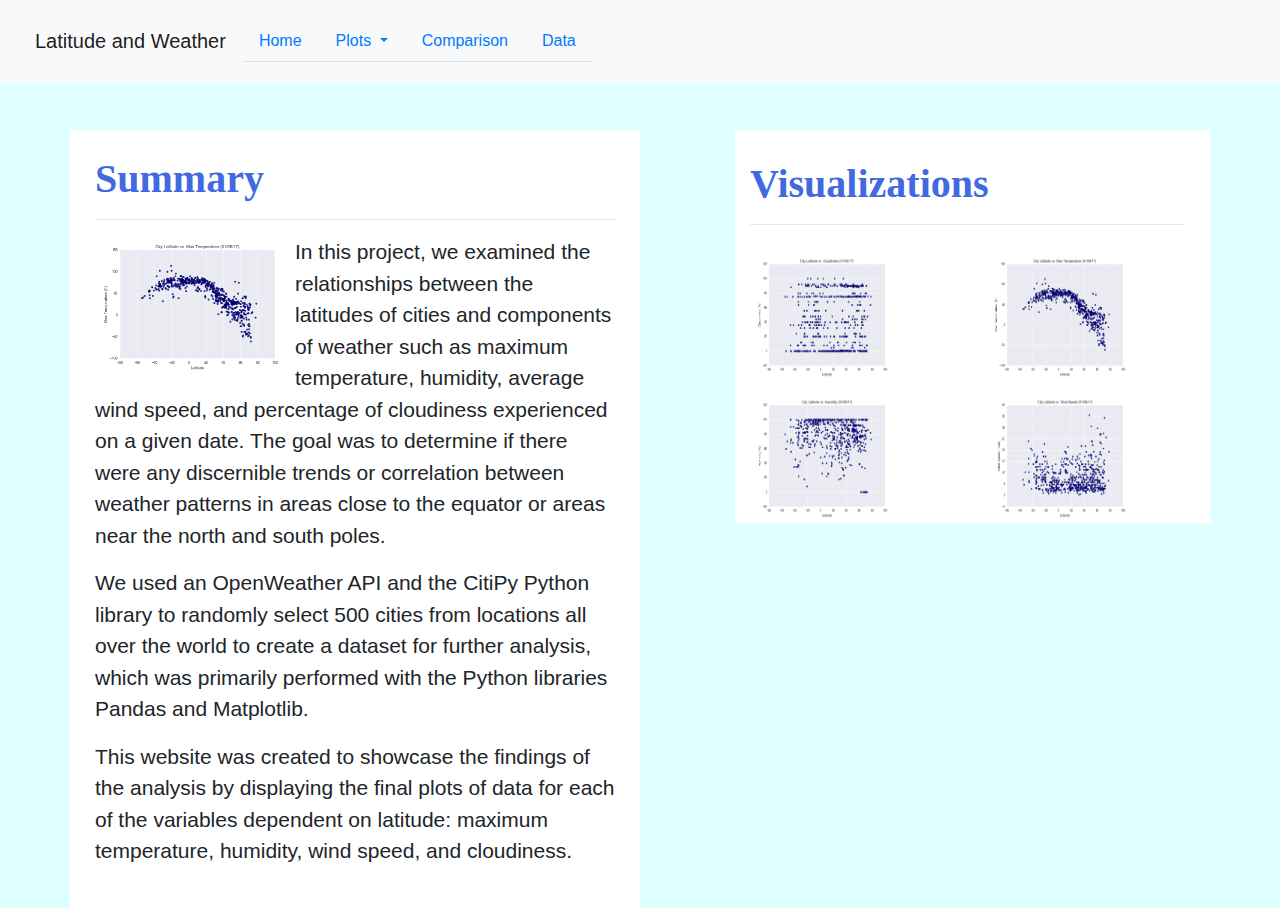
<file: WebVisualizations/index.html>
<!DOCTYPE html>
<html lang="en-us">

<head>
    <meta charset="UTF-8">
    <title> Landing Page</title>

    <link rel="stylesheet" href="https://stackpath.bootstrapcdn.com/bootstrap/4.3.1/css/bootstrap.min.css" integrity="sha384-ggOyR0iXCbMQv3Xipma34MD+dH/1fQ784/j6cY/iJTQUOhcWr7x9JvoRxT2MZw1T" crossorigin="anonymous">

    <script src="https://code.jquery.com/jquery-3.3.1.slim.min.js" integrity="sha384-q8i/X+965DzO0rT7abK41JStQIAqVgRVzpbzo5smXKp4YfRvH+8abtTE1Pi6jizo" crossorigin="anonymous"></script>
    <script src="https://cdnjs.cloudflare.com/ajax/libs/popper.js/1.14.7/umd/popper.min.js" integrity="sha384-UO2eT0CpHqdSJQ6hJty5KVphtPhzWj9WO1clHTMGa3JDZwrnQq4sF86dIHNDz0W1" crossorigin="anonymous"></script>
    <script src="https://stackpath.bootstrapcdn.com/bootstrap/4.3.1/js/bootstrap.min.js" integrity="sha384-JjSmVgyd0p3pXB1rRibZUAYoIIy6OrQ6VrjIEaFf/nJGzIxFDsf4x0xIM+B07jRM" crossorigin="anonymous"></script>

    <link rel="stylesheet" href="style.css">
</head>

<body>
    <nav class="navbar navbar-expand-lg navbar-light bg-light">
        <div class="container-fluid">
            <a class="navbar-brand" href="index.html">Latitude and Weather</a>
            <button class="navbar-toggler" type="button" data-toggle="collapse" data-target="#navbarSupportedContent" aria-controls="navbarSupportedContent" aria-expanded="false" aria-label="Toggle navigation">
                <span class="navbar-toggler-icon"></span>
            </button>

            <div class="collapse navbar-collapse" id="navbarSupportedContent">
                <ul class="nav nav-tabs">
                    <li class="nav-item active">
                        <a class="nav-link" href="index.html">Home<span class="sr-only">(current)</span></a>
                    </li>
                    <li class="nav-item dropdown">
                        <a class="nav-link dropdown-toggle" href="#" id="navbarDropdown" role="button" data-toggle="dropdown" aria-haspopup="true" aria-expanded="false">
                            Plots
                        </a>
                        <div class="dropdown-menu" aria-labelledby="navbarDropdown">
                            <a class="dropdown-item" href="cloudiness.html">Cloudiness</a>
                            <a class="dropdown-item" href="max_temp.html">Max Temp</a>
                            <a class="dropdown-item" href="humidity.html">Humidity</a>
                            <a class="dropdown-item" href="wind_speed.html">Wind Speed</a>
                        </div>
                    </li>
                    <li class="nav-item">
                        <a class="nav-link" href="comparison.html">Comparison</a>
                    </li>
                    <li class="nav-item">
                        <a class="nav-link" href="data.html">Data</a>
                    </li>
                </ul>
            </div>
        </div>
    </nav>
</body>
</br>
</br>
<body style="background-color:lightcyan;">
    <div class="container">
        <div class="row">
            <div class="col-md-6" style="background-color:white; padding: 25px;">
            <h1>Summary</h1>
            <hr>
            <img src="resources/assets/images/max_temp.png" width="200px" height="140px" class="visualization rounded float-left">
            <p>In this project, we examined the relationships between the latitudes of cities and components of weather such as maximum temperature, humidity, average wind speed, and percentage of cloudiness experienced on a given date. The goal was to determine if there were any discernible trends or correlation between weather patterns in areas close to the equator or areas near the north and south poles.</p>
            <p>We used an OpenWeather API and the CitiPy Python library to randomly select 500 cities from locations all over the world to create a dataset for further analysis, which was primarily performed with the Python libraries Pandas and Matplotlib.</p>
            <p>This website was created to showcase the findings of the analysis by displaying the final plots of data for each of the variables dependent on latitude: maximum temperature, humidity, wind speed, and cloudiness.</p>
            </div>
            <div class="col-md-1"></div>
                <div class="col-md-5 sidebar">
                    <div class="row">
                        <div class="col-md-12" style="background-color:white; padding-top: 30px; padding-right:25px;">
                            <h1>Visualizations</h1>
                            <hr>
                        </div>
                    </div>
                <div class="row">
                    <div class="col-md-6" style="background-color:white; padding-top: 10px; padding-right:10px;">
                        <a href="cloudiness.html"><img src="resources/assets/images/cloudiness.png" width="150px" height="131px"></a>
                    </div>
                    <div class="col-md-6" style="background-color:white; padding-top: 10px; padding-right:10px;">
                        <a href="max_temp.html"><img src="resources/assets/images/max_temp.png" width="150px" height="131px"></a>
                    </div>
                </div>
                <div class="row">
                    <div class="col-md-6" style="background-color:white; padding-top: 10px; padding-right:10px;">
                        <a href="humidity.html"><img src="resources/assets/images/humidity.png" width="150px" height="131px"></a>
                    </div>
                    <div class="col-md-6" style="background-color:white; padding-top: 10px; padding-right:10px;">
                        <a href="wind_speed.html"><img src="resources/assets/images/wind_speed.png" width="150px" height="131px"></a>
                    </div>
                </div>
            </div>
        </div>
    </div>
</body>
</file>
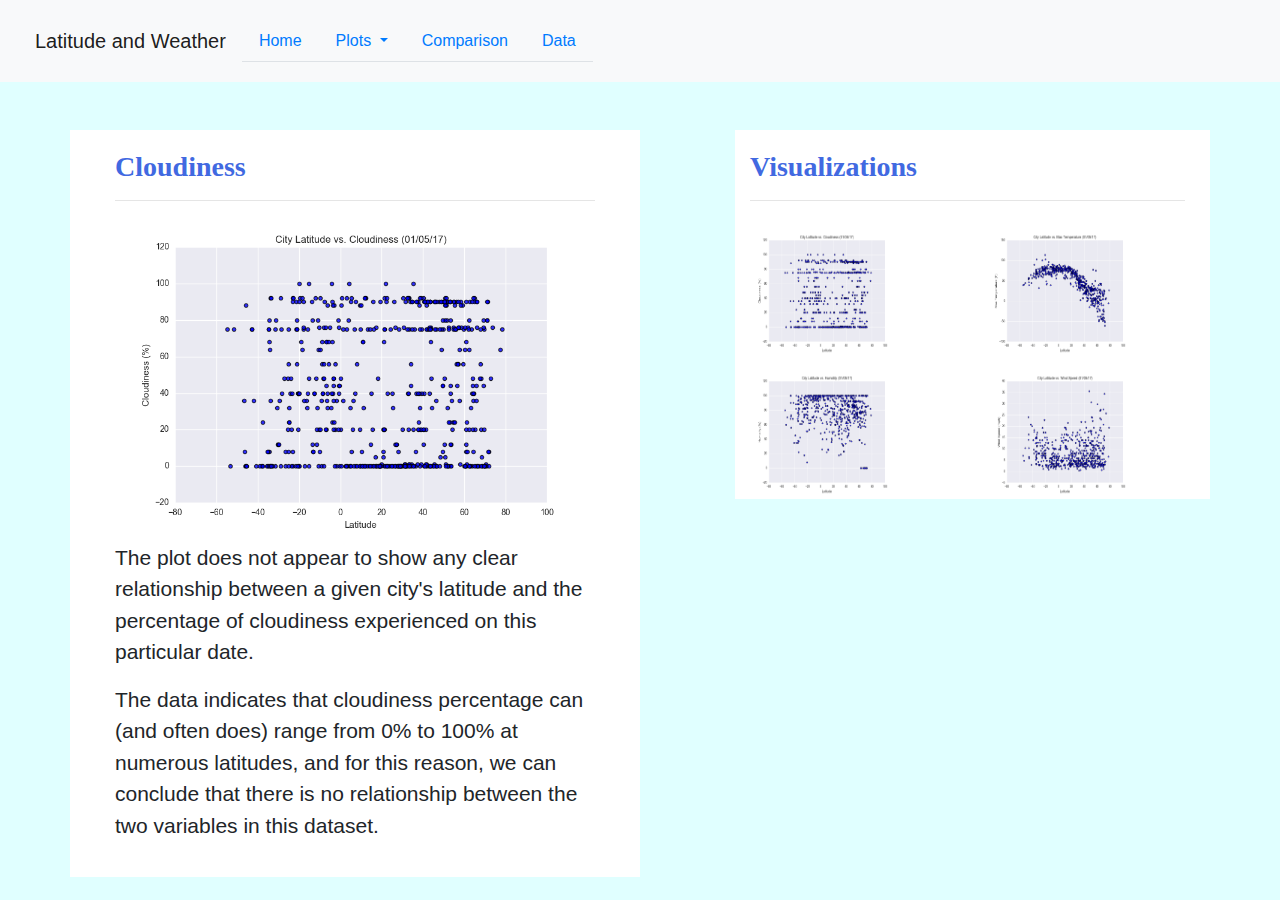
<file: WebVisualizations/cloudiness.html>
<!DOCTYPE html>
<html lang="en-us">

<head>
    <meta charset="UTF-8">
    <title> Latitude vs. Cloudiness</title>

    <link rel="stylesheet" href="https://stackpath.bootstrapcdn.com/bootstrap/4.3.1/css/bootstrap.min.css" integrity="sha384-ggOyR0iXCbMQv3Xipma34MD+dH/1fQ784/j6cY/iJTQUOhcWr7x9JvoRxT2MZw1T" crossorigin="anonymous">

    <script src="https://code.jquery.com/jquery-3.3.1.slim.min.js" integrity="sha384-q8i/X+965DzO0rT7abK41JStQIAqVgRVzpbzo5smXKp4YfRvH+8abtTE1Pi6jizo" crossorigin="anonymous"></script>
    <script src="https://cdnjs.cloudflare.com/ajax/libs/popper.js/1.14.7/umd/popper.min.js" integrity="sha384-UO2eT0CpHqdSJQ6hJty5KVphtPhzWj9WO1clHTMGa3JDZwrnQq4sF86dIHNDz0W1" crossorigin="anonymous"></script>
    <script src="https://stackpath.bootstrapcdn.com/bootstrap/4.3.1/js/bootstrap.min.js" integrity="sha384-JjSmVgyd0p3pXB1rRibZUAYoIIy6OrQ6VrjIEaFf/nJGzIxFDsf4x0xIM+B07jRM" crossorigin="anonymous"></script>

    <link rel="stylesheet" href="style.css">
</head>
<body>
    <nav class="navbar navbar-expand-lg navbar-light bg-light">
        <div class="container-fluid">
            <a class="navbar-brand" href="index.html">Latitude and Weather</a>
            <button class="navbar-toggler" type="button" data-toggle="collapse" data-target="#navbarSupportedContent" aria-controls="navbarSupportedContent" aria-expanded="false" aria-label="Toggle navigation">
                <span class="navbar-toggler-icon"></span>
            </button>

            <div class="collapse navbar-collapse" id="navbarSupportedContent">
                <ul class="nav nav-tabs">
                    <li class="nav-item active">
                        <a class="nav-link" href="index.html">Home<span class="sr-only">(current)</span></a>
                    </li>
                    <li class="nav-item dropdown">
                        <a class="nav-link dropdown-toggle" href="#" id="navbarDropdown" role="button" data-toggle="dropdown" aria-haspopup="true" aria-expanded="false">
                            Plots
                        </a>
                        <div class="dropdown-menu" aria-labelledby="navbarDropdown">
                            <a class="dropdown-item" href="cloudiness.html">Cloudiness</a>
                            <a class="dropdown-item" href="max_temp.html">Max Temp</a>
                            <a class="dropdown-item" href="humidity.html">Humidity</a>
                            <a class="dropdown-item" href="wind_speed.html">Wind Speed</a>
                        </div>
                    </li>
                    <li class="nav-item">
                        <a class="nav-link" href="comparison.html">Comparison</a>
                    </li>
                    <li class="nav-item">
                        <a class="nav-link" href="data.html">Data</a>
                    </li>
                </ul>
            </div>
        </div>
    </nav>
</body>
</br>
</br>
<body style="background-color: lightcyan;">
    <div class="container">
        <div class="row">
            <div class="col-md-6" style="background-color:white; padding: 45px; padding-top: 20px; padding-bottom: 20px;">
            <h3>Cloudiness</h3>
            <hr>
            <img src= "resources/assets/images/cloudiness.png" class="img-responsive fit-image">
            <p>The plot does not appear to show any clear relationship between a given city's latitude and the percentage of cloudiness experienced on this particular date.</p>
            <p>The data indicates that cloudiness percentage can (and often does) range from 0% to 100% at numerous latitudes, and for this reason, we can conclude that there is no relationship between the two variables in this dataset.</p>
            
            </div>
            <div class="col-md-1"></div>
                <div class="col-md-5 sidebar">
                    <div class="row">
                        <div class="col-md-12" style="background-color:white; padding-top: 20px; padding-right:25px;">
                            <h3>Visualizations</h3>
                            <hr>
                        </div>
                    </div>
                <div class="row">
                    <div class="col-md-6" style="background-color:white; padding-top: 10px; padding-right:10px;">
                        <a href="cloudiness.html"><img src="resources/assets/images/cloudiness.png" width="150px" height="131px"></a>
                    </div>
                    <div class="col-md-6" style="background-color:white; padding-top: 10px; padding-right:10px;">
                        <a href="max_temp.html"><img src="resources/assets/images/max_temp.png" width="150px" height="131px"></a>
                    </div>
                </div>
                <div class="row">
                    <div class="col-md-6" style="background-color:white; padding-top: 10px; padding-right:10px;">
                        <a href="humidity.html"><img src="resources/assets/images/humidity.png" width="150px" height="131px"></a>
                    </div>
                    <div class="col-md-6" style="background-color:white; padding-top: 10px; padding-right:10px;">
                        <a href="wind_speed.html"><img src="resources/assets/images/wind_speed.png" width="150px" height="131px"></a>
                    </div>
                </div>
            </div>
        </div>
    </div>
    
</body>
</file>
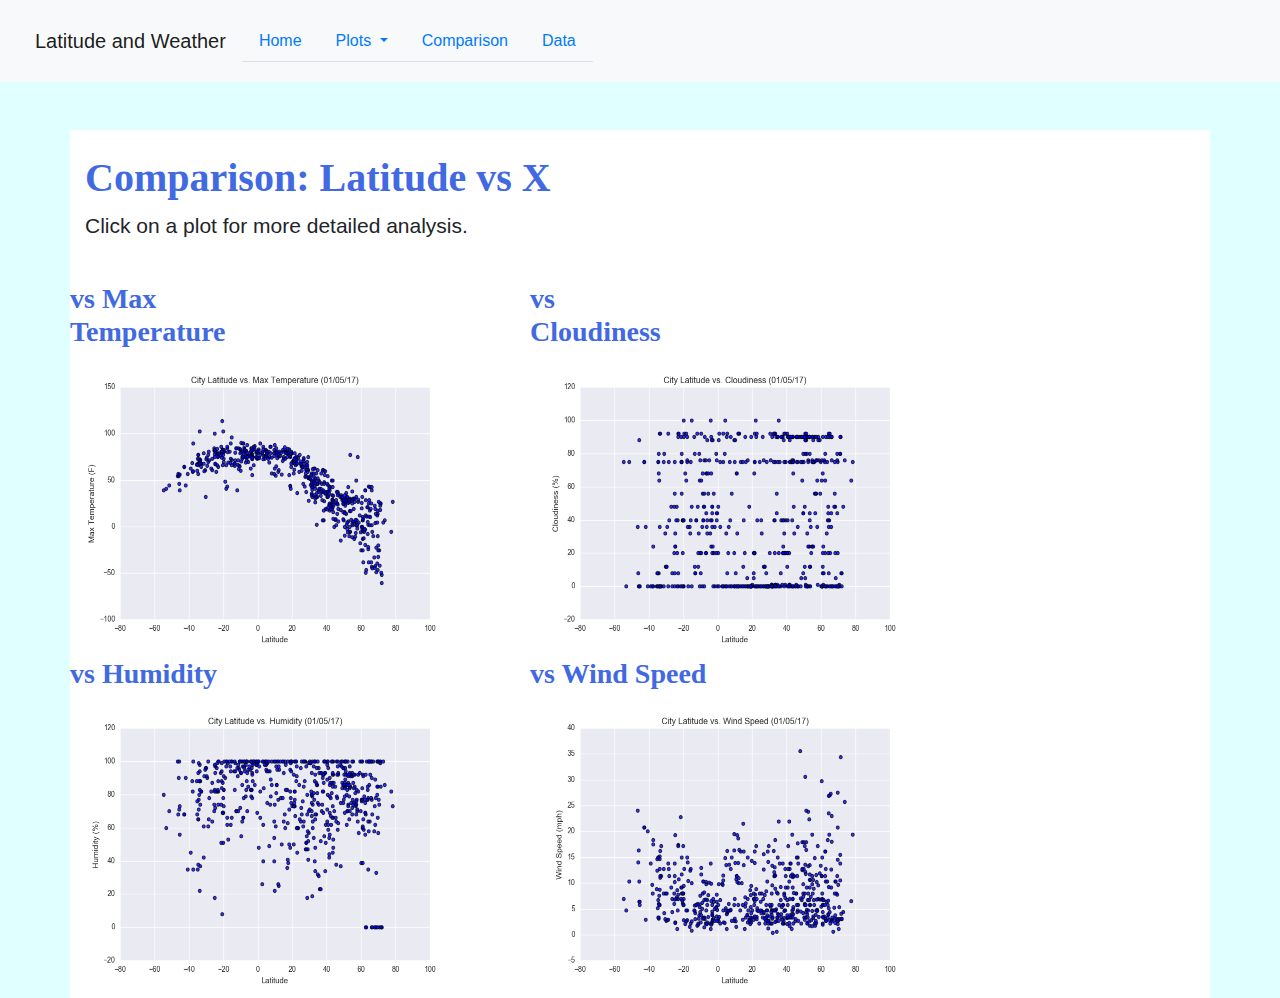
<file: WebVisualizations/comparison.html>
<!DOCTYPE html>
<html lang="en-us">

<head>
    <meta charset="UTF-8">
    <title> Landing Page</title>

    <link rel="stylesheet" href="https://stackpath.bootstrapcdn.com/bootstrap/4.3.1/css/bootstrap.min.css" integrity="sha384-ggOyR0iXCbMQv3Xipma34MD+dH/1fQ784/j6cY/iJTQUOhcWr7x9JvoRxT2MZw1T" crossorigin="anonymous">

    <script src="https://code.jquery.com/jquery-3.3.1.slim.min.js" integrity="sha384-q8i/X+965DzO0rT7abK41JStQIAqVgRVzpbzo5smXKp4YfRvH+8abtTE1Pi6jizo" crossorigin="anonymous"></script>
    <script src="https://cdnjs.cloudflare.com/ajax/libs/popper.js/1.14.7/umd/popper.min.js" integrity="sha384-UO2eT0CpHqdSJQ6hJty5KVphtPhzWj9WO1clHTMGa3JDZwrnQq4sF86dIHNDz0W1" crossorigin="anonymous"></script>
    <script src="https://stackpath.bootstrapcdn.com/bootstrap/4.3.1/js/bootstrap.min.js" integrity="sha384-JjSmVgyd0p3pXB1rRibZUAYoIIy6OrQ6VrjIEaFf/nJGzIxFDsf4x0xIM+B07jRM" crossorigin="anonymous"></script>

    <link rel="stylesheet" href="style.css">
</head>
<body>
    <nav class="navbar navbar-expand-lg navbar-light bg-light">
        <div class="container-fluid">
            <a class="navbar-brand" href="index.html">Latitude and Weather</a>
            <button class="navbar-toggler" type="button" data-toggle="collapse" data-target="#navbarSupportedContent" aria-controls="navbarSupportedContent" aria-expanded="false" aria-label="Toggle navigation">
                <span class="navbar-toggler-icon"></span>
            </button>

            <div class="collapse navbar-collapse" id="navbarSupportedContent">
                <ul class="nav nav-tabs">
                    <li class="nav-item active">
                        <a class="nav-link" href="index.html">Home<span class="sr-only">(current)</span></a>
                    </li>
                    <li class="nav-item dropdown">
                        <a class="nav-link dropdown-toggle" href="#" id="navbarDropdown" role="button" data-toggle="dropdown" aria-haspopup="true" aria-expanded="false">
                            Plots
                        </a>
                        <div class="dropdown-menu" aria-labelledby="navbarDropdown">
                            <a class="dropdown-item" href="cloudiness.html">Cloudiness</a>
                            <a class="dropdown-item" href="max_temp.html">Max Temp</a>
                            <a class="dropdown-item" href="humidity.html">Humidity</a>
                            <a class="dropdown-item" href="wind_speed.html">Wind Speed</a>
                        </div>
                    </li>
                    <li class="nav-item">
                        <a class="nav-link" href="comparison.html">Comparison</a>
                    </li>
                    <li class="nav-item">
                        <a class="nav-link" href="data.html">Data</a>
                    </li>
                </ul>
            </div>
        </div>
    </nav>
</body>
</br>
</br>
<body style="background-color:lightcyan;">
    <div class="container">
        <div class="row" style="background-color:white">
            <div class="col-md-2"></div>
            <div class="col-md-11">
                <div class="row">
                    <div class="col-md-12">
                </br>
                <h1>Comparison: Latitude vs X</h1>
                <p>Click on a plot for more detailed analysis.</p>
                    </div>
                </div>
        </br>
            </div>
            <div class="row">
                <div class="col-md-3">
                    <h3>vs Max Temperature</h3>
                    <a href="max_temp.html"><img src="resources/assets/images/max_temp.png" width="400" height="300"></a>
                </div>
                <div class="col-md-3"></div>
                <div class="col-md-1">
                    <h3>vs Cloudiness</h3>
                    <a href="cloudiness.html"><img src="resources/assets/images/cloudiness.png" width="400" height="300"></a>
                </div>
                <div class="col-md-3"></div>
            </div>
            <div class="row">
                <div class="col-md-3">
                    <h3>vs Humidity</h3>
                    <a href="humidity.html"><img src="resources/assets/images/humidity.png" width="400" height="300"></a>
                </div>
                <div class="col-md-3"></div>
                <div class="col-md-4">
                    <h3>vs Wind Speed</h3>
                    <a href="wind_speed.html"><img src="resources/assets/images/wind_speed.png" width="400" height="300"></a>
                </div>
                <div class="col-md-1"></div>
            </div>
        </div>
    </div>
</body>
</file>
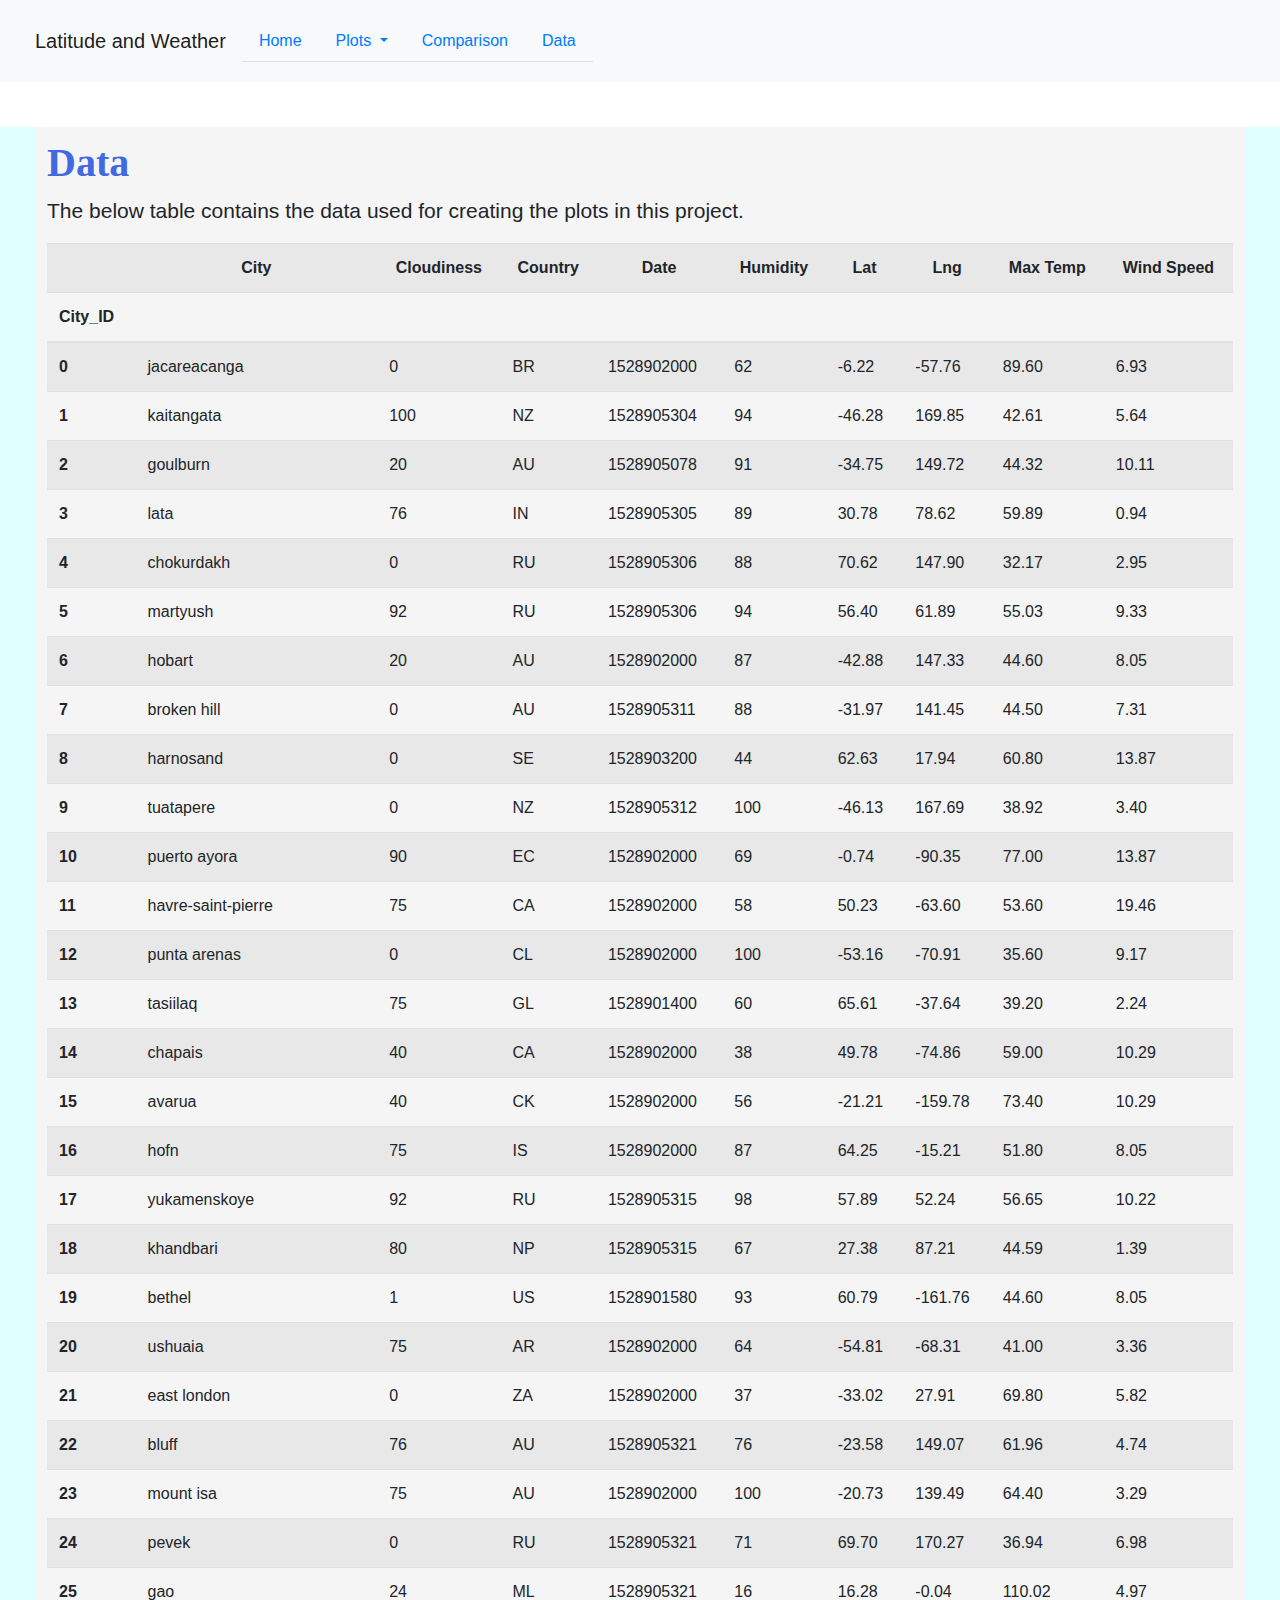
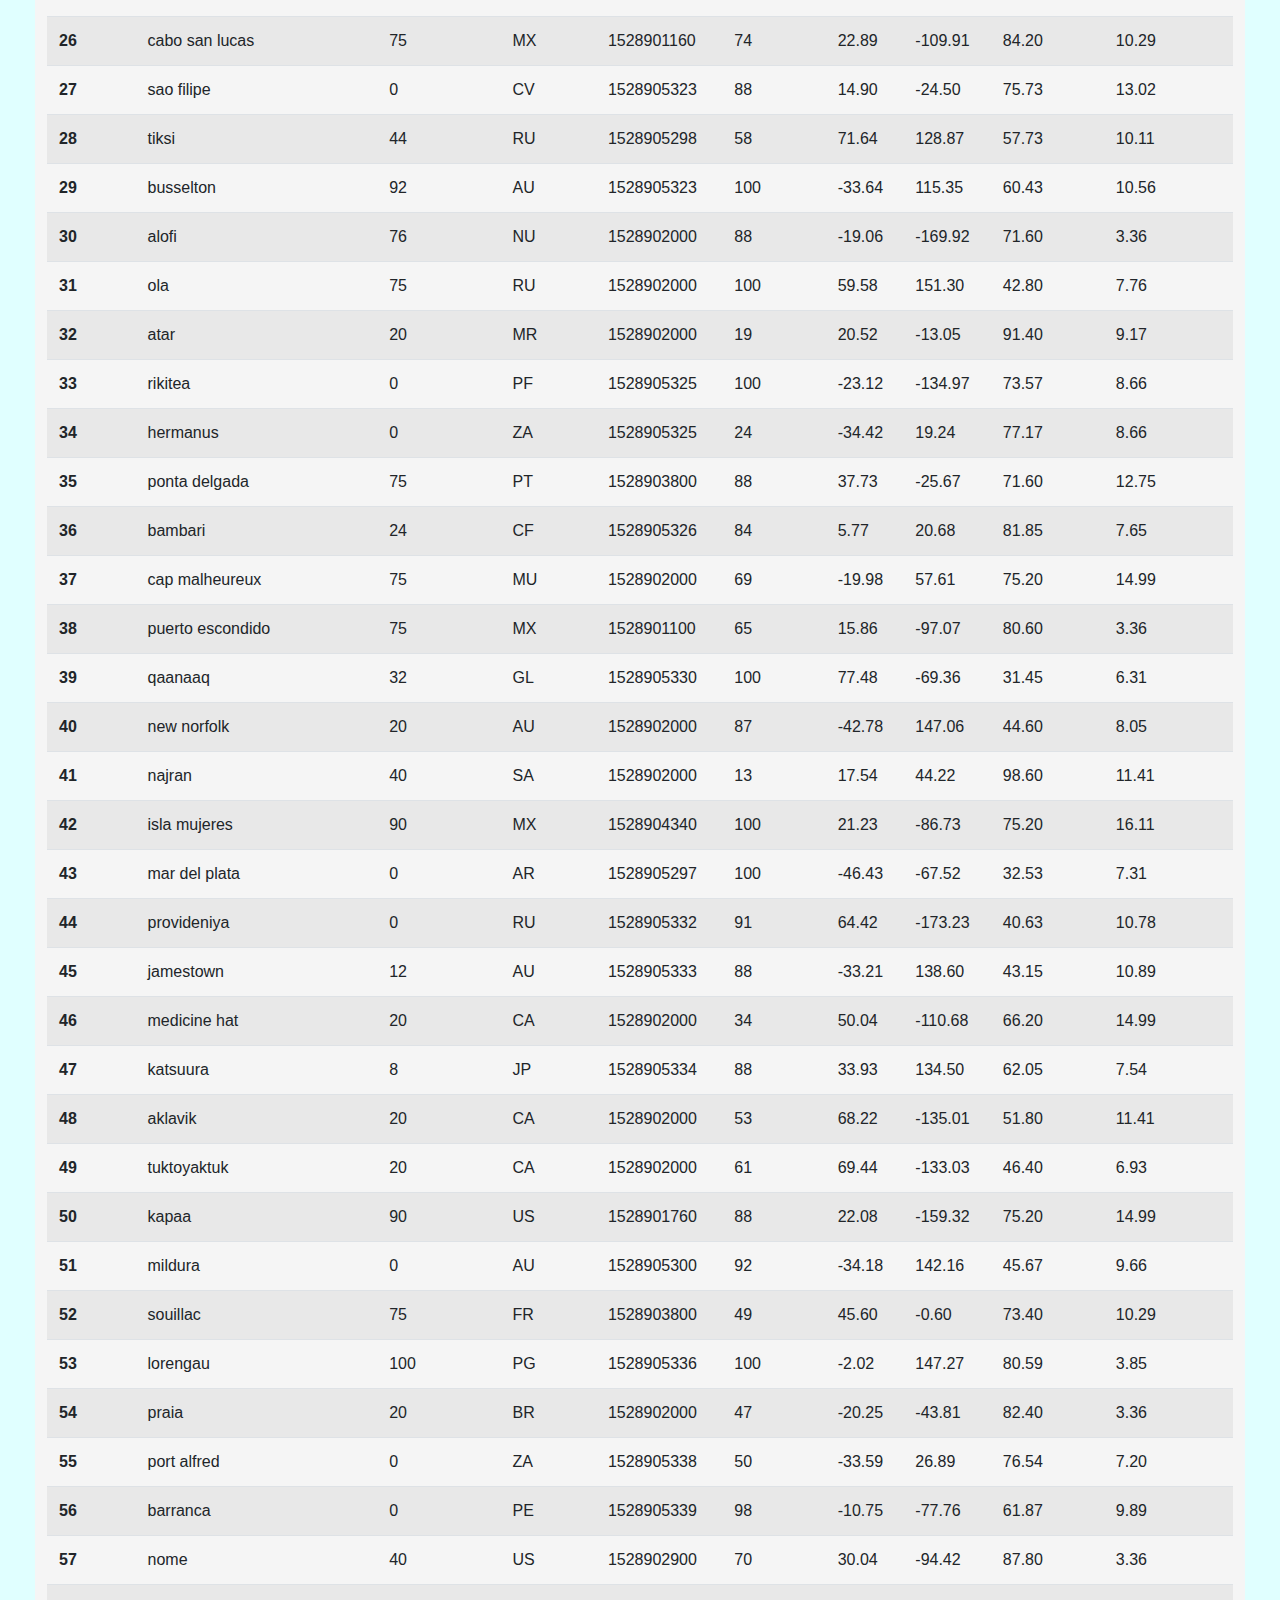
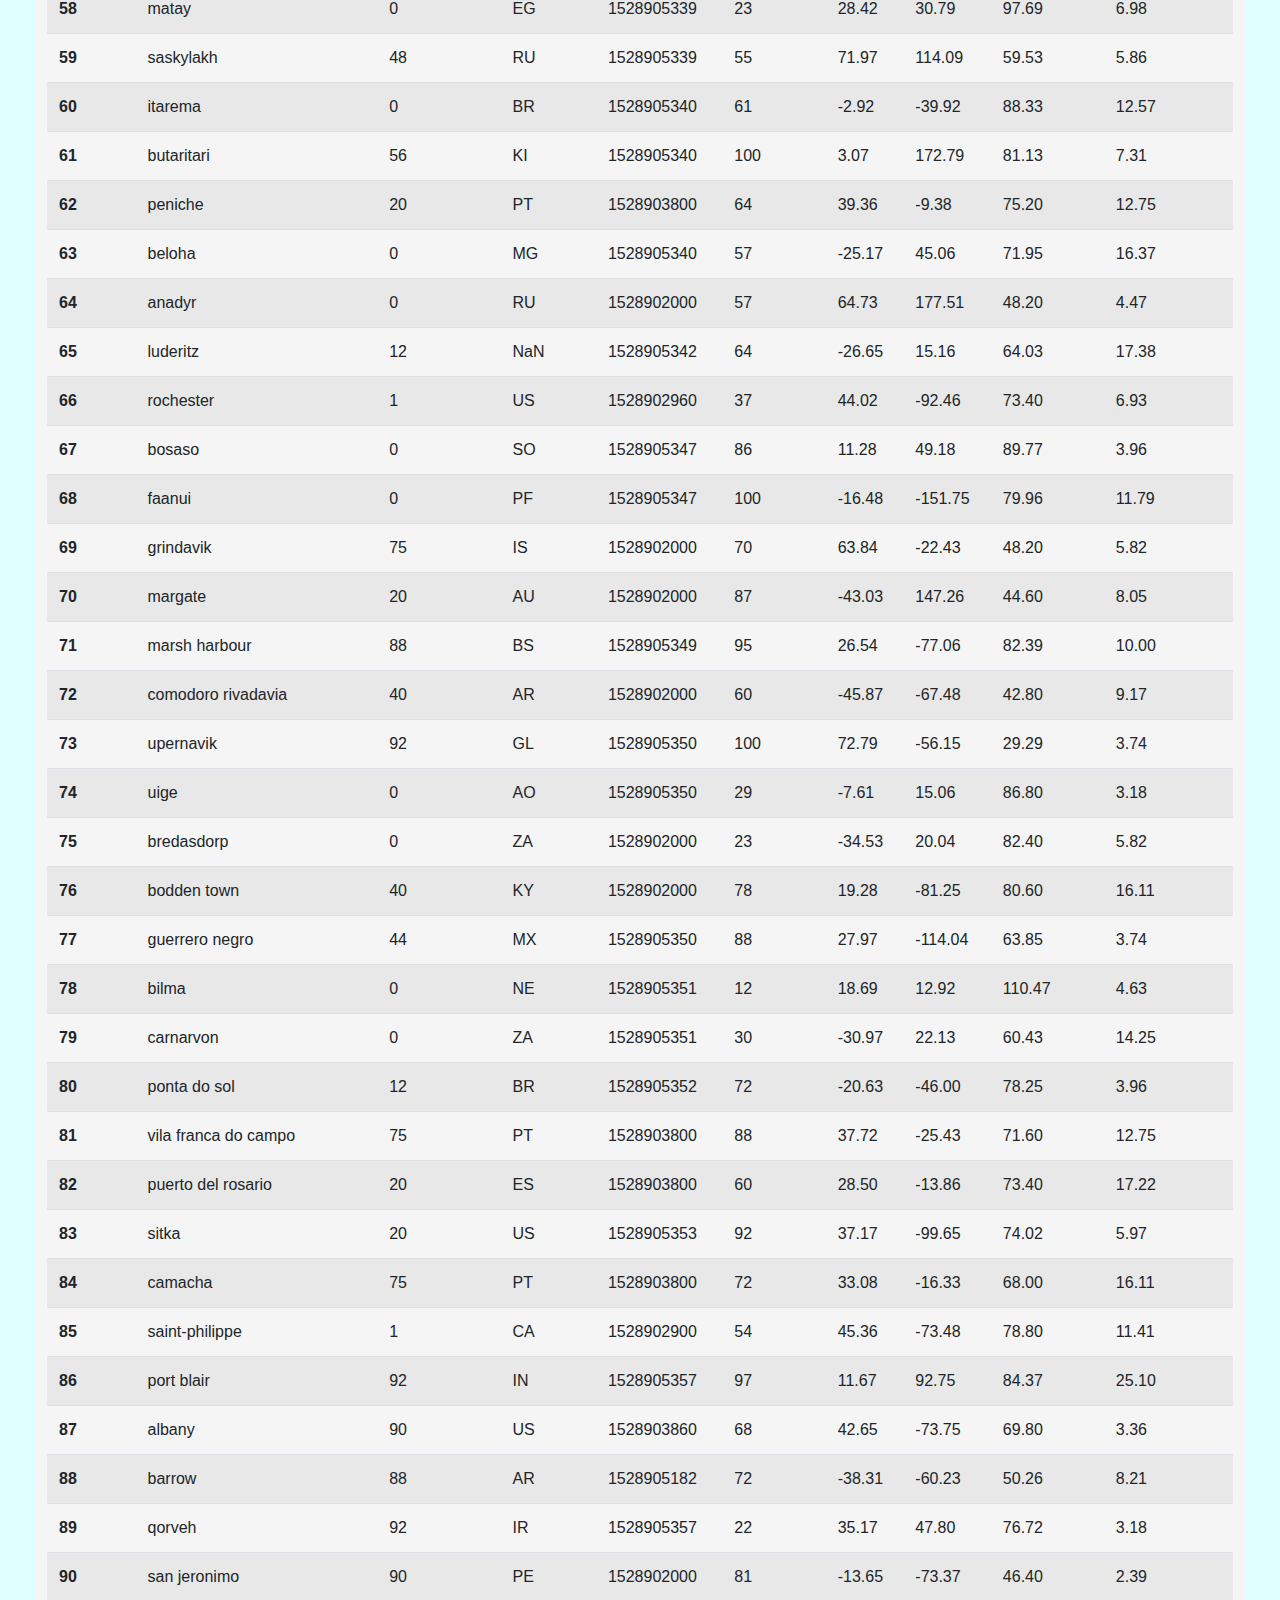
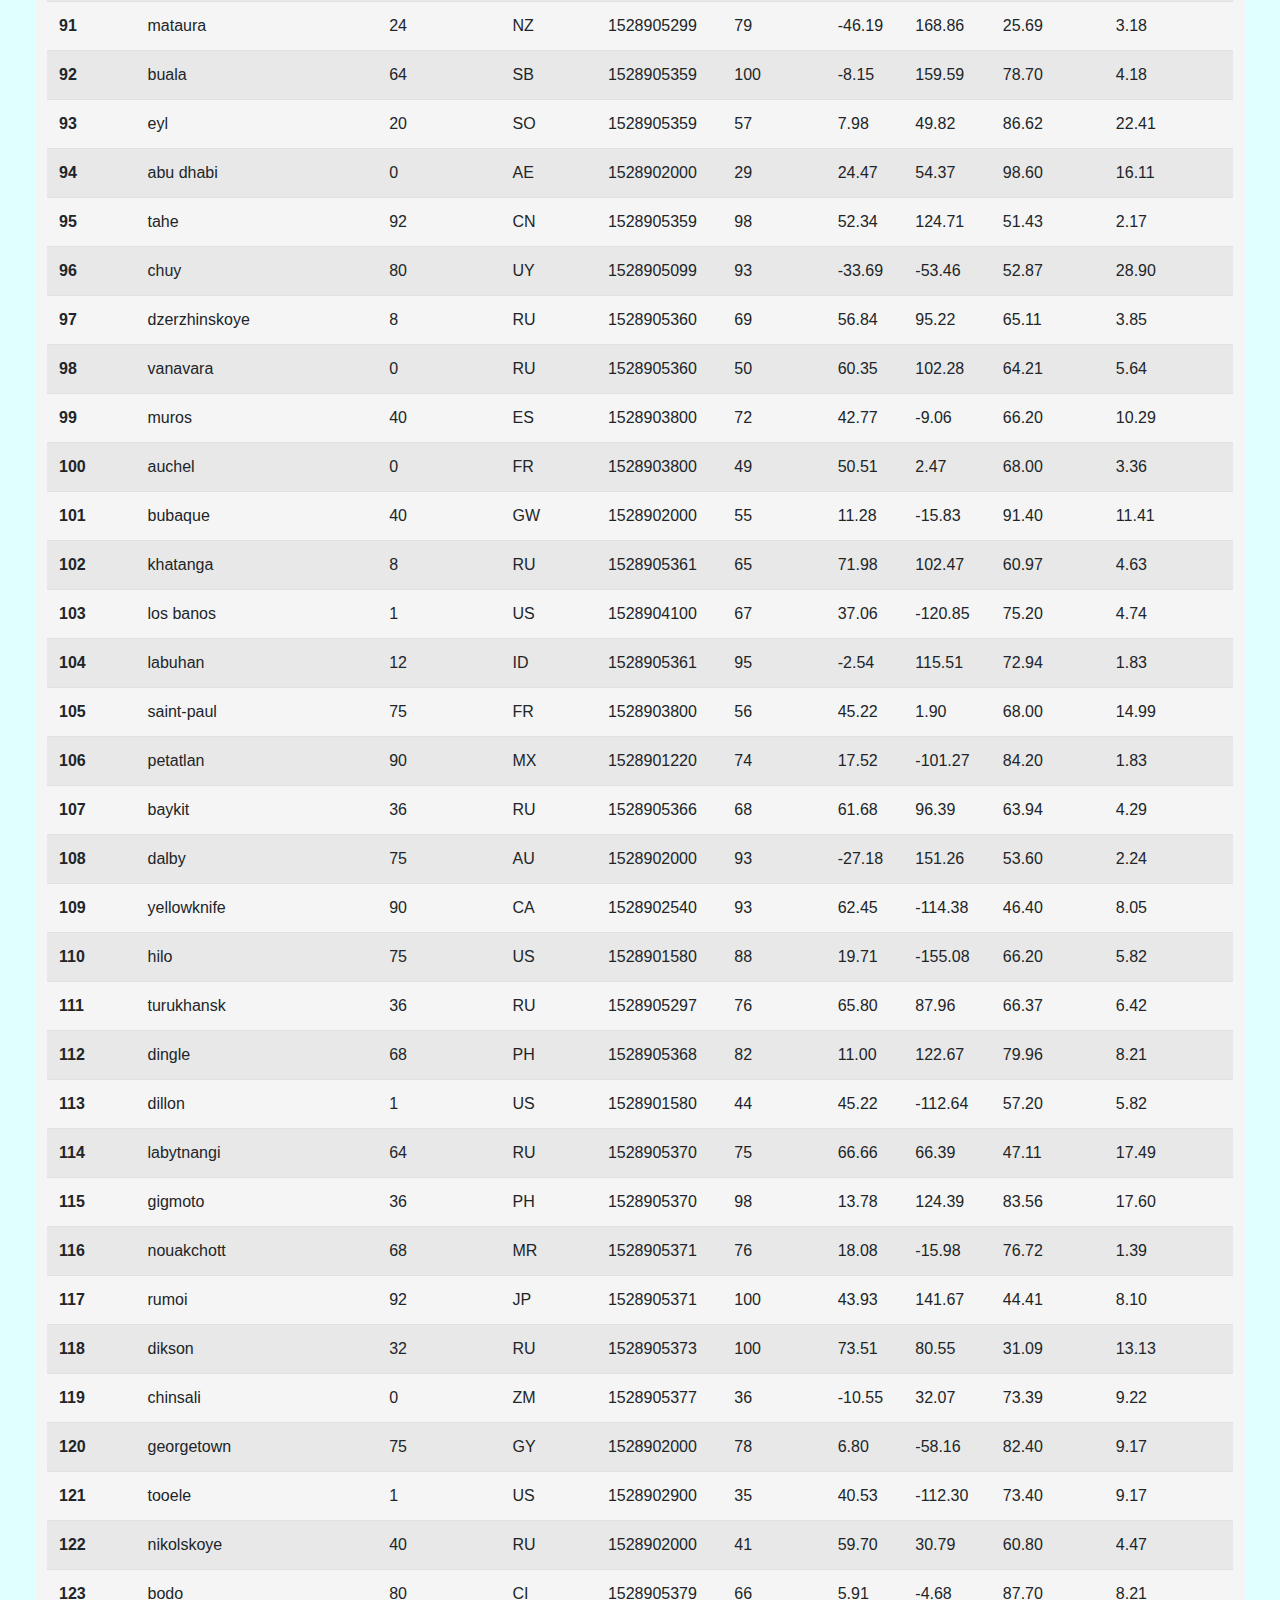
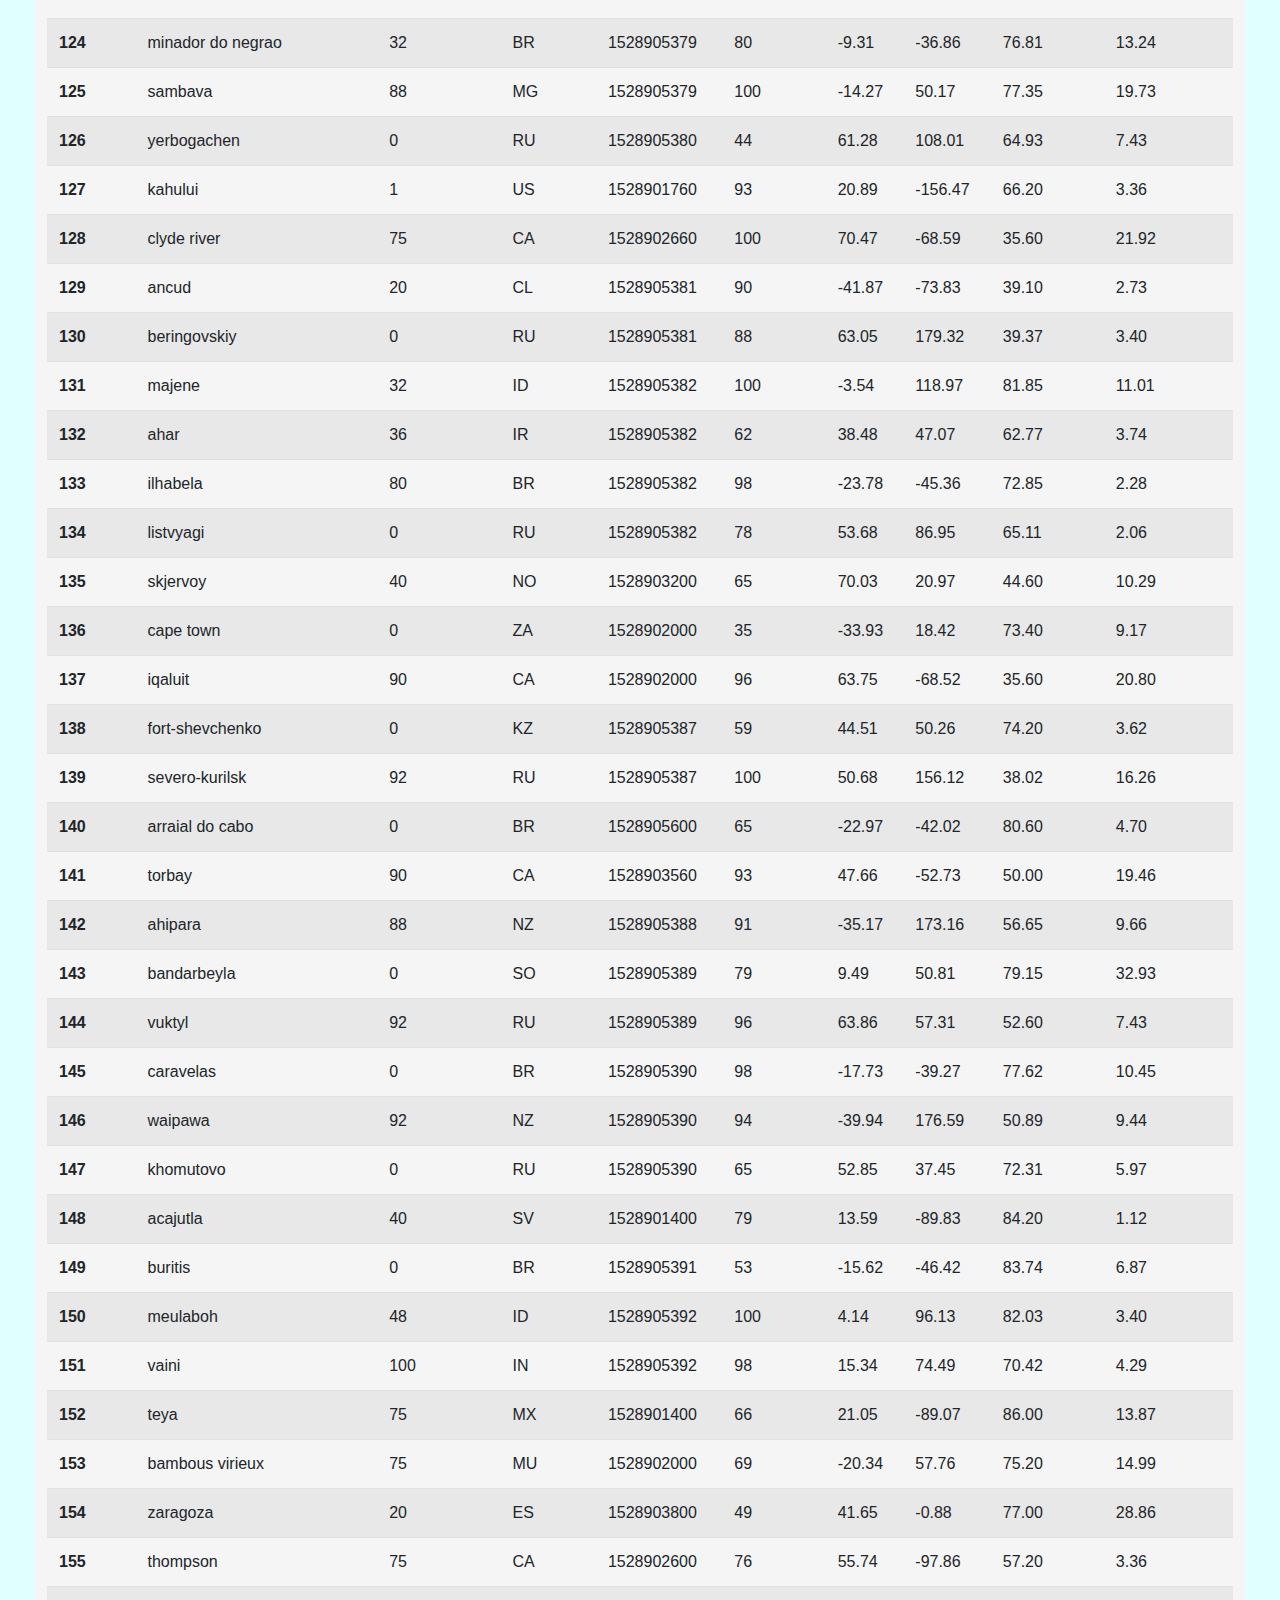
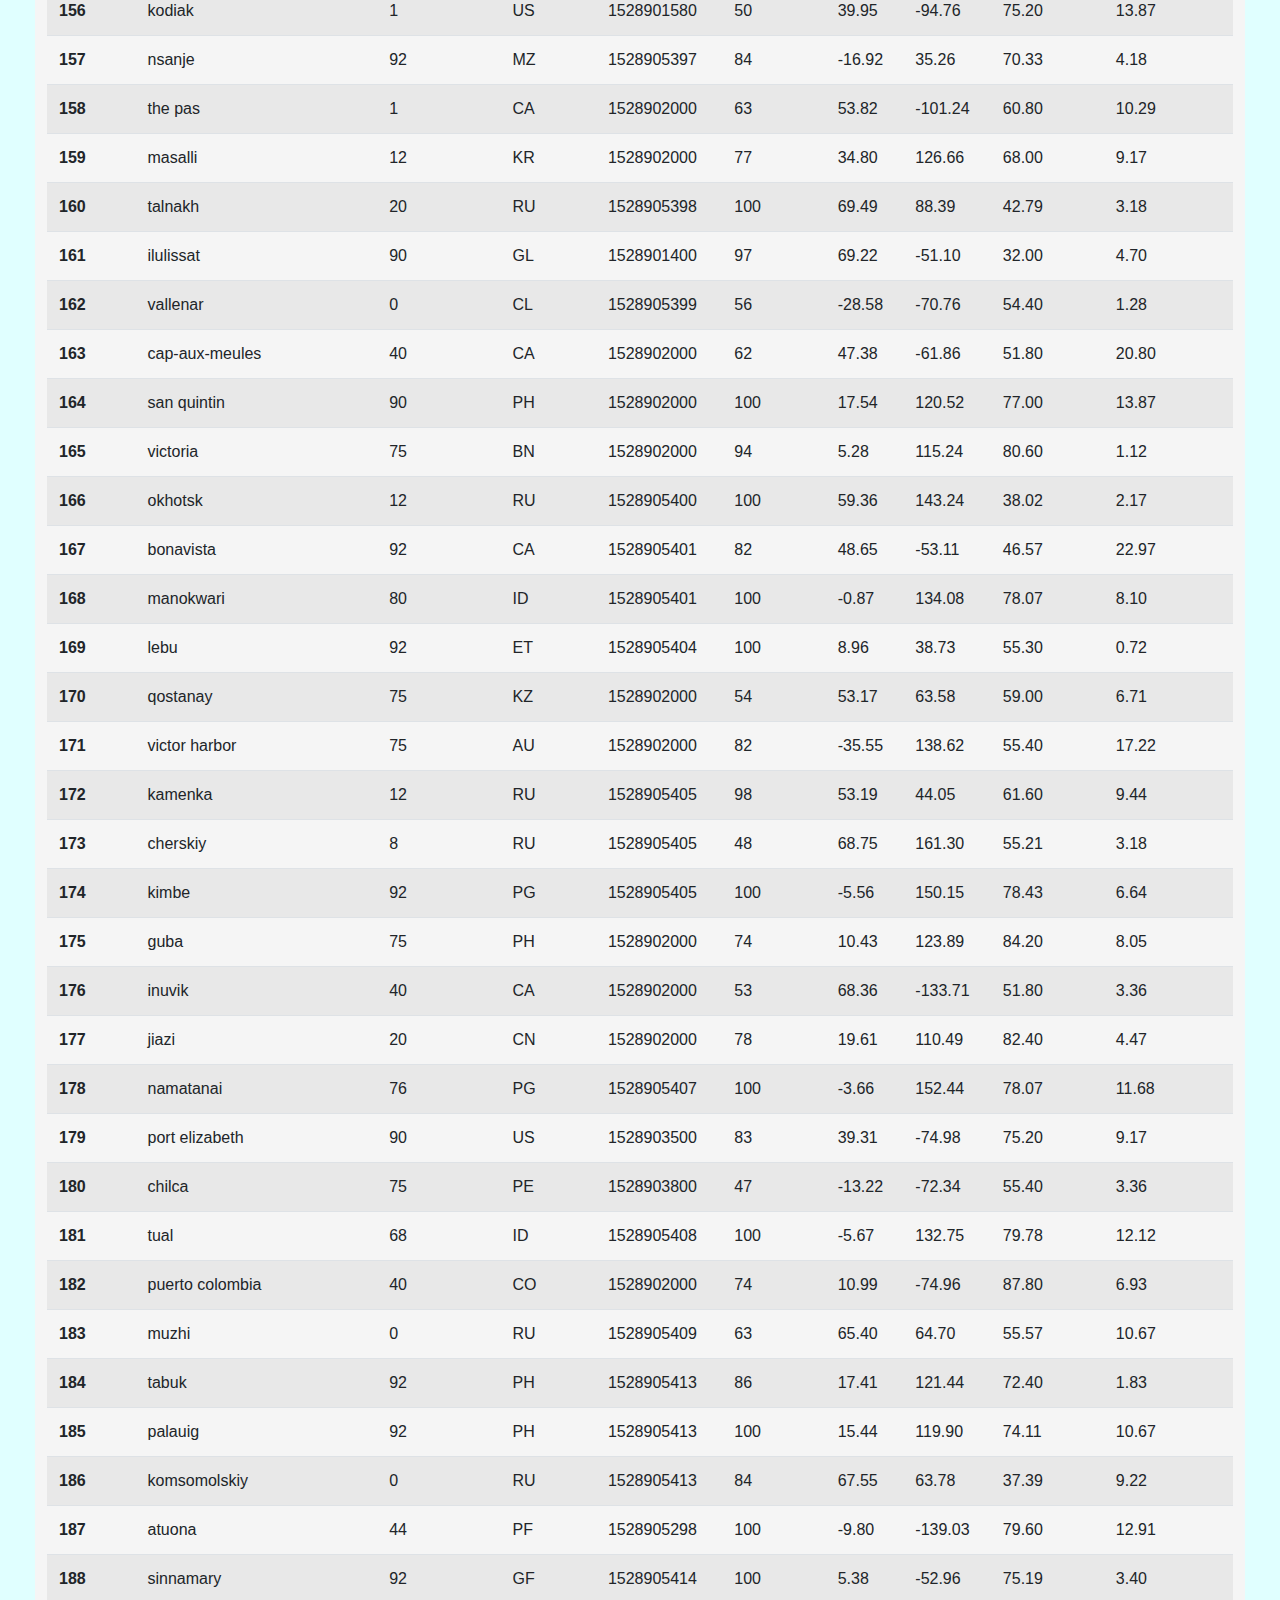
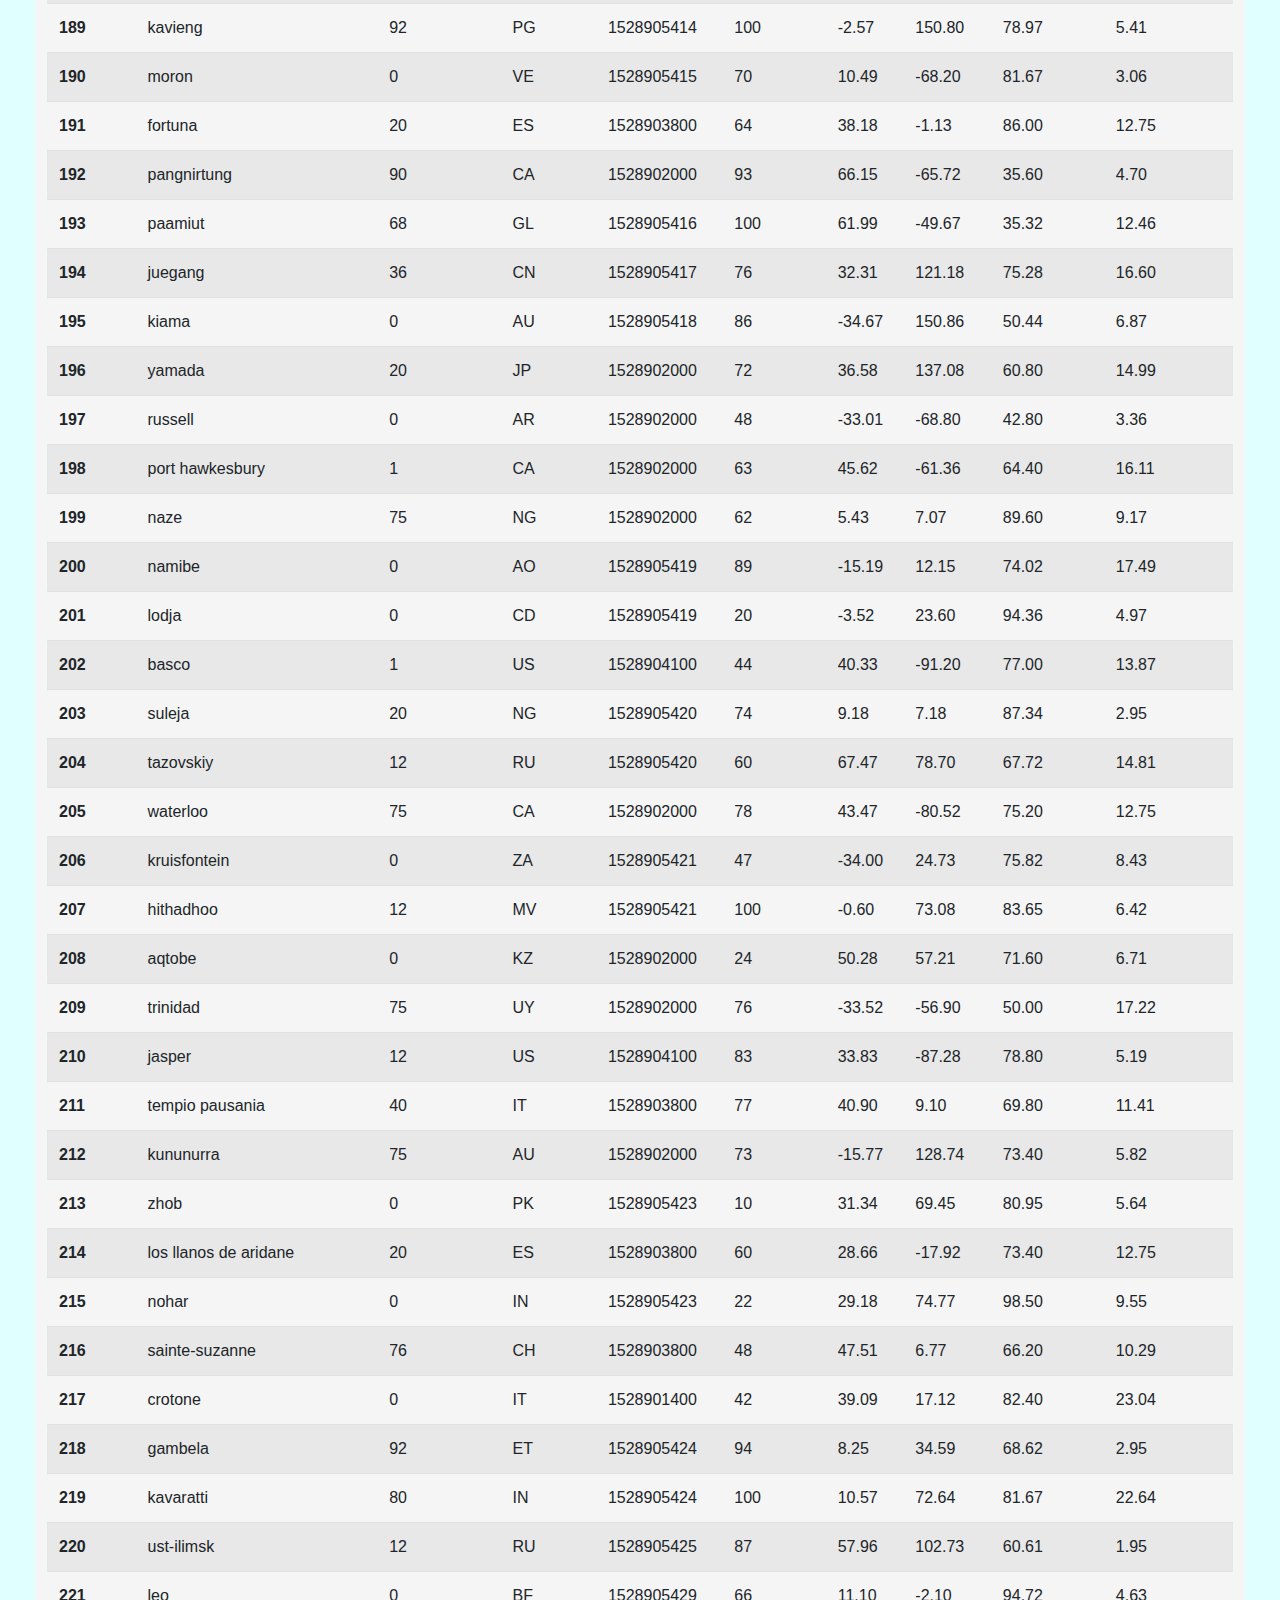
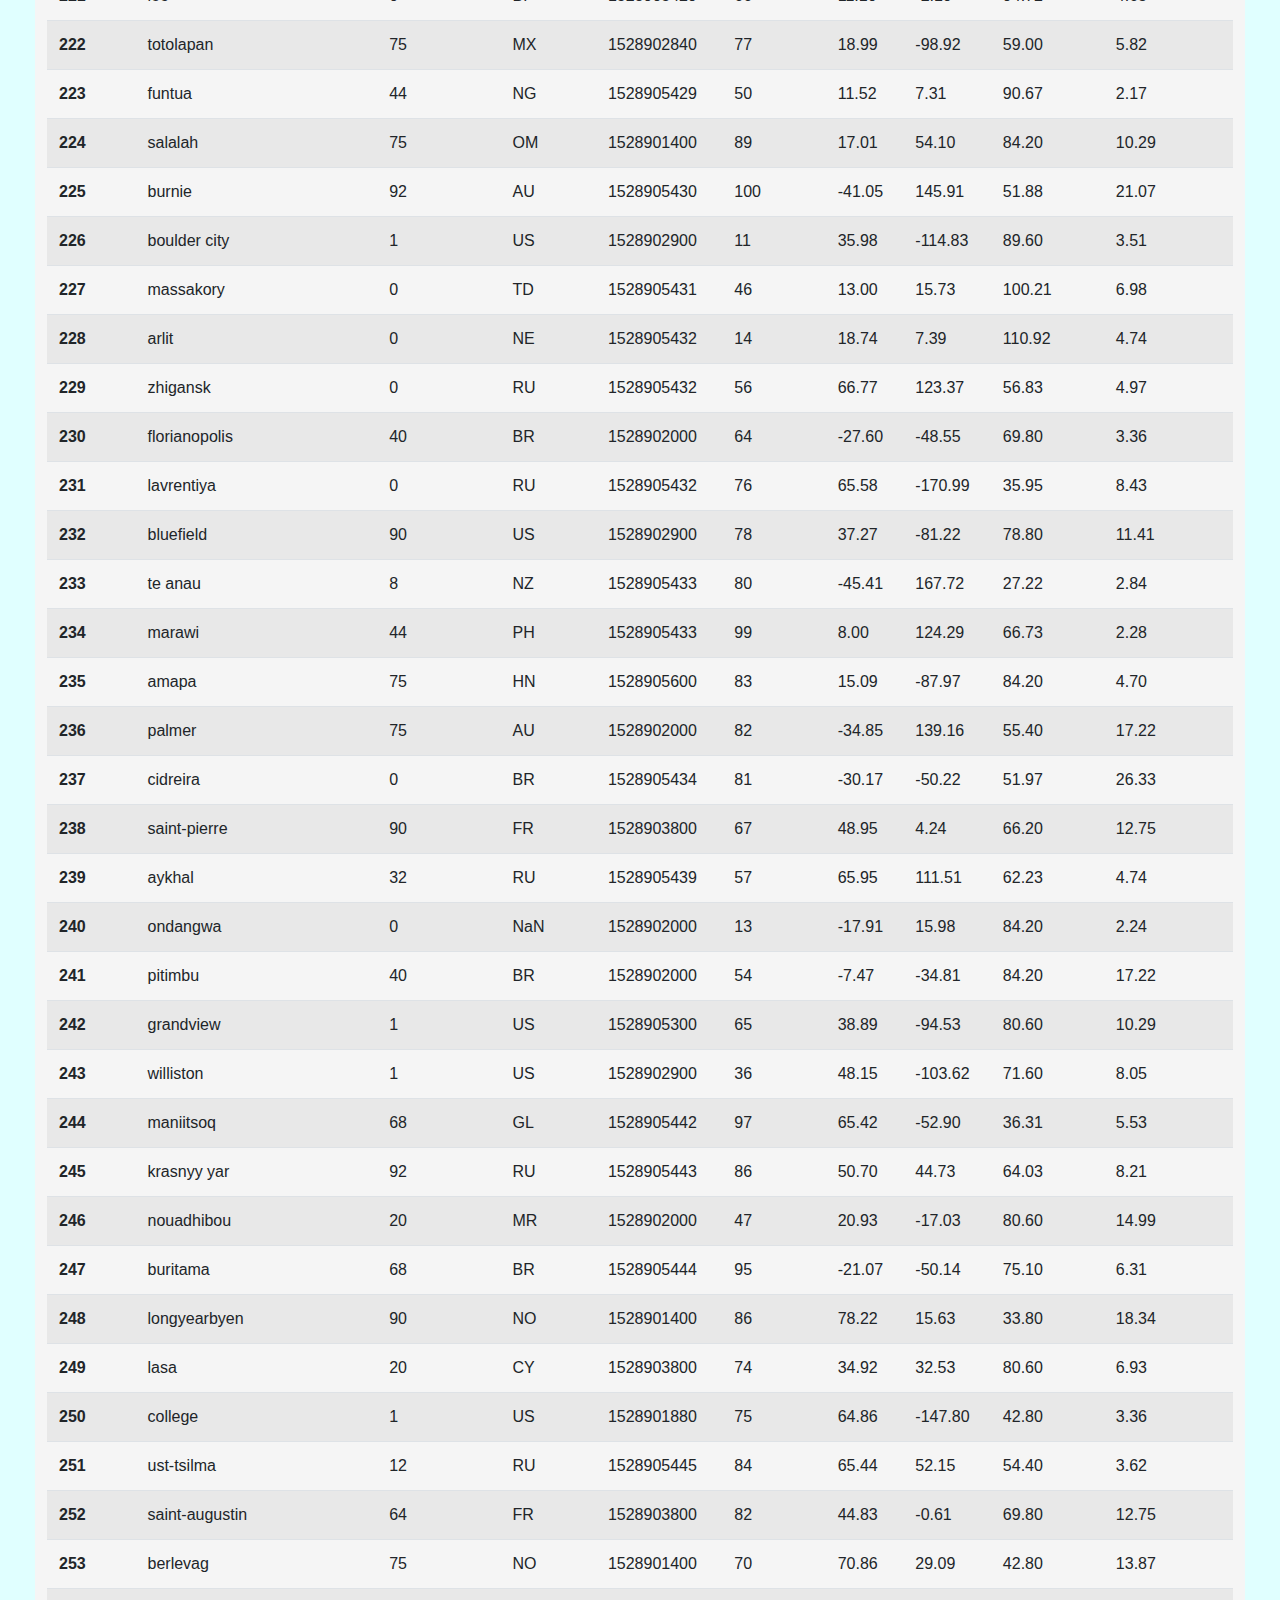
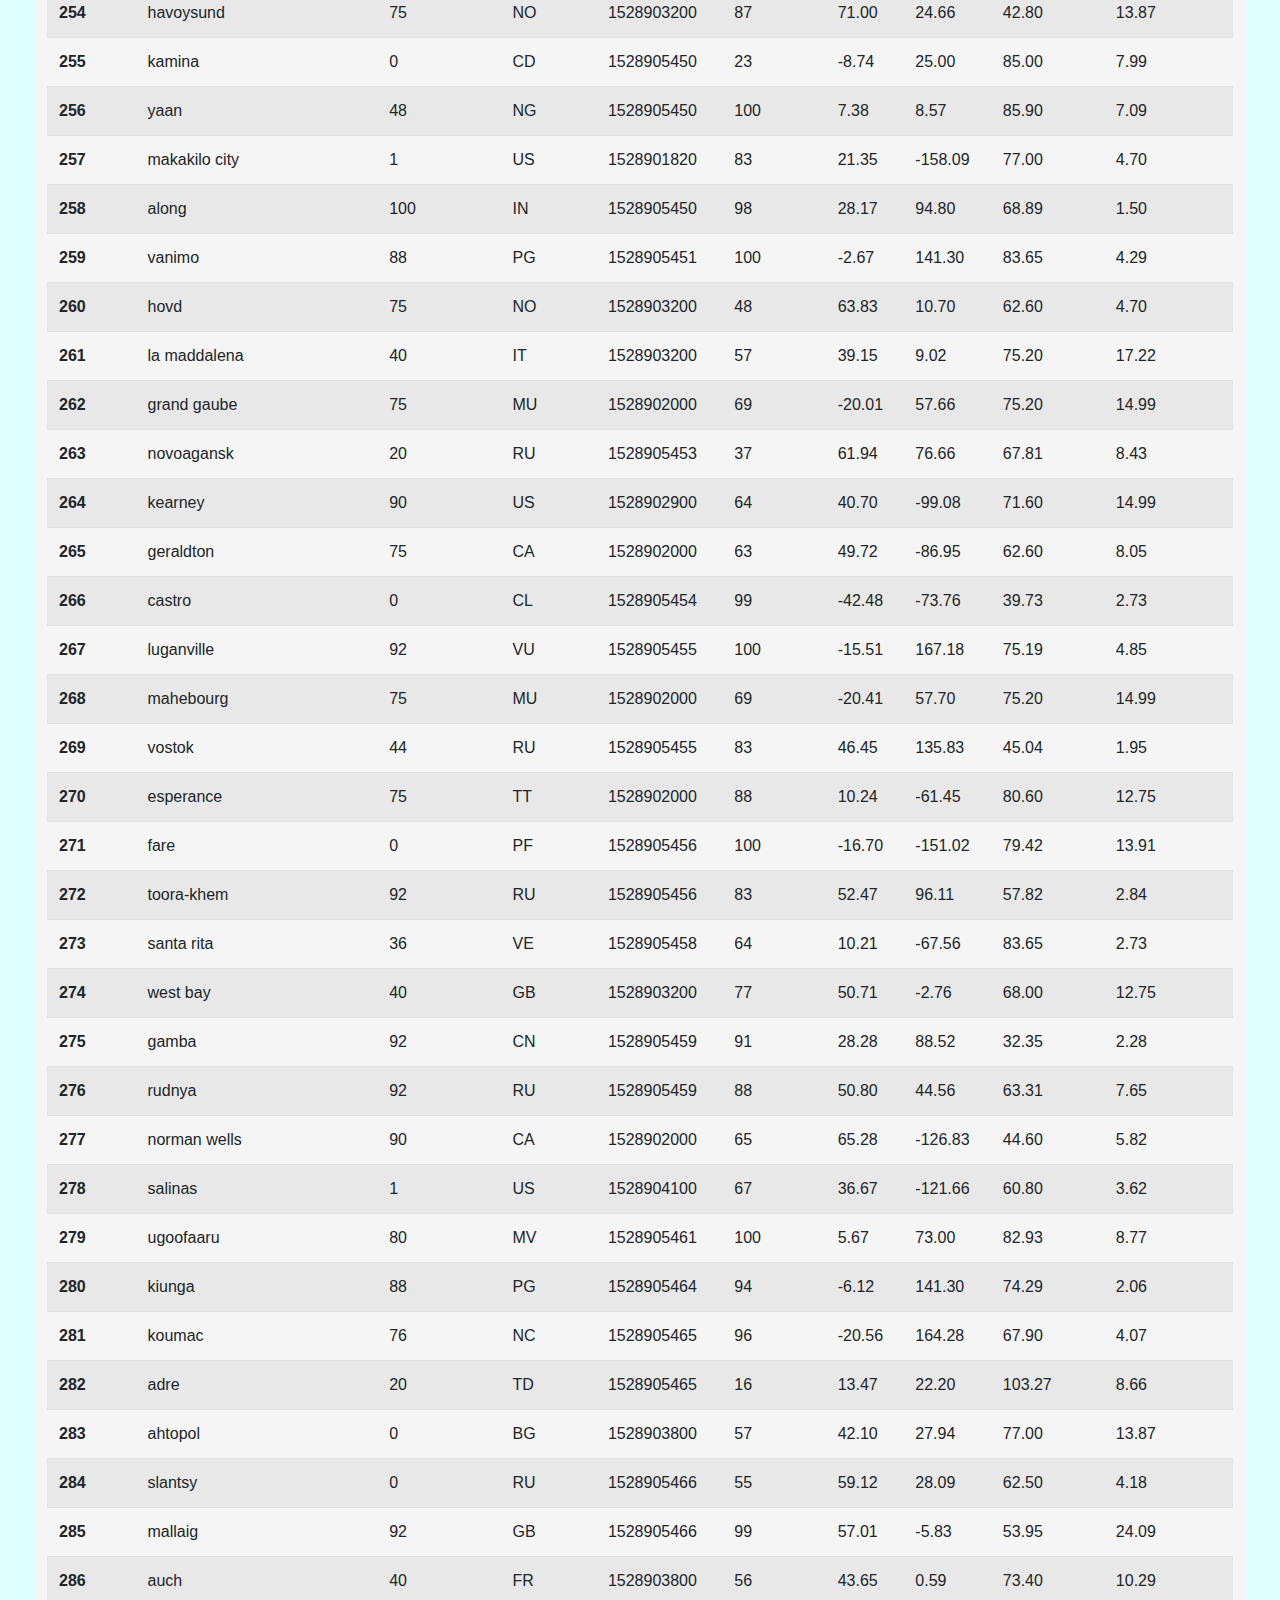
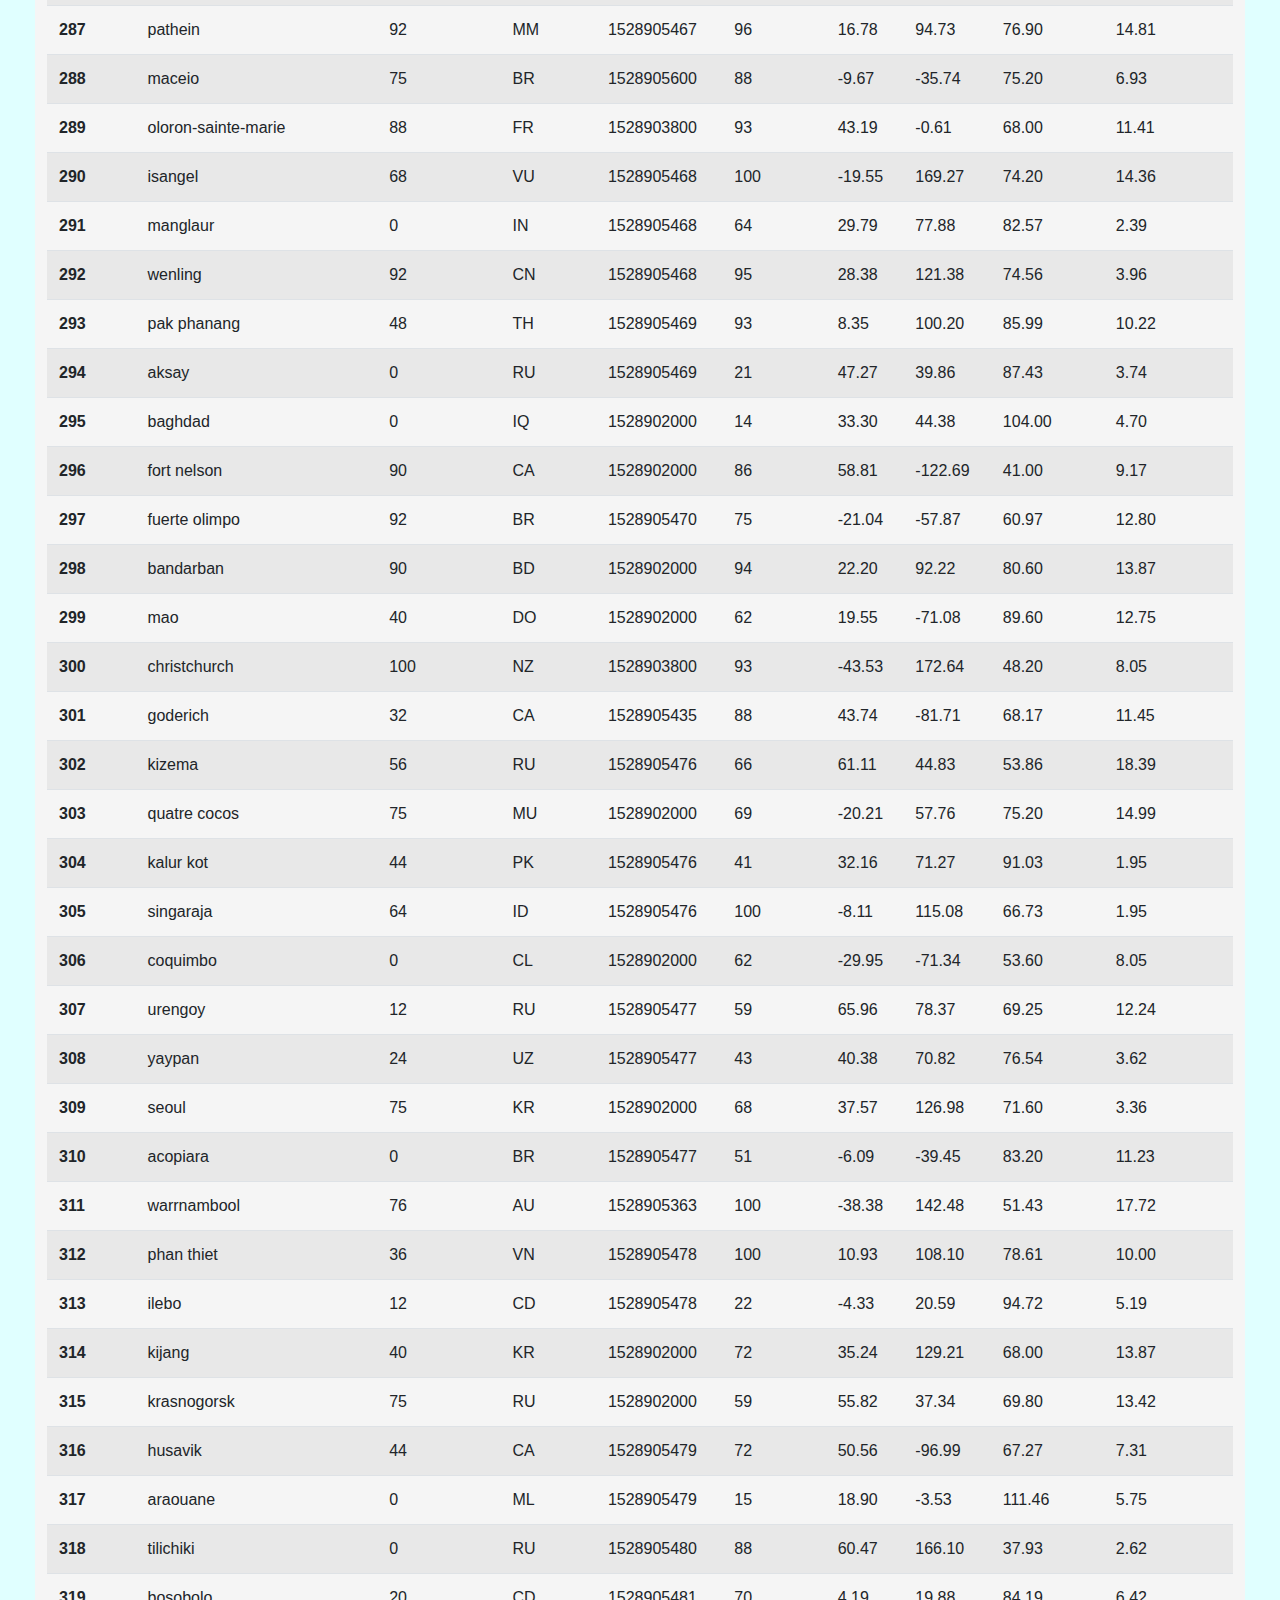
<file: WebVisualizations/data.html>
<!DOCTYPE html>
<html lang="en-us">

<head>
    <meta charset="UTF-8">
    <title> Landing Page</title>

    <link rel="stylesheet" href="https://stackpath.bootstrapcdn.com/bootstrap/4.3.1/css/bootstrap.min.css" integrity="sha384-ggOyR0iXCbMQv3Xipma34MD+dH/1fQ784/j6cY/iJTQUOhcWr7x9JvoRxT2MZw1T" crossorigin="anonymous">

    <script src="https://code.jquery.com/jquery-3.3.1.slim.min.js" integrity="sha384-q8i/X+965DzO0rT7abK41JStQIAqVgRVzpbzo5smXKp4YfRvH+8abtTE1Pi6jizo" crossorigin="anonymous"></script>
    <script src="https://cdnjs.cloudflare.com/ajax/libs/popper.js/1.14.7/umd/popper.min.js" integrity="sha384-UO2eT0CpHqdSJQ6hJty5KVphtPhzWj9WO1clHTMGa3JDZwrnQq4sF86dIHNDz0W1" crossorigin="anonymous"></script>
    <script src="https://stackpath.bootstrapcdn.com/bootstrap/4.3.1/js/bootstrap.min.js" integrity="sha384-JjSmVgyd0p3pXB1rRibZUAYoIIy6OrQ6VrjIEaFf/nJGzIxFDsf4x0xIM+B07jRM" crossorigin="anonymous"></script>

    <link rel="stylesheet" href="style.css">
</head>
<body>
  <div class="col-md-10"></div>
    <nav class="navbar navbar-expand-lg navbar-light bg-light">
        <div class="container-fluid">
            <a class="navbar-brand" href="index.html">Latitude and Weather</a>
            <button class="navbar-toggler" type="button" data-toggle="collapse" data-target="#navbarSupportedContent" aria-controls="navbarSupportedContent" aria-expanded="false" aria-label="Toggle navigation">
                <span class="navbar-toggler-icon"></span>
            </button>

            <div class="collapse navbar-collapse" id="navbarSupportedContent">
                <ul class="nav nav-tabs">
                    <li class="nav-item active">
                        <a class="nav-link" href="index.html">Home<span class="sr-only">(current)</span></a>
                    </li>
                    <li class="nav-item dropdown">
                        <a class="nav-link dropdown-toggle" href="#" id="navbarDropdown" role="button" data-toggle="dropdown" aria-haspopup="true" aria-expanded="false">
                            Plots
                        </a>
                        <div class="dropdown-menu" aria-labelledby="navbarDropdown">
                            <a class="dropdown-item" href="cloudiness.html">Cloudiness</a>
                            <a class="dropdown-item" href="max_temp.html">Max Temp</a>
                            <a class="dropdown-item" href="humidity.html">Humidity</a>
                            <a class="dropdown-item" href="wind_speed.html">Wind Speed</a>
                        </div>
                    </li>
                    <li class="nav-item">
                        <a class="nav-link" href="comparison.html">Comparison</a>
                    </li>
                    <li class="nav-item">
                        <a class="nav-link" href="data.html">Data</a>
                    </li>
                </ul>
            </div>
        </div>
      </nav>
</body>
<div class="content">
  <div class="container-fluid" style="background-color:lightcyan;">
    <div class="col-md-12">
      <div class="box">
        <div class="page-header">
          <h1 class="title">Data</h1>
          <p class="category">The below table contains the data used for creating the plots in this project.</p>
        </div>
        <div class="content table-responsive table-full-width">
          <table class="table table-hover table-striped">
            <tr style="text-align: center;">
              <th></th>
              <th>City</th>
              <th>Cloudiness</th>
              <th>Country</th>
              <th>Date</th>
              <th>Humidity</th>
              <th>Lat</th>
              <th>Lng</th>
              <th>Max Temp</th>
              <th>Wind Speed</th>
            </tr>
            <tr>
              <th>City_ID</th>
              <th></th>
              <th></th>
              <th></th>
              <th></th>
              <th></th>
              <th></th>
              <th></th>
              <th></th>
              <th></th>
            </tr>
          </thead>
          <tbody>
            <tr>
              <th>0</th>
              <td>jacareacanga</td>
              <td>0</td>
              <td>BR</td>
              <td>1528902000</td>
              <td>62</td>
              <td>-6.22</td>
              <td>-57.76</td>
              <td>89.60</td>
              <td>6.93</td>
            </tr>
            <tr>
              <th>1</th>
              <td>kaitangata</td>
              <td>100</td>
              <td>NZ</td>
              <td>1528905304</td>
              <td>94</td>
              <td>-46.28</td>
              <td>169.85</td>
              <td>42.61</td>
              <td>5.64</td>
            </tr>
            <tr>
              <th>2</th>
              <td>goulburn</td>
              <td>20</td>
              <td>AU</td>
              <td>1528905078</td>
              <td>91</td>
              <td>-34.75</td>
              <td>149.72</td>
              <td>44.32</td>
              <td>10.11</td>
            </tr>
            <tr>
              <th>3</th>
              <td>lata</td>
              <td>76</td>
              <td>IN</td>
              <td>1528905305</td>
              <td>89</td>
              <td>30.78</td>
              <td>78.62</td>
              <td>59.89</td>
              <td>0.94</td>
            </tr>
            <tr>
              <th>4</th>
              <td>chokurdakh</td>
              <td>0</td>
              <td>RU</td>
              <td>1528905306</td>
              <td>88</td>
              <td>70.62</td>
              <td>147.90</td>
              <td>32.17</td>
              <td>2.95</td>
            </tr>
            <tr>
              <th>5</th>
              <td>martyush</td>
              <td>92</td>
              <td>RU</td>
              <td>1528905306</td>
              <td>94</td>
              <td>56.40</td>
              <td>61.89</td>
              <td>55.03</td>
              <td>9.33</td>
            </tr>
            <tr>
              <th>6</th>
              <td>hobart</td>
              <td>20</td>
              <td>AU</td>
              <td>1528902000</td>
              <td>87</td>
              <td>-42.88</td>
              <td>147.33</td>
              <td>44.60</td>
              <td>8.05</td>
            </tr>
            <tr>
              <th>7</th>
              <td>broken hill</td>
              <td>0</td>
              <td>AU</td>
              <td>1528905311</td>
              <td>88</td>
              <td>-31.97</td>
              <td>141.45</td>
              <td>44.50</td>
              <td>7.31</td>
            </tr>
            <tr>
              <th>8</th>
              <td>harnosand</td>
              <td>0</td>
              <td>SE</td>
              <td>1528903200</td>
              <td>44</td>
              <td>62.63</td>
              <td>17.94</td>
              <td>60.80</td>
              <td>13.87</td>
            </tr>
            <tr>
              <th>9</th>
              <td>tuatapere</td>
              <td>0</td>
              <td>NZ</td>
              <td>1528905312</td>
              <td>100</td>
              <td>-46.13</td>
              <td>167.69</td>
              <td>38.92</td>
              <td>3.40</td>
            </tr>
            <tr>
              <th>10</th>
              <td>puerto ayora</td>
              <td>90</td>
              <td>EC</td>
              <td>1528902000</td>
              <td>69</td>
              <td>-0.74</td>
              <td>-90.35</td>
              <td>77.00</td>
              <td>13.87</td>
            </tr>
            <tr>
              <th>11</th>
              <td>havre-saint-pierre</td>
              <td>75</td>
              <td>CA</td>
              <td>1528902000</td>
              <td>58</td>
              <td>50.23</td>
              <td>-63.60</td>
              <td>53.60</td>
              <td>19.46</td>
            </tr>
            <tr>
              <th>12</th>
              <td>punta arenas</td>
              <td>0</td>
              <td>CL</td>
              <td>1528902000</td>
              <td>100</td>
              <td>-53.16</td>
              <td>-70.91</td>
              <td>35.60</td>
              <td>9.17</td>
            </tr>
            <tr>
              <th>13</th>
              <td>tasiilaq</td>
              <td>75</td>
              <td>GL</td>
              <td>1528901400</td>
              <td>60</td>
              <td>65.61</td>
              <td>-37.64</td>
              <td>39.20</td>
              <td>2.24</td>
            </tr>
            <tr>
              <th>14</th>
              <td>chapais</td>
              <td>40</td>
              <td>CA</td>
              <td>1528902000</td>
              <td>38</td>
              <td>49.78</td>
              <td>-74.86</td>
              <td>59.00</td>
              <td>10.29</td>
            </tr>
            <tr>
              <th>15</th>
              <td>avarua</td>
              <td>40</td>
              <td>CK</td>
              <td>1528902000</td>
              <td>56</td>
              <td>-21.21</td>
              <td>-159.78</td>
              <td>73.40</td>
              <td>10.29</td>
            </tr>
            <tr>
              <th>16</th>
              <td>hofn</td>
              <td>75</td>
              <td>IS</td>
              <td>1528902000</td>
              <td>87</td>
              <td>64.25</td>
              <td>-15.21</td>
              <td>51.80</td>
              <td>8.05</td>
            </tr>
            <tr>
              <th>17</th>
              <td>yukamenskoye</td>
              <td>92</td>
              <td>RU</td>
              <td>1528905315</td>
              <td>98</td>
              <td>57.89</td>
              <td>52.24</td>
              <td>56.65</td>
              <td>10.22</td>
            </tr>
            <tr>
              <th>18</th>
              <td>khandbari</td>
              <td>80</td>
              <td>NP</td>
              <td>1528905315</td>
              <td>67</td>
              <td>27.38</td>
              <td>87.21</td>
              <td>44.59</td>
              <td>1.39</td>
            </tr>
            <tr>
              <th>19</th>
              <td>bethel</td>
              <td>1</td>
              <td>US</td>
              <td>1528901580</td>
              <td>93</td>
              <td>60.79</td>
              <td>-161.76</td>
              <td>44.60</td>
              <td>8.05</td>
            </tr>
            <tr>
              <th>20</th>
              <td>ushuaia</td>
              <td>75</td>
              <td>AR</td>
              <td>1528902000</td>
              <td>64</td>
              <td>-54.81</td>
              <td>-68.31</td>
              <td>41.00</td>
              <td>3.36</td>
            </tr>
            <tr>
              <th>21</th>
              <td>east london</td>
              <td>0</td>
              <td>ZA</td>
              <td>1528902000</td>
              <td>37</td>
              <td>-33.02</td>
              <td>27.91</td>
              <td>69.80</td>
              <td>5.82</td>
            </tr>
            <tr>
              <th>22</th>
              <td>bluff</td>
              <td>76</td>
              <td>AU</td>
              <td>1528905321</td>
              <td>76</td>
              <td>-23.58</td>
              <td>149.07</td>
              <td>61.96</td>
              <td>4.74</td>
            </tr>
            <tr>
              <th>23</th>
              <td>mount isa</td>
              <td>75</td>
              <td>AU</td>
              <td>1528902000</td>
              <td>100</td>
              <td>-20.73</td>
              <td>139.49</td>
              <td>64.40</td>
              <td>3.29</td>
            </tr>
            <tr>
              <th>24</th>
              <td>pevek</td>
              <td>0</td>
              <td>RU</td>
              <td>1528905321</td>
              <td>71</td>
              <td>69.70</td>
              <td>170.27</td>
              <td>36.94</td>
              <td>6.98</td>
            </tr>
            <tr>
              <th>25</th>
              <td>gao</td>
              <td>24</td>
              <td>ML</td>
              <td>1528905321</td>
              <td>16</td>
              <td>16.28</td>
              <td>-0.04</td>
              <td>110.02</td>
              <td>4.97</td>
            </tr>
            <tr>
              <th>26</th>
              <td>cabo san lucas</td>
              <td>75</td>
              <td>MX</td>
              <td>1528901160</td>
              <td>74</td>
              <td>22.89</td>
              <td>-109.91</td>
              <td>84.20</td>
              <td>10.29</td>
            </tr>
            <tr>
              <th>27</th>
              <td>sao filipe</td>
              <td>0</td>
              <td>CV</td>
              <td>1528905323</td>
              <td>88</td>
              <td>14.90</td>
              <td>-24.50</td>
              <td>75.73</td>
              <td>13.02</td>
            </tr>
            <tr>
              <th>28</th>
              <td>tiksi</td>
              <td>44</td>
              <td>RU</td>
              <td>1528905298</td>
              <td>58</td>
              <td>71.64</td>
              <td>128.87</td>
              <td>57.73</td>
              <td>10.11</td>
            </tr>
            <tr>
              <th>29</th>
              <td>busselton</td>
              <td>92</td>
              <td>AU</td>
              <td>1528905323</td>
              <td>100</td>
              <td>-33.64</td>
              <td>115.35</td>
              <td>60.43</td>
              <td>10.56</td>
            </tr>
            <tr>
              <th>30</th>
              <td>alofi</td>
              <td>76</td>
              <td>NU</td>
              <td>1528902000</td>
              <td>88</td>
              <td>-19.06</td>
              <td>-169.92</td>
              <td>71.60</td>
              <td>3.36</td>
            </tr>
            <tr>
              <th>31</th>
              <td>ola</td>
              <td>75</td>
              <td>RU</td>
              <td>1528902000</td>
              <td>100</td>
              <td>59.58</td>
              <td>151.30</td>
              <td>42.80</td>
              <td>7.76</td>
            </tr>
            <tr>
              <th>32</th>
              <td>atar</td>
              <td>20</td>
              <td>MR</td>
              <td>1528902000</td>
              <td>19</td>
              <td>20.52</td>
              <td>-13.05</td>
              <td>91.40</td>
              <td>9.17</td>
            </tr>
            <tr>
              <th>33</th>
              <td>rikitea</td>
              <td>0</td>
              <td>PF</td>
              <td>1528905325</td>
              <td>100</td>
              <td>-23.12</td>
              <td>-134.97</td>
              <td>73.57</td>
              <td>8.66</td>
            </tr>
            <tr>
              <th>34</th>
              <td>hermanus</td>
              <td>0</td>
              <td>ZA</td>
              <td>1528905325</td>
              <td>24</td>
              <td>-34.42</td>
              <td>19.24</td>
              <td>77.17</td>
              <td>8.66</td>
            </tr>
            <tr>
              <th>35</th>
              <td>ponta delgada</td>
              <td>75</td>
              <td>PT</td>
              <td>1528903800</td>
              <td>88</td>
              <td>37.73</td>
              <td>-25.67</td>
              <td>71.60</td>
              <td>12.75</td>
            </tr>
            <tr>
              <th>36</th>
              <td>bambari</td>
              <td>24</td>
              <td>CF</td>
              <td>1528905326</td>
              <td>84</td>
              <td>5.77</td>
              <td>20.68</td>
              <td>81.85</td>
              <td>7.65</td>
            </tr>
            <tr>
              <th>37</th>
              <td>cap malheureux</td>
              <td>75</td>
              <td>MU</td>
              <td>1528902000</td>
              <td>69</td>
              <td>-19.98</td>
              <td>57.61</td>
              <td>75.20</td>
              <td>14.99</td>
            </tr>
            <tr>
              <th>38</th>
              <td>puerto escondido</td>
              <td>75</td>
              <td>MX</td>
              <td>1528901100</td>
              <td>65</td>
              <td>15.86</td>
              <td>-97.07</td>
              <td>80.60</td>
              <td>3.36</td>
            </tr>
            <tr>
              <th>39</th>
              <td>qaanaaq</td>
              <td>32</td>
              <td>GL</td>
              <td>1528905330</td>
              <td>100</td>
              <td>77.48</td>
              <td>-69.36</td>
              <td>31.45</td>
              <td>6.31</td>
            </tr>
            <tr>
              <th>40</th>
              <td>new norfolk</td>
              <td>20</td>
              <td>AU</td>
              <td>1528902000</td>
              <td>87</td>
              <td>-42.78</td>
              <td>147.06</td>
              <td>44.60</td>
              <td>8.05</td>
            </tr>
            <tr>
              <th>41</th>
              <td>najran</td>
              <td>40</td>
              <td>SA</td>
              <td>1528902000</td>
              <td>13</td>
              <td>17.54</td>
              <td>44.22</td>
              <td>98.60</td>
              <td>11.41</td>
            </tr>
            <tr>
              <th>42</th>
              <td>isla mujeres</td>
              <td>90</td>
              <td>MX</td>
              <td>1528904340</td>
              <td>100</td>
              <td>21.23</td>
              <td>-86.73</td>
              <td>75.20</td>
              <td>16.11</td>
            </tr>
            <tr>
              <th>43</th>
              <td>mar del plata</td>
              <td>0</td>
              <td>AR</td>
              <td>1528905297</td>
              <td>100</td>
              <td>-46.43</td>
              <td>-67.52</td>
              <td>32.53</td>
              <td>7.31</td>
            </tr>
            <tr>
              <th>44</th>
              <td>provideniya</td>
              <td>0</td>
              <td>RU</td>
              <td>1528905332</td>
              <td>91</td>
              <td>64.42</td>
              <td>-173.23</td>
              <td>40.63</td>
              <td>10.78</td>
            </tr>
            <tr>
              <th>45</th>
              <td>jamestown</td>
              <td>12</td>
              <td>AU</td>
              <td>1528905333</td>
              <td>88</td>
              <td>-33.21</td>
              <td>138.60</td>
              <td>43.15</td>
              <td>10.89</td>
            </tr>
            <tr>
              <th>46</th>
              <td>medicine hat</td>
              <td>20</td>
              <td>CA</td>
              <td>1528902000</td>
              <td>34</td>
              <td>50.04</td>
              <td>-110.68</td>
              <td>66.20</td>
              <td>14.99</td>
            </tr>
            <tr>
              <th>47</th>
              <td>katsuura</td>
              <td>8</td>
              <td>JP</td>
              <td>1528905334</td>
              <td>88</td>
              <td>33.93</td>
              <td>134.50</td>
              <td>62.05</td>
              <td>7.54</td>
            </tr>
            <tr>
              <th>48</th>
              <td>aklavik</td>
              <td>20</td>
              <td>CA</td>
              <td>1528902000</td>
              <td>53</td>
              <td>68.22</td>
              <td>-135.01</td>
              <td>51.80</td>
              <td>11.41</td>
            </tr>
            <tr>
              <th>49</th>
              <td>tuktoyaktuk</td>
              <td>20</td>
              <td>CA</td>
              <td>1528902000</td>
              <td>61</td>
              <td>69.44</td>
              <td>-133.03</td>
              <td>46.40</td>
              <td>6.93</td>
            </tr>
            <tr>
              <th>50</th>
              <td>kapaa</td>
              <td>90</td>
              <td>US</td>
              <td>1528901760</td>
              <td>88</td>
              <td>22.08</td>
              <td>-159.32</td>
              <td>75.20</td>
              <td>14.99</td>
            </tr>
            <tr>
              <th>51</th>
              <td>mildura</td>
              <td>0</td>
              <td>AU</td>
              <td>1528905300</td>
              <td>92</td>
              <td>-34.18</td>
              <td>142.16</td>
              <td>45.67</td>
              <td>9.66</td>
            </tr>
            <tr>
              <th>52</th>
              <td>souillac</td>
              <td>75</td>
              <td>FR</td>
              <td>1528903800</td>
              <td>49</td>
              <td>45.60</td>
              <td>-0.60</td>
              <td>73.40</td>
              <td>10.29</td>
            </tr>
            <tr>
              <th>53</th>
              <td>lorengau</td>
              <td>100</td>
              <td>PG</td>
              <td>1528905336</td>
              <td>100</td>
              <td>-2.02</td>
              <td>147.27</td>
              <td>80.59</td>
              <td>3.85</td>
            </tr>
            <tr>
              <th>54</th>
              <td>praia</td>
              <td>20</td>
              <td>BR</td>
              <td>1528902000</td>
              <td>47</td>
              <td>-20.25</td>
              <td>-43.81</td>
              <td>82.40</td>
              <td>3.36</td>
            </tr>
            <tr>
              <th>55</th>
              <td>port alfred</td>
              <td>0</td>
              <td>ZA</td>
              <td>1528905338</td>
              <td>50</td>
              <td>-33.59</td>
              <td>26.89</td>
              <td>76.54</td>
              <td>7.20</td>
            </tr>
            <tr>
              <th>56</th>
              <td>barranca</td>
              <td>0</td>
              <td>PE</td>
              <td>1528905339</td>
              <td>98</td>
              <td>-10.75</td>
              <td>-77.76</td>
              <td>61.87</td>
              <td>9.89</td>
            </tr>
            <tr>
              <th>57</th>
              <td>nome</td>
              <td>40</td>
              <td>US</td>
              <td>1528902900</td>
              <td>70</td>
              <td>30.04</td>
              <td>-94.42</td>
              <td>87.80</td>
              <td>3.36</td>
            </tr>
            <tr>
              <th>58</th>
              <td>matay</td>
              <td>0</td>
              <td>EG</td>
              <td>1528905339</td>
              <td>23</td>
              <td>28.42</td>
              <td>30.79</td>
              <td>97.69</td>
              <td>6.98</td>
            </tr>
            <tr>
              <th>59</th>
              <td>saskylakh</td>
              <td>48</td>
              <td>RU</td>
              <td>1528905339</td>
              <td>55</td>
              <td>71.97</td>
              <td>114.09</td>
              <td>59.53</td>
              <td>5.86</td>
            </tr>
            <tr>
              <th>60</th>
              <td>itarema</td>
              <td>0</td>
              <td>BR</td>
              <td>1528905340</td>
              <td>61</td>
              <td>-2.92</td>
              <td>-39.92</td>
              <td>88.33</td>
              <td>12.57</td>
            </tr>
            <tr>
              <th>61</th>
              <td>butaritari</td>
              <td>56</td>
              <td>KI</td>
              <td>1528905340</td>
              <td>100</td>
              <td>3.07</td>
              <td>172.79</td>
              <td>81.13</td>
              <td>7.31</td>
            </tr>
            <tr>
              <th>62</th>
              <td>peniche</td>
              <td>20</td>
              <td>PT</td>
              <td>1528903800</td>
              <td>64</td>
              <td>39.36</td>
              <td>-9.38</td>
              <td>75.20</td>
              <td>12.75</td>
            </tr>
            <tr>
              <th>63</th>
              <td>beloha</td>
              <td>0</td>
              <td>MG</td>
              <td>1528905340</td>
              <td>57</td>
              <td>-25.17</td>
              <td>45.06</td>
              <td>71.95</td>
              <td>16.37</td>
            </tr>
            <tr>
              <th>64</th>
              <td>anadyr</td>
              <td>0</td>
              <td>RU</td>
              <td>1528902000</td>
              <td>57</td>
              <td>64.73</td>
              <td>177.51</td>
              <td>48.20</td>
              <td>4.47</td>
            </tr>
            <tr>
              <th>65</th>
              <td>luderitz</td>
              <td>12</td>
              <td>NaN</td>
              <td>1528905342</td>
              <td>64</td>
              <td>-26.65</td>
              <td>15.16</td>
              <td>64.03</td>
              <td>17.38</td>
            </tr>
            <tr>
              <th>66</th>
              <td>rochester</td>
              <td>1</td>
              <td>US</td>
              <td>1528902960</td>
              <td>37</td>
              <td>44.02</td>
              <td>-92.46</td>
              <td>73.40</td>
              <td>6.93</td>
            </tr>
            <tr>
              <th>67</th>
              <td>bosaso</td>
              <td>0</td>
              <td>SO</td>
              <td>1528905347</td>
              <td>86</td>
              <td>11.28</td>
              <td>49.18</td>
              <td>89.77</td>
              <td>3.96</td>
            </tr>
            <tr>
              <th>68</th>
              <td>faanui</td>
              <td>0</td>
              <td>PF</td>
              <td>1528905347</td>
              <td>100</td>
              <td>-16.48</td>
              <td>-151.75</td>
              <td>79.96</td>
              <td>11.79</td>
            </tr>
            <tr>
              <th>69</th>
              <td>grindavik</td>
              <td>75</td>
              <td>IS</td>
              <td>1528902000</td>
              <td>70</td>
              <td>63.84</td>
              <td>-22.43</td>
              <td>48.20</td>
              <td>5.82</td>
            </tr>
            <tr>
              <th>70</th>
              <td>margate</td>
              <td>20</td>
              <td>AU</td>
              <td>1528902000</td>
              <td>87</td>
              <td>-43.03</td>
              <td>147.26</td>
              <td>44.60</td>
              <td>8.05</td>
            </tr>
            <tr>
              <th>71</th>
              <td>marsh harbour</td>
              <td>88</td>
              <td>BS</td>
              <td>1528905349</td>
              <td>95</td>
              <td>26.54</td>
              <td>-77.06</td>
              <td>82.39</td>
              <td>10.00</td>
            </tr>
            <tr>
              <th>72</th>
              <td>comodoro rivadavia</td>
              <td>40</td>
              <td>AR</td>
              <td>1528902000</td>
              <td>60</td>
              <td>-45.87</td>
              <td>-67.48</td>
              <td>42.80</td>
              <td>9.17</td>
            </tr>
            <tr>
              <th>73</th>
              <td>upernavik</td>
              <td>92</td>
              <td>GL</td>
              <td>1528905350</td>
              <td>100</td>
              <td>72.79</td>
              <td>-56.15</td>
              <td>29.29</td>
              <td>3.74</td>
            </tr>
            <tr>
              <th>74</th>
              <td>uige</td>
              <td>0</td>
              <td>AO</td>
              <td>1528905350</td>
              <td>29</td>
              <td>-7.61</td>
              <td>15.06</td>
              <td>86.80</td>
              <td>3.18</td>
            </tr>
            <tr>
              <th>75</th>
              <td>bredasdorp</td>
              <td>0</td>
              <td>ZA</td>
              <td>1528902000</td>
              <td>23</td>
              <td>-34.53</td>
              <td>20.04</td>
              <td>82.40</td>
              <td>5.82</td>
            </tr>
            <tr>
              <th>76</th>
              <td>bodden town</td>
              <td>40</td>
              <td>KY</td>
              <td>1528902000</td>
              <td>78</td>
              <td>19.28</td>
              <td>-81.25</td>
              <td>80.60</td>
              <td>16.11</td>
            </tr>
            <tr>
              <th>77</th>
              <td>guerrero negro</td>
              <td>44</td>
              <td>MX</td>
              <td>1528905350</td>
              <td>88</td>
              <td>27.97</td>
              <td>-114.04</td>
              <td>63.85</td>
              <td>3.74</td>
            </tr>
            <tr>
              <th>78</th>
              <td>bilma</td>
              <td>0</td>
              <td>NE</td>
              <td>1528905351</td>
              <td>12</td>
              <td>18.69</td>
              <td>12.92</td>
              <td>110.47</td>
              <td>4.63</td>
            </tr>
            <tr>
              <th>79</th>
              <td>carnarvon</td>
              <td>0</td>
              <td>ZA</td>
              <td>1528905351</td>
              <td>30</td>
              <td>-30.97</td>
              <td>22.13</td>
              <td>60.43</td>
              <td>14.25</td>
            </tr>
            <tr>
              <th>80</th>
              <td>ponta do sol</td>
              <td>12</td>
              <td>BR</td>
              <td>1528905352</td>
              <td>72</td>
              <td>-20.63</td>
              <td>-46.00</td>
              <td>78.25</td>
              <td>3.96</td>
            </tr>
            <tr>
              <th>81</th>
              <td>vila franca do campo</td>
              <td>75</td>
              <td>PT</td>
              <td>1528903800</td>
              <td>88</td>
              <td>37.72</td>
              <td>-25.43</td>
              <td>71.60</td>
              <td>12.75</td>
            </tr>
            <tr>
              <th>82</th>
              <td>puerto del rosario</td>
              <td>20</td>
              <td>ES</td>
              <td>1528903800</td>
              <td>60</td>
              <td>28.50</td>
              <td>-13.86</td>
              <td>73.40</td>
              <td>17.22</td>
            </tr>
            <tr>
              <th>83</th>
              <td>sitka</td>
              <td>20</td>
              <td>US</td>
              <td>1528905353</td>
              <td>92</td>
              <td>37.17</td>
              <td>-99.65</td>
              <td>74.02</td>
              <td>5.97</td>
            </tr>
            <tr>
              <th>84</th>
              <td>camacha</td>
              <td>75</td>
              <td>PT</td>
              <td>1528903800</td>
              <td>72</td>
              <td>33.08</td>
              <td>-16.33</td>
              <td>68.00</td>
              <td>16.11</td>
            </tr>
            <tr>
              <th>85</th>
              <td>saint-philippe</td>
              <td>1</td>
              <td>CA</td>
              <td>1528902900</td>
              <td>54</td>
              <td>45.36</td>
              <td>-73.48</td>
              <td>78.80</td>
              <td>11.41</td>
            </tr>
            <tr>
              <th>86</th>
              <td>port blair</td>
              <td>92</td>
              <td>IN</td>
              <td>1528905357</td>
              <td>97</td>
              <td>11.67</td>
              <td>92.75</td>
              <td>84.37</td>
              <td>25.10</td>
            </tr>
            <tr>
              <th>87</th>
              <td>albany</td>
              <td>90</td>
              <td>US</td>
              <td>1528903860</td>
              <td>68</td>
              <td>42.65</td>
              <td>-73.75</td>
              <td>69.80</td>
              <td>3.36</td>
            </tr>
            <tr>
              <th>88</th>
              <td>barrow</td>
              <td>88</td>
              <td>AR</td>
              <td>1528905182</td>
              <td>72</td>
              <td>-38.31</td>
              <td>-60.23</td>
              <td>50.26</td>
              <td>8.21</td>
            </tr>
            <tr>
              <th>89</th>
              <td>qorveh</td>
              <td>92</td>
              <td>IR</td>
              <td>1528905357</td>
              <td>22</td>
              <td>35.17</td>
              <td>47.80</td>
              <td>76.72</td>
              <td>3.18</td>
            </tr>
            <tr>
              <th>90</th>
              <td>san jeronimo</td>
              <td>90</td>
              <td>PE</td>
              <td>1528902000</td>
              <td>81</td>
              <td>-13.65</td>
              <td>-73.37</td>
              <td>46.40</td>
              <td>2.39</td>
            </tr>
            <tr>
              <th>91</th>
              <td>mataura</td>
              <td>24</td>
              <td>NZ</td>
              <td>1528905299</td>
              <td>79</td>
              <td>-46.19</td>
              <td>168.86</td>
              <td>25.69</td>
              <td>3.18</td>
            </tr>
            <tr>
              <th>92</th>
              <td>buala</td>
              <td>64</td>
              <td>SB</td>
              <td>1528905359</td>
              <td>100</td>
              <td>-8.15</td>
              <td>159.59</td>
              <td>78.70</td>
              <td>4.18</td>
            </tr>
            <tr>
              <th>93</th>
              <td>eyl</td>
              <td>20</td>
              <td>SO</td>
              <td>1528905359</td>
              <td>57</td>
              <td>7.98</td>
              <td>49.82</td>
              <td>86.62</td>
              <td>22.41</td>
            </tr>
            <tr>
              <th>94</th>
              <td>abu dhabi</td>
              <td>0</td>
              <td>AE</td>
              <td>1528902000</td>
              <td>29</td>
              <td>24.47</td>
              <td>54.37</td>
              <td>98.60</td>
              <td>16.11</td>
            </tr>
            <tr>
              <th>95</th>
              <td>tahe</td>
              <td>92</td>
              <td>CN</td>
              <td>1528905359</td>
              <td>98</td>
              <td>52.34</td>
              <td>124.71</td>
              <td>51.43</td>
              <td>2.17</td>
            </tr>
            <tr>
              <th>96</th>
              <td>chuy</td>
              <td>80</td>
              <td>UY</td>
              <td>1528905099</td>
              <td>93</td>
              <td>-33.69</td>
              <td>-53.46</td>
              <td>52.87</td>
              <td>28.90</td>
            </tr>
            <tr>
              <th>97</th>
              <td>dzerzhinskoye</td>
              <td>8</td>
              <td>RU</td>
              <td>1528905360</td>
              <td>69</td>
              <td>56.84</td>
              <td>95.22</td>
              <td>65.11</td>
              <td>3.85</td>
            </tr>
            <tr>
              <th>98</th>
              <td>vanavara</td>
              <td>0</td>
              <td>RU</td>
              <td>1528905360</td>
              <td>50</td>
              <td>60.35</td>
              <td>102.28</td>
              <td>64.21</td>
              <td>5.64</td>
            </tr>
            <tr>
              <th>99</th>
              <td>muros</td>
              <td>40</td>
              <td>ES</td>
              <td>1528903800</td>
              <td>72</td>
              <td>42.77</td>
              <td>-9.06</td>
              <td>66.20</td>
              <td>10.29</td>
            </tr>
            <tr>
              <th>100</th>
              <td>auchel</td>
              <td>0</td>
              <td>FR</td>
              <td>1528903800</td>
              <td>49</td>
              <td>50.51</td>
              <td>2.47</td>
              <td>68.00</td>
              <td>3.36</td>
            </tr>
            <tr>
              <th>101</th>
              <td>bubaque</td>
              <td>40</td>
              <td>GW</td>
              <td>1528902000</td>
              <td>55</td>
              <td>11.28</td>
              <td>-15.83</td>
              <td>91.40</td>
              <td>11.41</td>
            </tr>
            <tr>
              <th>102</th>
              <td>khatanga</td>
              <td>8</td>
              <td>RU</td>
              <td>1528905361</td>
              <td>65</td>
              <td>71.98</td>
              <td>102.47</td>
              <td>60.97</td>
              <td>4.63</td>
            </tr>
            <tr>
              <th>103</th>
              <td>los banos</td>
              <td>1</td>
              <td>US</td>
              <td>1528904100</td>
              <td>67</td>
              <td>37.06</td>
              <td>-120.85</td>
              <td>75.20</td>
              <td>4.74</td>
            </tr>
            <tr>
              <th>104</th>
              <td>labuhan</td>
              <td>12</td>
              <td>ID</td>
              <td>1528905361</td>
              <td>95</td>
              <td>-2.54</td>
              <td>115.51</td>
              <td>72.94</td>
              <td>1.83</td>
            </tr>
            <tr>
              <th>105</th>
              <td>saint-paul</td>
              <td>75</td>
              <td>FR</td>
              <td>1528903800</td>
              <td>56</td>
              <td>45.22</td>
              <td>1.90</td>
              <td>68.00</td>
              <td>14.99</td>
            </tr>
            <tr>
              <th>106</th>
              <td>petatlan</td>
              <td>90</td>
              <td>MX</td>
              <td>1528901220</td>
              <td>74</td>
              <td>17.52</td>
              <td>-101.27</td>
              <td>84.20</td>
              <td>1.83</td>
            </tr>
            <tr>
              <th>107</th>
              <td>baykit</td>
              <td>36</td>
              <td>RU</td>
              <td>1528905366</td>
              <td>68</td>
              <td>61.68</td>
              <td>96.39</td>
              <td>63.94</td>
              <td>4.29</td>
            </tr>
            <tr>
              <th>108</th>
              <td>dalby</td>
              <td>75</td>
              <td>AU</td>
              <td>1528902000</td>
              <td>93</td>
              <td>-27.18</td>
              <td>151.26</td>
              <td>53.60</td>
              <td>2.24</td>
            </tr>
            <tr>
              <th>109</th>
              <td>yellowknife</td>
              <td>90</td>
              <td>CA</td>
              <td>1528902540</td>
              <td>93</td>
              <td>62.45</td>
              <td>-114.38</td>
              <td>46.40</td>
              <td>8.05</td>
            </tr>
            <tr>
              <th>110</th>
              <td>hilo</td>
              <td>75</td>
              <td>US</td>
              <td>1528901580</td>
              <td>88</td>
              <td>19.71</td>
              <td>-155.08</td>
              <td>66.20</td>
              <td>5.82</td>
            </tr>
            <tr>
              <th>111</th>
              <td>turukhansk</td>
              <td>36</td>
              <td>RU</td>
              <td>1528905297</td>
              <td>76</td>
              <td>65.80</td>
              <td>87.96</td>
              <td>66.37</td>
              <td>6.42</td>
            </tr>
            <tr>
              <th>112</th>
              <td>dingle</td>
              <td>68</td>
              <td>PH</td>
              <td>1528905368</td>
              <td>82</td>
              <td>11.00</td>
              <td>122.67</td>
              <td>79.96</td>
              <td>8.21</td>
            </tr>
            <tr>
              <th>113</th>
              <td>dillon</td>
              <td>1</td>
              <td>US</td>
              <td>1528901580</td>
              <td>44</td>
              <td>45.22</td>
              <td>-112.64</td>
              <td>57.20</td>
              <td>5.82</td>
            </tr>
            <tr>
              <th>114</th>
              <td>labytnangi</td>
              <td>64</td>
              <td>RU</td>
              <td>1528905370</td>
              <td>75</td>
              <td>66.66</td>
              <td>66.39</td>
              <td>47.11</td>
              <td>17.49</td>
            </tr>
            <tr>
              <th>115</th>
              <td>gigmoto</td>
              <td>36</td>
              <td>PH</td>
              <td>1528905370</td>
              <td>98</td>
              <td>13.78</td>
              <td>124.39</td>
              <td>83.56</td>
              <td>17.60</td>
            </tr>
            <tr>
              <th>116</th>
              <td>nouakchott</td>
              <td>68</td>
              <td>MR</td>
              <td>1528905371</td>
              <td>76</td>
              <td>18.08</td>
              <td>-15.98</td>
              <td>76.72</td>
              <td>1.39</td>
            </tr>
            <tr>
              <th>117</th>
              <td>rumoi</td>
              <td>92</td>
              <td>JP</td>
              <td>1528905371</td>
              <td>100</td>
              <td>43.93</td>
              <td>141.67</td>
              <td>44.41</td>
              <td>8.10</td>
            </tr>
            <tr>
              <th>118</th>
              <td>dikson</td>
              <td>32</td>
              <td>RU</td>
              <td>1528905373</td>
              <td>100</td>
              <td>73.51</td>
              <td>80.55</td>
              <td>31.09</td>
              <td>13.13</td>
            </tr>
            <tr>
              <th>119</th>
              <td>chinsali</td>
              <td>0</td>
              <td>ZM</td>
              <td>1528905377</td>
              <td>36</td>
              <td>-10.55</td>
              <td>32.07</td>
              <td>73.39</td>
              <td>9.22</td>
            </tr>
            <tr>
              <th>120</th>
              <td>georgetown</td>
              <td>75</td>
              <td>GY</td>
              <td>1528902000</td>
              <td>78</td>
              <td>6.80</td>
              <td>-58.16</td>
              <td>82.40</td>
              <td>9.17</td>
            </tr>
            <tr>
              <th>121</th>
              <td>tooele</td>
              <td>1</td>
              <td>US</td>
              <td>1528902900</td>
              <td>35</td>
              <td>40.53</td>
              <td>-112.30</td>
              <td>73.40</td>
              <td>9.17</td>
            </tr>
            <tr>
              <th>122</th>
              <td>nikolskoye</td>
              <td>40</td>
              <td>RU</td>
              <td>1528902000</td>
              <td>41</td>
              <td>59.70</td>
              <td>30.79</td>
              <td>60.80</td>
              <td>4.47</td>
            </tr>
            <tr>
              <th>123</th>
              <td>bodo</td>
              <td>80</td>
              <td>CI</td>
              <td>1528905379</td>
              <td>66</td>
              <td>5.91</td>
              <td>-4.68</td>
              <td>87.70</td>
              <td>8.21</td>
            </tr>
            <tr>
              <th>124</th>
              <td>minador do negrao</td>
              <td>32</td>
              <td>BR</td>
              <td>1528905379</td>
              <td>80</td>
              <td>-9.31</td>
              <td>-36.86</td>
              <td>76.81</td>
              <td>13.24</td>
            </tr>
            <tr>
              <th>125</th>
              <td>sambava</td>
              <td>88</td>
              <td>MG</td>
              <td>1528905379</td>
              <td>100</td>
              <td>-14.27</td>
              <td>50.17</td>
              <td>77.35</td>
              <td>19.73</td>
            </tr>
            <tr>
              <th>126</th>
              <td>yerbogachen</td>
              <td>0</td>
              <td>RU</td>
              <td>1528905380</td>
              <td>44</td>
              <td>61.28</td>
              <td>108.01</td>
              <td>64.93</td>
              <td>7.43</td>
            </tr>
            <tr>
              <th>127</th>
              <td>kahului</td>
              <td>1</td>
              <td>US</td>
              <td>1528901760</td>
              <td>93</td>
              <td>20.89</td>
              <td>-156.47</td>
              <td>66.20</td>
              <td>3.36</td>
            </tr>
            <tr>
              <th>128</th>
              <td>clyde river</td>
              <td>75</td>
              <td>CA</td>
              <td>1528902660</td>
              <td>100</td>
              <td>70.47</td>
              <td>-68.59</td>
              <td>35.60</td>
              <td>21.92</td>
            </tr>
            <tr>
              <th>129</th>
              <td>ancud</td>
              <td>20</td>
              <td>CL</td>
              <td>1528905381</td>
              <td>90</td>
              <td>-41.87</td>
              <td>-73.83</td>
              <td>39.10</td>
              <td>2.73</td>
            </tr>
            <tr>
              <th>130</th>
              <td>beringovskiy</td>
              <td>0</td>
              <td>RU</td>
              <td>1528905381</td>
              <td>88</td>
              <td>63.05</td>
              <td>179.32</td>
              <td>39.37</td>
              <td>3.40</td>
            </tr>
            <tr>
              <th>131</th>
              <td>majene</td>
              <td>32</td>
              <td>ID</td>
              <td>1528905382</td>
              <td>100</td>
              <td>-3.54</td>
              <td>118.97</td>
              <td>81.85</td>
              <td>11.01</td>
            </tr>
            <tr>
              <th>132</th>
              <td>ahar</td>
              <td>36</td>
              <td>IR</td>
              <td>1528905382</td>
              <td>62</td>
              <td>38.48</td>
              <td>47.07</td>
              <td>62.77</td>
              <td>3.74</td>
            </tr>
            <tr>
              <th>133</th>
              <td>ilhabela</td>
              <td>80</td>
              <td>BR</td>
              <td>1528905382</td>
              <td>98</td>
              <td>-23.78</td>
              <td>-45.36</td>
              <td>72.85</td>
              <td>2.28</td>
            </tr>
            <tr>
              <th>134</th>
              <td>listvyagi</td>
              <td>0</td>
              <td>RU</td>
              <td>1528905382</td>
              <td>78</td>
              <td>53.68</td>
              <td>86.95</td>
              <td>65.11</td>
              <td>2.06</td>
            </tr>
            <tr>
              <th>135</th>
              <td>skjervoy</td>
              <td>40</td>
              <td>NO</td>
              <td>1528903200</td>
              <td>65</td>
              <td>70.03</td>
              <td>20.97</td>
              <td>44.60</td>
              <td>10.29</td>
            </tr>
            <tr>
              <th>136</th>
              <td>cape town</td>
              <td>0</td>
              <td>ZA</td>
              <td>1528902000</td>
              <td>35</td>
              <td>-33.93</td>
              <td>18.42</td>
              <td>73.40</td>
              <td>9.17</td>
            </tr>
            <tr>
              <th>137</th>
              <td>iqaluit</td>
              <td>90</td>
              <td>CA</td>
              <td>1528902000</td>
              <td>96</td>
              <td>63.75</td>
              <td>-68.52</td>
              <td>35.60</td>
              <td>20.80</td>
            </tr>
            <tr>
              <th>138</th>
              <td>fort-shevchenko</td>
              <td>0</td>
              <td>KZ</td>
              <td>1528905387</td>
              <td>59</td>
              <td>44.51</td>
              <td>50.26</td>
              <td>74.20</td>
              <td>3.62</td>
            </tr>
            <tr>
              <th>139</th>
              <td>severo-kurilsk</td>
              <td>92</td>
              <td>RU</td>
              <td>1528905387</td>
              <td>100</td>
              <td>50.68</td>
              <td>156.12</td>
              <td>38.02</td>
              <td>16.26</td>
            </tr>
            <tr>
              <th>140</th>
              <td>arraial do cabo</td>
              <td>0</td>
              <td>BR</td>
              <td>1528905600</td>
              <td>65</td>
              <td>-22.97</td>
              <td>-42.02</td>
              <td>80.60</td>
              <td>4.70</td>
            </tr>
            <tr>
              <th>141</th>
              <td>torbay</td>
              <td>90</td>
              <td>CA</td>
              <td>1528903560</td>
              <td>93</td>
              <td>47.66</td>
              <td>-52.73</td>
              <td>50.00</td>
              <td>19.46</td>
            </tr>
            <tr>
              <th>142</th>
              <td>ahipara</td>
              <td>88</td>
              <td>NZ</td>
              <td>1528905388</td>
              <td>91</td>
              <td>-35.17</td>
              <td>173.16</td>
              <td>56.65</td>
              <td>9.66</td>
            </tr>
            <tr>
              <th>143</th>
              <td>bandarbeyla</td>
              <td>0</td>
              <td>SO</td>
              <td>1528905389</td>
              <td>79</td>
              <td>9.49</td>
              <td>50.81</td>
              <td>79.15</td>
              <td>32.93</td>
            </tr>
            <tr>
              <th>144</th>
              <td>vuktyl</td>
              <td>92</td>
              <td>RU</td>
              <td>1528905389</td>
              <td>96</td>
              <td>63.86</td>
              <td>57.31</td>
              <td>52.60</td>
              <td>7.43</td>
            </tr>
            <tr>
              <th>145</th>
              <td>caravelas</td>
              <td>0</td>
              <td>BR</td>
              <td>1528905390</td>
              <td>98</td>
              <td>-17.73</td>
              <td>-39.27</td>
              <td>77.62</td>
              <td>10.45</td>
            </tr>
            <tr>
              <th>146</th>
              <td>waipawa</td>
              <td>92</td>
              <td>NZ</td>
              <td>1528905390</td>
              <td>94</td>
              <td>-39.94</td>
              <td>176.59</td>
              <td>50.89</td>
              <td>9.44</td>
            </tr>
            <tr>
              <th>147</th>
              <td>khomutovo</td>
              <td>0</td>
              <td>RU</td>
              <td>1528905390</td>
              <td>65</td>
              <td>52.85</td>
              <td>37.45</td>
              <td>72.31</td>
              <td>5.97</td>
            </tr>
            <tr>
              <th>148</th>
              <td>acajutla</td>
              <td>40</td>
              <td>SV</td>
              <td>1528901400</td>
              <td>79</td>
              <td>13.59</td>
              <td>-89.83</td>
              <td>84.20</td>
              <td>1.12</td>
            </tr>
            <tr>
              <th>149</th>
              <td>buritis</td>
              <td>0</td>
              <td>BR</td>
              <td>1528905391</td>
              <td>53</td>
              <td>-15.62</td>
              <td>-46.42</td>
              <td>83.74</td>
              <td>6.87</td>
            </tr>
            <tr>
              <th>150</th>
              <td>meulaboh</td>
              <td>48</td>
              <td>ID</td>
              <td>1528905392</td>
              <td>100</td>
              <td>4.14</td>
              <td>96.13</td>
              <td>82.03</td>
              <td>3.40</td>
            </tr>
            <tr>
              <th>151</th>
              <td>vaini</td>
              <td>100</td>
              <td>IN</td>
              <td>1528905392</td>
              <td>98</td>
              <td>15.34</td>
              <td>74.49</td>
              <td>70.42</td>
              <td>4.29</td>
            </tr>
            <tr>
              <th>152</th>
              <td>teya</td>
              <td>75</td>
              <td>MX</td>
              <td>1528901400</td>
              <td>66</td>
              <td>21.05</td>
              <td>-89.07</td>
              <td>86.00</td>
              <td>13.87</td>
            </tr>
            <tr>
              <th>153</th>
              <td>bambous virieux</td>
              <td>75</td>
              <td>MU</td>
              <td>1528902000</td>
              <td>69</td>
              <td>-20.34</td>
              <td>57.76</td>
              <td>75.20</td>
              <td>14.99</td>
            </tr>
            <tr>
              <th>154</th>
              <td>zaragoza</td>
              <td>20</td>
              <td>ES</td>
              <td>1528903800</td>
              <td>49</td>
              <td>41.65</td>
              <td>-0.88</td>
              <td>77.00</td>
              <td>28.86</td>
            </tr>
            <tr>
              <th>155</th>
              <td>thompson</td>
              <td>75</td>
              <td>CA</td>
              <td>1528902600</td>
              <td>76</td>
              <td>55.74</td>
              <td>-97.86</td>
              <td>57.20</td>
              <td>3.36</td>
            </tr>
            <tr>
              <th>156</th>
              <td>kodiak</td>
              <td>1</td>
              <td>US</td>
              <td>1528901580</td>
              <td>50</td>
              <td>39.95</td>
              <td>-94.76</td>
              <td>75.20</td>
              <td>13.87</td>
            </tr>
            <tr>
              <th>157</th>
              <td>nsanje</td>
              <td>92</td>
              <td>MZ</td>
              <td>1528905397</td>
              <td>84</td>
              <td>-16.92</td>
              <td>35.26</td>
              <td>70.33</td>
              <td>4.18</td>
            </tr>
            <tr>
              <th>158</th>
              <td>the pas</td>
              <td>1</td>
              <td>CA</td>
              <td>1528902000</td>
              <td>63</td>
              <td>53.82</td>
              <td>-101.24</td>
              <td>60.80</td>
              <td>10.29</td>
            </tr>
            <tr>
              <th>159</th>
              <td>masalli</td>
              <td>12</td>
              <td>KR</td>
              <td>1528902000</td>
              <td>77</td>
              <td>34.80</td>
              <td>126.66</td>
              <td>68.00</td>
              <td>9.17</td>
            </tr>
            <tr>
              <th>160</th>
              <td>talnakh</td>
              <td>20</td>
              <td>RU</td>
              <td>1528905398</td>
              <td>100</td>
              <td>69.49</td>
              <td>88.39</td>
              <td>42.79</td>
              <td>3.18</td>
            </tr>
            <tr>
              <th>161</th>
              <td>ilulissat</td>
              <td>90</td>
              <td>GL</td>
              <td>1528901400</td>
              <td>97</td>
              <td>69.22</td>
              <td>-51.10</td>
              <td>32.00</td>
              <td>4.70</td>
            </tr>
            <tr>
              <th>162</th>
              <td>vallenar</td>
              <td>0</td>
              <td>CL</td>
              <td>1528905399</td>
              <td>56</td>
              <td>-28.58</td>
              <td>-70.76</td>
              <td>54.40</td>
              <td>1.28</td>
            </tr>
            <tr>
              <th>163</th>
              <td>cap-aux-meules</td>
              <td>40</td>
              <td>CA</td>
              <td>1528902000</td>
              <td>62</td>
              <td>47.38</td>
              <td>-61.86</td>
              <td>51.80</td>
              <td>20.80</td>
            </tr>
            <tr>
              <th>164</th>
              <td>san quintin</td>
              <td>90</td>
              <td>PH</td>
              <td>1528902000</td>
              <td>100</td>
              <td>17.54</td>
              <td>120.52</td>
              <td>77.00</td>
              <td>13.87</td>
            </tr>
            <tr>
              <th>165</th>
              <td>victoria</td>
              <td>75</td>
              <td>BN</td>
              <td>1528902000</td>
              <td>94</td>
              <td>5.28</td>
              <td>115.24</td>
              <td>80.60</td>
              <td>1.12</td>
            </tr>
            <tr>
              <th>166</th>
              <td>okhotsk</td>
              <td>12</td>
              <td>RU</td>
              <td>1528905400</td>
              <td>100</td>
              <td>59.36</td>
              <td>143.24</td>
              <td>38.02</td>
              <td>2.17</td>
            </tr>
            <tr>
              <th>167</th>
              <td>bonavista</td>
              <td>92</td>
              <td>CA</td>
              <td>1528905401</td>
              <td>82</td>
              <td>48.65</td>
              <td>-53.11</td>
              <td>46.57</td>
              <td>22.97</td>
            </tr>
            <tr>
              <th>168</th>
              <td>manokwari</td>
              <td>80</td>
              <td>ID</td>
              <td>1528905401</td>
              <td>100</td>
              <td>-0.87</td>
              <td>134.08</td>
              <td>78.07</td>
              <td>8.10</td>
            </tr>
            <tr>
              <th>169</th>
              <td>lebu</td>
              <td>92</td>
              <td>ET</td>
              <td>1528905404</td>
              <td>100</td>
              <td>8.96</td>
              <td>38.73</td>
              <td>55.30</td>
              <td>0.72</td>
            </tr>
            <tr>
              <th>170</th>
              <td>qostanay</td>
              <td>75</td>
              <td>KZ</td>
              <td>1528902000</td>
              <td>54</td>
              <td>53.17</td>
              <td>63.58</td>
              <td>59.00</td>
              <td>6.71</td>
            </tr>
            <tr>
              <th>171</th>
              <td>victor harbor</td>
              <td>75</td>
              <td>AU</td>
              <td>1528902000</td>
              <td>82</td>
              <td>-35.55</td>
              <td>138.62</td>
              <td>55.40</td>
              <td>17.22</td>
            </tr>
            <tr>
              <th>172</th>
              <td>kamenka</td>
              <td>12</td>
              <td>RU</td>
              <td>1528905405</td>
              <td>98</td>
              <td>53.19</td>
              <td>44.05</td>
              <td>61.60</td>
              <td>9.44</td>
            </tr>
            <tr>
              <th>173</th>
              <td>cherskiy</td>
              <td>8</td>
              <td>RU</td>
              <td>1528905405</td>
              <td>48</td>
              <td>68.75</td>
              <td>161.30</td>
              <td>55.21</td>
              <td>3.18</td>
            </tr>
            <tr>
              <th>174</th>
              <td>kimbe</td>
              <td>92</td>
              <td>PG</td>
              <td>1528905405</td>
              <td>100</td>
              <td>-5.56</td>
              <td>150.15</td>
              <td>78.43</td>
              <td>6.64</td>
            </tr>
            <tr>
              <th>175</th>
              <td>guba</td>
              <td>75</td>
              <td>PH</td>
              <td>1528902000</td>
              <td>74</td>
              <td>10.43</td>
              <td>123.89</td>
              <td>84.20</td>
              <td>8.05</td>
            </tr>
            <tr>
              <th>176</th>
              <td>inuvik</td>
              <td>40</td>
              <td>CA</td>
              <td>1528902000</td>
              <td>53</td>
              <td>68.36</td>
              <td>-133.71</td>
              <td>51.80</td>
              <td>3.36</td>
            </tr>
            <tr>
              <th>177</th>
              <td>jiazi</td>
              <td>20</td>
              <td>CN</td>
              <td>1528902000</td>
              <td>78</td>
              <td>19.61</td>
              <td>110.49</td>
              <td>82.40</td>
              <td>4.47</td>
            </tr>
            <tr>
              <th>178</th>
              <td>namatanai</td>
              <td>76</td>
              <td>PG</td>
              <td>1528905407</td>
              <td>100</td>
              <td>-3.66</td>
              <td>152.44</td>
              <td>78.07</td>
              <td>11.68</td>
            </tr>
            <tr>
              <th>179</th>
              <td>port elizabeth</td>
              <td>90</td>
              <td>US</td>
              <td>1528903500</td>
              <td>83</td>
              <td>39.31</td>
              <td>-74.98</td>
              <td>75.20</td>
              <td>9.17</td>
            </tr>
            <tr>
              <th>180</th>
              <td>chilca</td>
              <td>75</td>
              <td>PE</td>
              <td>1528903800</td>
              <td>47</td>
              <td>-13.22</td>
              <td>-72.34</td>
              <td>55.40</td>
              <td>3.36</td>
            </tr>
            <tr>
              <th>181</th>
              <td>tual</td>
              <td>68</td>
              <td>ID</td>
              <td>1528905408</td>
              <td>100</td>
              <td>-5.67</td>
              <td>132.75</td>
              <td>79.78</td>
              <td>12.12</td>
            </tr>
            <tr>
              <th>182</th>
              <td>puerto colombia</td>
              <td>40</td>
              <td>CO</td>
              <td>1528902000</td>
              <td>74</td>
              <td>10.99</td>
              <td>-74.96</td>
              <td>87.80</td>
              <td>6.93</td>
            </tr>
            <tr>
              <th>183</th>
              <td>muzhi</td>
              <td>0</td>
              <td>RU</td>
              <td>1528905409</td>
              <td>63</td>
              <td>65.40</td>
              <td>64.70</td>
              <td>55.57</td>
              <td>10.67</td>
            </tr>
            <tr>
              <th>184</th>
              <td>tabuk</td>
              <td>92</td>
              <td>PH</td>
              <td>1528905413</td>
              <td>86</td>
              <td>17.41</td>
              <td>121.44</td>
              <td>72.40</td>
              <td>1.83</td>
            </tr>
            <tr>
              <th>185</th>
              <td>palauig</td>
              <td>92</td>
              <td>PH</td>
              <td>1528905413</td>
              <td>100</td>
              <td>15.44</td>
              <td>119.90</td>
              <td>74.11</td>
              <td>10.67</td>
            </tr>
            <tr>
              <th>186</th>
              <td>komsomolskiy</td>
              <td>0</td>
              <td>RU</td>
              <td>1528905413</td>
              <td>84</td>
              <td>67.55</td>
              <td>63.78</td>
              <td>37.39</td>
              <td>9.22</td>
            </tr>
            <tr>
              <th>187</th>
              <td>atuona</td>
              <td>44</td>
              <td>PF</td>
              <td>1528905298</td>
              <td>100</td>
              <td>-9.80</td>
              <td>-139.03</td>
              <td>79.60</td>
              <td>12.91</td>
            </tr>
            <tr>
              <th>188</th>
              <td>sinnamary</td>
              <td>92</td>
              <td>GF</td>
              <td>1528905414</td>
              <td>100</td>
              <td>5.38</td>
              <td>-52.96</td>
              <td>75.19</td>
              <td>3.40</td>
            </tr>
            <tr>
              <th>189</th>
              <td>kavieng</td>
              <td>92</td>
              <td>PG</td>
              <td>1528905414</td>
              <td>100</td>
              <td>-2.57</td>
              <td>150.80</td>
              <td>78.97</td>
              <td>5.41</td>
            </tr>
            <tr>
              <th>190</th>
              <td>moron</td>
              <td>0</td>
              <td>VE</td>
              <td>1528905415</td>
              <td>70</td>
              <td>10.49</td>
              <td>-68.20</td>
              <td>81.67</td>
              <td>3.06</td>
            </tr>
            <tr>
              <th>191</th>
              <td>fortuna</td>
              <td>20</td>
              <td>ES</td>
              <td>1528903800</td>
              <td>64</td>
              <td>38.18</td>
              <td>-1.13</td>
              <td>86.00</td>
              <td>12.75</td>
            </tr>
            <tr>
              <th>192</th>
              <td>pangnirtung</td>
              <td>90</td>
              <td>CA</td>
              <td>1528902000</td>
              <td>93</td>
              <td>66.15</td>
              <td>-65.72</td>
              <td>35.60</td>
              <td>4.70</td>
            </tr>
            <tr>
              <th>193</th>
              <td>paamiut</td>
              <td>68</td>
              <td>GL</td>
              <td>1528905416</td>
              <td>100</td>
              <td>61.99</td>
              <td>-49.67</td>
              <td>35.32</td>
              <td>12.46</td>
            </tr>
            <tr>
              <th>194</th>
              <td>juegang</td>
              <td>36</td>
              <td>CN</td>
              <td>1528905417</td>
              <td>76</td>
              <td>32.31</td>
              <td>121.18</td>
              <td>75.28</td>
              <td>16.60</td>
            </tr>
            <tr>
              <th>195</th>
              <td>kiama</td>
              <td>0</td>
              <td>AU</td>
              <td>1528905418</td>
              <td>86</td>
              <td>-34.67</td>
              <td>150.86</td>
              <td>50.44</td>
              <td>6.87</td>
            </tr>
            <tr>
              <th>196</th>
              <td>yamada</td>
              <td>20</td>
              <td>JP</td>
              <td>1528902000</td>
              <td>72</td>
              <td>36.58</td>
              <td>137.08</td>
              <td>60.80</td>
              <td>14.99</td>
            </tr>
            <tr>
              <th>197</th>
              <td>russell</td>
              <td>0</td>
              <td>AR</td>
              <td>1528902000</td>
              <td>48</td>
              <td>-33.01</td>
              <td>-68.80</td>
              <td>42.80</td>
              <td>3.36</td>
            </tr>
            <tr>
              <th>198</th>
              <td>port hawkesbury</td>
              <td>1</td>
              <td>CA</td>
              <td>1528902000</td>
              <td>63</td>
              <td>45.62</td>
              <td>-61.36</td>
              <td>64.40</td>
              <td>16.11</td>
            </tr>
            <tr>
              <th>199</th>
              <td>naze</td>
              <td>75</td>
              <td>NG</td>
              <td>1528902000</td>
              <td>62</td>
              <td>5.43</td>
              <td>7.07</td>
              <td>89.60</td>
              <td>9.17</td>
            </tr>
            <tr>
              <th>200</th>
              <td>namibe</td>
              <td>0</td>
              <td>AO</td>
              <td>1528905419</td>
              <td>89</td>
              <td>-15.19</td>
              <td>12.15</td>
              <td>74.02</td>
              <td>17.49</td>
            </tr>
            <tr>
              <th>201</th>
              <td>lodja</td>
              <td>0</td>
              <td>CD</td>
              <td>1528905419</td>
              <td>20</td>
              <td>-3.52</td>
              <td>23.60</td>
              <td>94.36</td>
              <td>4.97</td>
            </tr>
            <tr>
              <th>202</th>
              <td>basco</td>
              <td>1</td>
              <td>US</td>
              <td>1528904100</td>
              <td>44</td>
              <td>40.33</td>
              <td>-91.20</td>
              <td>77.00</td>
              <td>13.87</td>
            </tr>
            <tr>
              <th>203</th>
              <td>suleja</td>
              <td>20</td>
              <td>NG</td>
              <td>1528905420</td>
              <td>74</td>
              <td>9.18</td>
              <td>7.18</td>
              <td>87.34</td>
              <td>2.95</td>
            </tr>
            <tr>
              <th>204</th>
              <td>tazovskiy</td>
              <td>12</td>
              <td>RU</td>
              <td>1528905420</td>
              <td>60</td>
              <td>67.47</td>
              <td>78.70</td>
              <td>67.72</td>
              <td>14.81</td>
            </tr>
            <tr>
              <th>205</th>
              <td>waterloo</td>
              <td>75</td>
              <td>CA</td>
              <td>1528902000</td>
              <td>78</td>
              <td>43.47</td>
              <td>-80.52</td>
              <td>75.20</td>
              <td>12.75</td>
            </tr>
            <tr>
              <th>206</th>
              <td>kruisfontein</td>
              <td>0</td>
              <td>ZA</td>
              <td>1528905421</td>
              <td>47</td>
              <td>-34.00</td>
              <td>24.73</td>
              <td>75.82</td>
              <td>8.43</td>
            </tr>
            <tr>
              <th>207</th>
              <td>hithadhoo</td>
              <td>12</td>
              <td>MV</td>
              <td>1528905421</td>
              <td>100</td>
              <td>-0.60</td>
              <td>73.08</td>
              <td>83.65</td>
              <td>6.42</td>
            </tr>
            <tr>
              <th>208</th>
              <td>aqtobe</td>
              <td>0</td>
              <td>KZ</td>
              <td>1528902000</td>
              <td>24</td>
              <td>50.28</td>
              <td>57.21</td>
              <td>71.60</td>
              <td>6.71</td>
            </tr>
            <tr>
              <th>209</th>
              <td>trinidad</td>
              <td>75</td>
              <td>UY</td>
              <td>1528902000</td>
              <td>76</td>
              <td>-33.52</td>
              <td>-56.90</td>
              <td>50.00</td>
              <td>17.22</td>
            </tr>
            <tr>
              <th>210</th>
              <td>jasper</td>
              <td>12</td>
              <td>US</td>
              <td>1528904100</td>
              <td>83</td>
              <td>33.83</td>
              <td>-87.28</td>
              <td>78.80</td>
              <td>5.19</td>
            </tr>
            <tr>
              <th>211</th>
              <td>tempio pausania</td>
              <td>40</td>
              <td>IT</td>
              <td>1528903800</td>
              <td>77</td>
              <td>40.90</td>
              <td>9.10</td>
              <td>69.80</td>
              <td>11.41</td>
            </tr>
            <tr>
              <th>212</th>
              <td>kununurra</td>
              <td>75</td>
              <td>AU</td>
              <td>1528902000</td>
              <td>73</td>
              <td>-15.77</td>
              <td>128.74</td>
              <td>73.40</td>
              <td>5.82</td>
            </tr>
            <tr>
              <th>213</th>
              <td>zhob</td>
              <td>0</td>
              <td>PK</td>
              <td>1528905423</td>
              <td>10</td>
              <td>31.34</td>
              <td>69.45</td>
              <td>80.95</td>
              <td>5.64</td>
            </tr>
            <tr>
              <th>214</th>
              <td>los llanos de aridane</td>
              <td>20</td>
              <td>ES</td>
              <td>1528903800</td>
              <td>60</td>
              <td>28.66</td>
              <td>-17.92</td>
              <td>73.40</td>
              <td>12.75</td>
            </tr>
            <tr>
              <th>215</th>
              <td>nohar</td>
              <td>0</td>
              <td>IN</td>
              <td>1528905423</td>
              <td>22</td>
              <td>29.18</td>
              <td>74.77</td>
              <td>98.50</td>
              <td>9.55</td>
            </tr>
            <tr>
              <th>216</th>
              <td>sainte-suzanne</td>
              <td>76</td>
              <td>CH</td>
              <td>1528903800</td>
              <td>48</td>
              <td>47.51</td>
              <td>6.77</td>
              <td>66.20</td>
              <td>10.29</td>
            </tr>
            <tr>
              <th>217</th>
              <td>crotone</td>
              <td>0</td>
              <td>IT</td>
              <td>1528901400</td>
              <td>42</td>
              <td>39.09</td>
              <td>17.12</td>
              <td>82.40</td>
              <td>23.04</td>
            </tr>
            <tr>
              <th>218</th>
              <td>gambela</td>
              <td>92</td>
              <td>ET</td>
              <td>1528905424</td>
              <td>94</td>
              <td>8.25</td>
              <td>34.59</td>
              <td>68.62</td>
              <td>2.95</td>
            </tr>
            <tr>
              <th>219</th>
              <td>kavaratti</td>
              <td>80</td>
              <td>IN</td>
              <td>1528905424</td>
              <td>100</td>
              <td>10.57</td>
              <td>72.64</td>
              <td>81.67</td>
              <td>22.64</td>
            </tr>
            <tr>
              <th>220</th>
              <td>ust-ilimsk</td>
              <td>12</td>
              <td>RU</td>
              <td>1528905425</td>
              <td>87</td>
              <td>57.96</td>
              <td>102.73</td>
              <td>60.61</td>
              <td>1.95</td>
            </tr>
            <tr>
              <th>221</th>
              <td>leo</td>
              <td>0</td>
              <td>BF</td>
              <td>1528905429</td>
              <td>66</td>
              <td>11.10</td>
              <td>-2.10</td>
              <td>94.72</td>
              <td>4.63</td>
            </tr>
            <tr>
              <th>222</th>
              <td>totolapan</td>
              <td>75</td>
              <td>MX</td>
              <td>1528902840</td>
              <td>77</td>
              <td>18.99</td>
              <td>-98.92</td>
              <td>59.00</td>
              <td>5.82</td>
            </tr>
            <tr>
              <th>223</th>
              <td>funtua</td>
              <td>44</td>
              <td>NG</td>
              <td>1528905429</td>
              <td>50</td>
              <td>11.52</td>
              <td>7.31</td>
              <td>90.67</td>
              <td>2.17</td>
            </tr>
            <tr>
              <th>224</th>
              <td>salalah</td>
              <td>75</td>
              <td>OM</td>
              <td>1528901400</td>
              <td>89</td>
              <td>17.01</td>
              <td>54.10</td>
              <td>84.20</td>
              <td>10.29</td>
            </tr>
            <tr>
              <th>225</th>
              <td>burnie</td>
              <td>92</td>
              <td>AU</td>
              <td>1528905430</td>
              <td>100</td>
              <td>-41.05</td>
              <td>145.91</td>
              <td>51.88</td>
              <td>21.07</td>
            </tr>
            <tr>
              <th>226</th>
              <td>boulder city</td>
              <td>1</td>
              <td>US</td>
              <td>1528902900</td>
              <td>11</td>
              <td>35.98</td>
              <td>-114.83</td>
              <td>89.60</td>
              <td>3.51</td>
            </tr>
            <tr>
              <th>227</th>
              <td>massakory</td>
              <td>0</td>
              <td>TD</td>
              <td>1528905431</td>
              <td>46</td>
              <td>13.00</td>
              <td>15.73</td>
              <td>100.21</td>
              <td>6.98</td>
            </tr>
            <tr>
              <th>228</th>
              <td>arlit</td>
              <td>0</td>
              <td>NE</td>
              <td>1528905432</td>
              <td>14</td>
              <td>18.74</td>
              <td>7.39</td>
              <td>110.92</td>
              <td>4.74</td>
            </tr>
            <tr>
              <th>229</th>
              <td>zhigansk</td>
              <td>0</td>
              <td>RU</td>
              <td>1528905432</td>
              <td>56</td>
              <td>66.77</td>
              <td>123.37</td>
              <td>56.83</td>
              <td>4.97</td>
            </tr>
            <tr>
              <th>230</th>
              <td>florianopolis</td>
              <td>40</td>
              <td>BR</td>
              <td>1528902000</td>
              <td>64</td>
              <td>-27.60</td>
              <td>-48.55</td>
              <td>69.80</td>
              <td>3.36</td>
            </tr>
            <tr>
              <th>231</th>
              <td>lavrentiya</td>
              <td>0</td>
              <td>RU</td>
              <td>1528905432</td>
              <td>76</td>
              <td>65.58</td>
              <td>-170.99</td>
              <td>35.95</td>
              <td>8.43</td>
            </tr>
            <tr>
              <th>232</th>
              <td>bluefield</td>
              <td>90</td>
              <td>US</td>
              <td>1528902900</td>
              <td>78</td>
              <td>37.27</td>
              <td>-81.22</td>
              <td>78.80</td>
              <td>11.41</td>
            </tr>
            <tr>
              <th>233</th>
              <td>te anau</td>
              <td>8</td>
              <td>NZ</td>
              <td>1528905433</td>
              <td>80</td>
              <td>-45.41</td>
              <td>167.72</td>
              <td>27.22</td>
              <td>2.84</td>
            </tr>
            <tr>
              <th>234</th>
              <td>marawi</td>
              <td>44</td>
              <td>PH</td>
              <td>1528905433</td>
              <td>99</td>
              <td>8.00</td>
              <td>124.29</td>
              <td>66.73</td>
              <td>2.28</td>
            </tr>
            <tr>
              <th>235</th>
              <td>amapa</td>
              <td>75</td>
              <td>HN</td>
              <td>1528905600</td>
              <td>83</td>
              <td>15.09</td>
              <td>-87.97</td>
              <td>84.20</td>
              <td>4.70</td>
            </tr>
            <tr>
              <th>236</th>
              <td>palmer</td>
              <td>75</td>
              <td>AU</td>
              <td>1528902000</td>
              <td>82</td>
              <td>-34.85</td>
              <td>139.16</td>
              <td>55.40</td>
              <td>17.22</td>
            </tr>
            <tr>
              <th>237</th>
              <td>cidreira</td>
              <td>0</td>
              <td>BR</td>
              <td>1528905434</td>
              <td>81</td>
              <td>-30.17</td>
              <td>-50.22</td>
              <td>51.97</td>
              <td>26.33</td>
            </tr>
            <tr>
              <th>238</th>
              <td>saint-pierre</td>
              <td>90</td>
              <td>FR</td>
              <td>1528903800</td>
              <td>67</td>
              <td>48.95</td>
              <td>4.24</td>
              <td>66.20</td>
              <td>12.75</td>
            </tr>
            <tr>
              <th>239</th>
              <td>aykhal</td>
              <td>32</td>
              <td>RU</td>
              <td>1528905439</td>
              <td>57</td>
              <td>65.95</td>
              <td>111.51</td>
              <td>62.23</td>
              <td>4.74</td>
            </tr>
            <tr>
              <th>240</th>
              <td>ondangwa</td>
              <td>0</td>
              <td>NaN</td>
              <td>1528902000</td>
              <td>13</td>
              <td>-17.91</td>
              <td>15.98</td>
              <td>84.20</td>
              <td>2.24</td>
            </tr>
            <tr>
              <th>241</th>
              <td>pitimbu</td>
              <td>40</td>
              <td>BR</td>
              <td>1528902000</td>
              <td>54</td>
              <td>-7.47</td>
              <td>-34.81</td>
              <td>84.20</td>
              <td>17.22</td>
            </tr>
            <tr>
              <th>242</th>
              <td>grandview</td>
              <td>1</td>
              <td>US</td>
              <td>1528905300</td>
              <td>65</td>
              <td>38.89</td>
              <td>-94.53</td>
              <td>80.60</td>
              <td>10.29</td>
            </tr>
            <tr>
              <th>243</th>
              <td>williston</td>
              <td>1</td>
              <td>US</td>
              <td>1528902900</td>
              <td>36</td>
              <td>48.15</td>
              <td>-103.62</td>
              <td>71.60</td>
              <td>8.05</td>
            </tr>
            <tr>
              <th>244</th>
              <td>maniitsoq</td>
              <td>68</td>
              <td>GL</td>
              <td>1528905442</td>
              <td>97</td>
              <td>65.42</td>
              <td>-52.90</td>
              <td>36.31</td>
              <td>5.53</td>
            </tr>
            <tr>
              <th>245</th>
              <td>krasnyy yar</td>
              <td>92</td>
              <td>RU</td>
              <td>1528905443</td>
              <td>86</td>
              <td>50.70</td>
              <td>44.73</td>
              <td>64.03</td>
              <td>8.21</td>
            </tr>
            <tr>
              <th>246</th>
              <td>nouadhibou</td>
              <td>20</td>
              <td>MR</td>
              <td>1528902000</td>
              <td>47</td>
              <td>20.93</td>
              <td>-17.03</td>
              <td>80.60</td>
              <td>14.99</td>
            </tr>
            <tr>
              <th>247</th>
              <td>buritama</td>
              <td>68</td>
              <td>BR</td>
              <td>1528905444</td>
              <td>95</td>
              <td>-21.07</td>
              <td>-50.14</td>
              <td>75.10</td>
              <td>6.31</td>
            </tr>
            <tr>
              <th>248</th>
              <td>longyearbyen</td>
              <td>90</td>
              <td>NO</td>
              <td>1528901400</td>
              <td>86</td>
              <td>78.22</td>
              <td>15.63</td>
              <td>33.80</td>
              <td>18.34</td>
            </tr>
            <tr>
              <th>249</th>
              <td>lasa</td>
              <td>20</td>
              <td>CY</td>
              <td>1528903800</td>
              <td>74</td>
              <td>34.92</td>
              <td>32.53</td>
              <td>80.60</td>
              <td>6.93</td>
            </tr>
            <tr>
              <th>250</th>
              <td>college</td>
              <td>1</td>
              <td>US</td>
              <td>1528901880</td>
              <td>75</td>
              <td>64.86</td>
              <td>-147.80</td>
              <td>42.80</td>
              <td>3.36</td>
            </tr>
            <tr>
              <th>251</th>
              <td>ust-tsilma</td>
              <td>12</td>
              <td>RU</td>
              <td>1528905445</td>
              <td>84</td>
              <td>65.44</td>
              <td>52.15</td>
              <td>54.40</td>
              <td>3.62</td>
            </tr>
            <tr>
              <th>252</th>
              <td>saint-augustin</td>
              <td>64</td>
              <td>FR</td>
              <td>1528903800</td>
              <td>82</td>
              <td>44.83</td>
              <td>-0.61</td>
              <td>69.80</td>
              <td>12.75</td>
            </tr>
            <tr>
              <th>253</th>
              <td>berlevag</td>
              <td>75</td>
              <td>NO</td>
              <td>1528901400</td>
              <td>70</td>
              <td>70.86</td>
              <td>29.09</td>
              <td>42.80</td>
              <td>13.87</td>
            </tr>
            <tr>
              <th>254</th>
              <td>havoysund</td>
              <td>75</td>
              <td>NO</td>
              <td>1528903200</td>
              <td>87</td>
              <td>71.00</td>
              <td>24.66</td>
              <td>42.80</td>
              <td>13.87</td>
            </tr>
            <tr>
              <th>255</th>
              <td>kamina</td>
              <td>0</td>
              <td>CD</td>
              <td>1528905450</td>
              <td>23</td>
              <td>-8.74</td>
              <td>25.00</td>
              <td>85.00</td>
              <td>7.99</td>
            </tr>
            <tr>
              <th>256</th>
              <td>yaan</td>
              <td>48</td>
              <td>NG</td>
              <td>1528905450</td>
              <td>100</td>
              <td>7.38</td>
              <td>8.57</td>
              <td>85.90</td>
              <td>7.09</td>
            </tr>
            <tr>
              <th>257</th>
              <td>makakilo city</td>
              <td>1</td>
              <td>US</td>
              <td>1528901820</td>
              <td>83</td>
              <td>21.35</td>
              <td>-158.09</td>
              <td>77.00</td>
              <td>4.70</td>
            </tr>
            <tr>
              <th>258</th>
              <td>along</td>
              <td>100</td>
              <td>IN</td>
              <td>1528905450</td>
              <td>98</td>
              <td>28.17</td>
              <td>94.80</td>
              <td>68.89</td>
              <td>1.50</td>
            </tr>
            <tr>
              <th>259</th>
              <td>vanimo</td>
              <td>88</td>
              <td>PG</td>
              <td>1528905451</td>
              <td>100</td>
              <td>-2.67</td>
              <td>141.30</td>
              <td>83.65</td>
              <td>4.29</td>
            </tr>
            <tr>
              <th>260</th>
              <td>hovd</td>
              <td>75</td>
              <td>NO</td>
              <td>1528903200</td>
              <td>48</td>
              <td>63.83</td>
              <td>10.70</td>
              <td>62.60</td>
              <td>4.70</td>
            </tr>
            <tr>
              <th>261</th>
              <td>la maddalena</td>
              <td>40</td>
              <td>IT</td>
              <td>1528903200</td>
              <td>57</td>
              <td>39.15</td>
              <td>9.02</td>
              <td>75.20</td>
              <td>17.22</td>
            </tr>
            <tr>
              <th>262</th>
              <td>grand gaube</td>
              <td>75</td>
              <td>MU</td>
              <td>1528902000</td>
              <td>69</td>
              <td>-20.01</td>
              <td>57.66</td>
              <td>75.20</td>
              <td>14.99</td>
            </tr>
            <tr>
              <th>263</th>
              <td>novoagansk</td>
              <td>20</td>
              <td>RU</td>
              <td>1528905453</td>
              <td>37</td>
              <td>61.94</td>
              <td>76.66</td>
              <td>67.81</td>
              <td>8.43</td>
            </tr>
            <tr>
              <th>264</th>
              <td>kearney</td>
              <td>90</td>
              <td>US</td>
              <td>1528902900</td>
              <td>64</td>
              <td>40.70</td>
              <td>-99.08</td>
              <td>71.60</td>
              <td>14.99</td>
            </tr>
            <tr>
              <th>265</th>
              <td>geraldton</td>
              <td>75</td>
              <td>CA</td>
              <td>1528902000</td>
              <td>63</td>
              <td>49.72</td>
              <td>-86.95</td>
              <td>62.60</td>
              <td>8.05</td>
            </tr>
            <tr>
              <th>266</th>
              <td>castro</td>
              <td>0</td>
              <td>CL</td>
              <td>1528905454</td>
              <td>99</td>
              <td>-42.48</td>
              <td>-73.76</td>
              <td>39.73</td>
              <td>2.73</td>
            </tr>
            <tr>
              <th>267</th>
              <td>luganville</td>
              <td>92</td>
              <td>VU</td>
              <td>1528905455</td>
              <td>100</td>
              <td>-15.51</td>
              <td>167.18</td>
              <td>75.19</td>
              <td>4.85</td>
            </tr>
            <tr>
              <th>268</th>
              <td>mahebourg</td>
              <td>75</td>
              <td>MU</td>
              <td>1528902000</td>
              <td>69</td>
              <td>-20.41</td>
              <td>57.70</td>
              <td>75.20</td>
              <td>14.99</td>
            </tr>
            <tr>
              <th>269</th>
              <td>vostok</td>
              <td>44</td>
              <td>RU</td>
              <td>1528905455</td>
              <td>83</td>
              <td>46.45</td>
              <td>135.83</td>
              <td>45.04</td>
              <td>1.95</td>
            </tr>
            <tr>
              <th>270</th>
              <td>esperance</td>
              <td>75</td>
              <td>TT</td>
              <td>1528902000</td>
              <td>88</td>
              <td>10.24</td>
              <td>-61.45</td>
              <td>80.60</td>
              <td>12.75</td>
            </tr>
            <tr>
              <th>271</th>
              <td>fare</td>
              <td>0</td>
              <td>PF</td>
              <td>1528905456</td>
              <td>100</td>
              <td>-16.70</td>
              <td>-151.02</td>
              <td>79.42</td>
              <td>13.91</td>
            </tr>
            <tr>
              <th>272</th>
              <td>toora-khem</td>
              <td>92</td>
              <td>RU</td>
              <td>1528905456</td>
              <td>83</td>
              <td>52.47</td>
              <td>96.11</td>
              <td>57.82</td>
              <td>2.84</td>
            </tr>
            <tr>
              <th>273</th>
              <td>santa rita</td>
              <td>36</td>
              <td>VE</td>
              <td>1528905458</td>
              <td>64</td>
              <td>10.21</td>
              <td>-67.56</td>
              <td>83.65</td>
              <td>2.73</td>
            </tr>
            <tr>
              <th>274</th>
              <td>west bay</td>
              <td>40</td>
              <td>GB</td>
              <td>1528903200</td>
              <td>77</td>
              <td>50.71</td>
              <td>-2.76</td>
              <td>68.00</td>
              <td>12.75</td>
            </tr>
            <tr>
              <th>275</th>
              <td>gamba</td>
              <td>92</td>
              <td>CN</td>
              <td>1528905459</td>
              <td>91</td>
              <td>28.28</td>
              <td>88.52</td>
              <td>32.35</td>
              <td>2.28</td>
            </tr>
            <tr>
              <th>276</th>
              <td>rudnya</td>
              <td>92</td>
              <td>RU</td>
              <td>1528905459</td>
              <td>88</td>
              <td>50.80</td>
              <td>44.56</td>
              <td>63.31</td>
              <td>7.65</td>
            </tr>
            <tr>
              <th>277</th>
              <td>norman wells</td>
              <td>90</td>
              <td>CA</td>
              <td>1528902000</td>
              <td>65</td>
              <td>65.28</td>
              <td>-126.83</td>
              <td>44.60</td>
              <td>5.82</td>
            </tr>
            <tr>
              <th>278</th>
              <td>salinas</td>
              <td>1</td>
              <td>US</td>
              <td>1528904100</td>
              <td>67</td>
              <td>36.67</td>
              <td>-121.66</td>
              <td>60.80</td>
              <td>3.62</td>
            </tr>
            <tr>
              <th>279</th>
              <td>ugoofaaru</td>
              <td>80</td>
              <td>MV</td>
              <td>1528905461</td>
              <td>100</td>
              <td>5.67</td>
              <td>73.00</td>
              <td>82.93</td>
              <td>8.77</td>
            </tr>
            <tr>
              <th>280</th>
              <td>kiunga</td>
              <td>88</td>
              <td>PG</td>
              <td>1528905464</td>
              <td>94</td>
              <td>-6.12</td>
              <td>141.30</td>
              <td>74.29</td>
              <td>2.06</td>
            </tr>
            <tr>
              <th>281</th>
              <td>koumac</td>
              <td>76</td>
              <td>NC</td>
              <td>1528905465</td>
              <td>96</td>
              <td>-20.56</td>
              <td>164.28</td>
              <td>67.90</td>
              <td>4.07</td>
            </tr>
            <tr>
              <th>282</th>
              <td>adre</td>
              <td>20</td>
              <td>TD</td>
              <td>1528905465</td>
              <td>16</td>
              <td>13.47</td>
              <td>22.20</td>
              <td>103.27</td>
              <td>8.66</td>
            </tr>
            <tr>
              <th>283</th>
              <td>ahtopol</td>
              <td>0</td>
              <td>BG</td>
              <td>1528903800</td>
              <td>57</td>
              <td>42.10</td>
              <td>27.94</td>
              <td>77.00</td>
              <td>13.87</td>
            </tr>
            <tr>
              <th>284</th>
              <td>slantsy</td>
              <td>0</td>
              <td>RU</td>
              <td>1528905466</td>
              <td>55</td>
              <td>59.12</td>
              <td>28.09</td>
              <td>62.50</td>
              <td>4.18</td>
            </tr>
            <tr>
              <th>285</th>
              <td>mallaig</td>
              <td>92</td>
              <td>GB</td>
              <td>1528905466</td>
              <td>99</td>
              <td>57.01</td>
              <td>-5.83</td>
              <td>53.95</td>
              <td>24.09</td>
            </tr>
            <tr>
              <th>286</th>
              <td>auch</td>
              <td>40</td>
              <td>FR</td>
              <td>1528903800</td>
              <td>56</td>
              <td>43.65</td>
              <td>0.59</td>
              <td>73.40</td>
              <td>10.29</td>
            </tr>
            <tr>
              <th>287</th>
              <td>pathein</td>
              <td>92</td>
              <td>MM</td>
              <td>1528905467</td>
              <td>96</td>
              <td>16.78</td>
              <td>94.73</td>
              <td>76.90</td>
              <td>14.81</td>
            </tr>
            <tr>
              <th>288</th>
              <td>maceio</td>
              <td>75</td>
              <td>BR</td>
              <td>1528905600</td>
              <td>88</td>
              <td>-9.67</td>
              <td>-35.74</td>
              <td>75.20</td>
              <td>6.93</td>
            </tr>
            <tr>
              <th>289</th>
              <td>oloron-sainte-marie</td>
              <td>88</td>
              <td>FR</td>
              <td>1528903800</td>
              <td>93</td>
              <td>43.19</td>
              <td>-0.61</td>
              <td>68.00</td>
              <td>11.41</td>
            </tr>
            <tr>
              <th>290</th>
              <td>isangel</td>
              <td>68</td>
              <td>VU</td>
              <td>1528905468</td>
              <td>100</td>
              <td>-19.55</td>
              <td>169.27</td>
              <td>74.20</td>
              <td>14.36</td>
            </tr>
            <tr>
              <th>291</th>
              <td>manglaur</td>
              <td>0</td>
              <td>IN</td>
              <td>1528905468</td>
              <td>64</td>
              <td>29.79</td>
              <td>77.88</td>
              <td>82.57</td>
              <td>2.39</td>
            </tr>
            <tr>
              <th>292</th>
              <td>wenling</td>
              <td>92</td>
              <td>CN</td>
              <td>1528905468</td>
              <td>95</td>
              <td>28.38</td>
              <td>121.38</td>
              <td>74.56</td>
              <td>3.96</td>
            </tr>
            <tr>
              <th>293</th>
              <td>pak phanang</td>
              <td>48</td>
              <td>TH</td>
              <td>1528905469</td>
              <td>93</td>
              <td>8.35</td>
              <td>100.20</td>
              <td>85.99</td>
              <td>10.22</td>
            </tr>
            <tr>
              <th>294</th>
              <td>aksay</td>
              <td>0</td>
              <td>RU</td>
              <td>1528905469</td>
              <td>21</td>
              <td>47.27</td>
              <td>39.86</td>
              <td>87.43</td>
              <td>3.74</td>
            </tr>
            <tr>
              <th>295</th>
              <td>baghdad</td>
              <td>0</td>
              <td>IQ</td>
              <td>1528902000</td>
              <td>14</td>
              <td>33.30</td>
              <td>44.38</td>
              <td>104.00</td>
              <td>4.70</td>
            </tr>
            <tr>
              <th>296</th>
              <td>fort nelson</td>
              <td>90</td>
              <td>CA</td>
              <td>1528902000</td>
              <td>86</td>
              <td>58.81</td>
              <td>-122.69</td>
              <td>41.00</td>
              <td>9.17</td>
            </tr>
            <tr>
              <th>297</th>
              <td>fuerte olimpo</td>
              <td>92</td>
              <td>BR</td>
              <td>1528905470</td>
              <td>75</td>
              <td>-21.04</td>
              <td>-57.87</td>
              <td>60.97</td>
              <td>12.80</td>
            </tr>
            <tr>
              <th>298</th>
              <td>bandarban</td>
              <td>90</td>
              <td>BD</td>
              <td>1528902000</td>
              <td>94</td>
              <td>22.20</td>
              <td>92.22</td>
              <td>80.60</td>
              <td>13.87</td>
            </tr>
            <tr>
              <th>299</th>
              <td>mao</td>
              <td>40</td>
              <td>DO</td>
              <td>1528902000</td>
              <td>62</td>
              <td>19.55</td>
              <td>-71.08</td>
              <td>89.60</td>
              <td>12.75</td>
            </tr>
            <tr>
              <th>300</th>
              <td>christchurch</td>
              <td>100</td>
              <td>NZ</td>
              <td>1528903800</td>
              <td>93</td>
              <td>-43.53</td>
              <td>172.64</td>
              <td>48.20</td>
              <td>8.05</td>
            </tr>
            <tr>
              <th>301</th>
              <td>goderich</td>
              <td>32</td>
              <td>CA</td>
              <td>1528905435</td>
              <td>88</td>
              <td>43.74</td>
              <td>-81.71</td>
              <td>68.17</td>
              <td>11.45</td>
            </tr>
            <tr>
              <th>302</th>
              <td>kizema</td>
              <td>56</td>
              <td>RU</td>
              <td>1528905476</td>
              <td>66</td>
              <td>61.11</td>
              <td>44.83</td>
              <td>53.86</td>
              <td>18.39</td>
            </tr>
            <tr>
              <th>303</th>
              <td>quatre cocos</td>
              <td>75</td>
              <td>MU</td>
              <td>1528902000</td>
              <td>69</td>
              <td>-20.21</td>
              <td>57.76</td>
              <td>75.20</td>
              <td>14.99</td>
            </tr>
            <tr>
              <th>304</th>
              <td>kalur kot</td>
              <td>44</td>
              <td>PK</td>
              <td>1528905476</td>
              <td>41</td>
              <td>32.16</td>
              <td>71.27</td>
              <td>91.03</td>
              <td>1.95</td>
            </tr>
            <tr>
              <th>305</th>
              <td>singaraja</td>
              <td>64</td>
              <td>ID</td>
              <td>1528905476</td>
              <td>100</td>
              <td>-8.11</td>
              <td>115.08</td>
              <td>66.73</td>
              <td>1.95</td>
            </tr>
            <tr>
              <th>306</th>
              <td>coquimbo</td>
              <td>0</td>
              <td>CL</td>
              <td>1528902000</td>
              <td>62</td>
              <td>-29.95</td>
              <td>-71.34</td>
              <td>53.60</td>
              <td>8.05</td>
            </tr>
            <tr>
              <th>307</th>
              <td>urengoy</td>
              <td>12</td>
              <td>RU</td>
              <td>1528905477</td>
              <td>59</td>
              <td>65.96</td>
              <td>78.37</td>
              <td>69.25</td>
              <td>12.24</td>
            </tr>
            <tr>
              <th>308</th>
              <td>yaypan</td>
              <td>24</td>
              <td>UZ</td>
              <td>1528905477</td>
              <td>43</td>
              <td>40.38</td>
              <td>70.82</td>
              <td>76.54</td>
              <td>3.62</td>
            </tr>
            <tr>
              <th>309</th>
              <td>seoul</td>
              <td>75</td>
              <td>KR</td>
              <td>1528902000</td>
              <td>68</td>
              <td>37.57</td>
              <td>126.98</td>
              <td>71.60</td>
              <td>3.36</td>
            </tr>
            <tr>
              <th>310</th>
              <td>acopiara</td>
              <td>0</td>
              <td>BR</td>
              <td>1528905477</td>
              <td>51</td>
              <td>-6.09</td>
              <td>-39.45</td>
              <td>83.20</td>
              <td>11.23</td>
            </tr>
            <tr>
              <th>311</th>
              <td>warrnambool</td>
              <td>76</td>
              <td>AU</td>
              <td>1528905363</td>
              <td>100</td>
              <td>-38.38</td>
              <td>142.48</td>
              <td>51.43</td>
              <td>17.72</td>
            </tr>
            <tr>
              <th>312</th>
              <td>phan thiet</td>
              <td>36</td>
              <td>VN</td>
              <td>1528905478</td>
              <td>100</td>
              <td>10.93</td>
              <td>108.10</td>
              <td>78.61</td>
              <td>10.00</td>
            </tr>
            <tr>
              <th>313</th>
              <td>ilebo</td>
              <td>12</td>
              <td>CD</td>
              <td>1528905478</td>
              <td>22</td>
              <td>-4.33</td>
              <td>20.59</td>
              <td>94.72</td>
              <td>5.19</td>
            </tr>
            <tr>
              <th>314</th>
              <td>kijang</td>
              <td>40</td>
              <td>KR</td>
              <td>1528902000</td>
              <td>72</td>
              <td>35.24</td>
              <td>129.21</td>
              <td>68.00</td>
              <td>13.87</td>
            </tr>
            <tr>
              <th>315</th>
              <td>krasnogorsk</td>
              <td>75</td>
              <td>RU</td>
              <td>1528902000</td>
              <td>59</td>
              <td>55.82</td>
              <td>37.34</td>
              <td>69.80</td>
              <td>13.42</td>
            </tr>
            <tr>
              <th>316</th>
              <td>husavik</td>
              <td>44</td>
              <td>CA</td>
              <td>1528905479</td>
              <td>72</td>
              <td>50.56</td>
              <td>-96.99</td>
              <td>67.27</td>
              <td>7.31</td>
            </tr>
            <tr>
              <th>317</th>
              <td>araouane</td>
              <td>0</td>
              <td>ML</td>
              <td>1528905479</td>
              <td>15</td>
              <td>18.90</td>
              <td>-3.53</td>
              <td>111.46</td>
              <td>5.75</td>
            </tr>
            <tr>
              <th>318</th>
              <td>tilichiki</td>
              <td>0</td>
              <td>RU</td>
              <td>1528905480</td>
              <td>88</td>
              <td>60.47</td>
              <td>166.10</td>
              <td>37.93</td>
              <td>2.62</td>
            </tr>
            <tr>
              <th>319</th>
              <td>bosobolo</td>
              <td>20</td>
              <td>CD</td>
              <td>1528905481</td>
              <td>70</td>
              <td>4.19</td>
              <td>19.88</td>
              <td>84.19</td>
              <td>6.42</td>
            </tr>
            <tr>
              <th>320</th>
              <td>villarrobledo</td>
              <td>0</td>
              <td>ES</td>
              <td>1528905482</td>
              <td>28</td>
              <td>39.27</td>
              <td>-2.60</td>
              <td>76.99</td>
              <td>12.01</td>
            </tr>
            <tr>
              <th>321</th>
              <td>ribeira grande</td>
              <td>40</td>
              <td>PT</td>
              <td>1528903800</td>
              <td>83</td>
              <td>38.52</td>
              <td>-28.70</td>
              <td>75.20</td>
              <td>11.41</td>
            </tr>
            <tr>
              <th>322</th>
              <td>shakawe</td>
              <td>0</td>
              <td>BW</td>
              <td>1528905485</td>
              <td>23</td>
              <td>-18.36</td>
              <td>21.84</td>
              <td>73.93</td>
              <td>5.19</td>
            </tr>
            <tr>
              <th>323</th>
              <td>nemuro</td>
              <td>80</td>
              <td>JP</td>
              <td>1528905486</td>
              <td>100</td>
              <td>43.32</td>
              <td>145.57</td>
              <td>48.64</td>
              <td>17.83</td>
            </tr>
            <tr>
              <th>324</th>
              <td>miramar</td>
              <td>0</td>
              <td>CR</td>
              <td>1528902000</td>
              <td>61</td>
              <td>10.09</td>
              <td>-84.73</td>
              <td>80.60</td>
              <td>3.36</td>
            </tr>
            <tr>
              <th>325</th>
              <td>kerman</td>
              <td>20</td>
              <td>IR</td>
              <td>1528902000</td>
              <td>5</td>
              <td>30.29</td>
              <td>57.06</td>
              <td>91.40</td>
              <td>13.87</td>
            </tr>
            <tr>
              <th>326</th>
              <td>davidson</td>
              <td>40</td>
              <td>US</td>
              <td>1528905600</td>
              <td>65</td>
              <td>35.50</td>
              <td>-80.85</td>
              <td>78.80</td>
              <td>4.70</td>
            </tr>
            <tr>
              <th>327</th>
              <td>oksfjord</td>
              <td>40</td>
              <td>NO</td>
              <td>1528903200</td>
              <td>65</td>
              <td>70.24</td>
              <td>22.35</td>
              <td>46.40</td>
              <td>10.29</td>
            </tr>
            <tr>
              <th>328</th>
              <td>wattegama</td>
              <td>92</td>
              <td>LK</td>
              <td>1528905487</td>
              <td>97</td>
              <td>7.35</td>
              <td>80.68</td>
              <td>71.41</td>
              <td>5.75</td>
            </tr>
            <tr>
              <th>329</th>
              <td>inyonga</td>
              <td>0</td>
              <td>TZ</td>
              <td>1528905487</td>
              <td>32</td>
              <td>-6.72</td>
              <td>32.06</td>
              <td>79.42</td>
              <td>3.18</td>
            </tr>
            <tr>
              <th>330</th>
              <td>saint george</td>
              <td>40</td>
              <td>GR</td>
              <td>1528903200</td>
              <td>54</td>
              <td>39.45</td>
              <td>22.34</td>
              <td>80.60</td>
              <td>8.05</td>
            </tr>
            <tr>
              <th>331</th>
              <td>jabinyanah</td>
              <td>0</td>
              <td>TN</td>
              <td>1528902000</td>
              <td>47</td>
              <td>35.03</td>
              <td>10.91</td>
              <td>80.60</td>
              <td>13.87</td>
            </tr>
            <tr>
              <th>332</th>
              <td>siddipet</td>
              <td>56</td>
              <td>IN</td>
              <td>1528905488</td>
              <td>58</td>
              <td>18.10</td>
              <td>78.85</td>
              <td>84.10</td>
              <td>11.68</td>
            </tr>
            <tr>
              <th>333</th>
              <td>praia da vitoria</td>
              <td>40</td>
              <td>PT</td>
              <td>1528902000</td>
              <td>78</td>
              <td>38.73</td>
              <td>-27.07</td>
              <td>75.20</td>
              <td>10.22</td>
            </tr>
            <tr>
              <th>334</th>
              <td>duluth</td>
              <td>1</td>
              <td>US</td>
              <td>1528904100</td>
              <td>46</td>
              <td>46.77</td>
              <td>-92.13</td>
              <td>73.40</td>
              <td>8.05</td>
            </tr>
            <tr>
              <th>335</th>
              <td>oistins</td>
              <td>20</td>
              <td>BB</td>
              <td>1528902000</td>
              <td>66</td>
              <td>13.07</td>
              <td>-59.53</td>
              <td>86.00</td>
              <td>25.28</td>
            </tr>
            <tr>
              <th>336</th>
              <td>san onofre</td>
              <td>0</td>
              <td>CO</td>
              <td>1528905495</td>
              <td>93</td>
              <td>9.74</td>
              <td>-75.52</td>
              <td>86.44</td>
              <td>5.30</td>
            </tr>
            <tr>
              <th>337</th>
              <td>avera</td>
              <td>90</td>
              <td>US</td>
              <td>1528904100</td>
              <td>83</td>
              <td>33.19</td>
              <td>-82.53</td>
              <td>78.80</td>
              <td>3.74</td>
            </tr>
            <tr>
              <th>338</th>
              <td>alizai</td>
              <td>0</td>
              <td>PK</td>
              <td>1528905496</td>
              <td>30</td>
              <td>33.94</td>
              <td>71.55</td>
              <td>89.77</td>
              <td>3.29</td>
            </tr>
            <tr>
              <th>339</th>
              <td>bela</td>
              <td>36</td>
              <td>PK</td>
              <td>1528905496</td>
              <td>29</td>
              <td>26.23</td>
              <td>66.31</td>
              <td>93.37</td>
              <td>10.33</td>
            </tr>
            <tr>
              <th>340</th>
              <td>kalas</td>
              <td>0</td>
              <td>PK</td>
              <td>1528903800</td>
              <td>25</td>
              <td>33.49</td>
              <td>72.96</td>
              <td>98.60</td>
              <td>4.97</td>
            </tr>
            <tr>
              <th>341</th>
              <td>gisborne</td>
              <td>12</td>
              <td>NZ</td>
              <td>1528905498</td>
              <td>86</td>
              <td>-38.66</td>
              <td>178.02</td>
              <td>52.60</td>
              <td>10.67</td>
            </tr>
            <tr>
              <th>342</th>
              <td>yuryevets</td>
              <td>24</td>
              <td>RU</td>
              <td>1528905498</td>
              <td>69</td>
              <td>57.32</td>
              <td>43.11</td>
              <td>60.70</td>
              <td>15.03</td>
            </tr>
            <tr>
              <th>343</th>
              <td>bundaberg</td>
              <td>88</td>
              <td>AU</td>
              <td>1528905498</td>
              <td>100</td>
              <td>-24.87</td>
              <td>152.35</td>
              <td>64.66</td>
              <td>12.01</td>
            </tr>
            <tr>
              <th>344</th>
              <td>griffith</td>
              <td>80</td>
              <td>AU</td>
              <td>1528905499</td>
              <td>90</td>
              <td>-34.29</td>
              <td>146.06</td>
              <td>50.62</td>
              <td>8.88</td>
            </tr>
            <tr>
              <th>345</th>
              <td>raudeberg</td>
              <td>75</td>
              <td>NO</td>
              <td>1528903200</td>
              <td>71</td>
              <td>61.99</td>
              <td>5.14</td>
              <td>60.80</td>
              <td>11.41</td>
            </tr>
            <tr>
              <th>346</th>
              <td>rio gallegos</td>
              <td>20</td>
              <td>AR</td>
              <td>1528902000</td>
              <td>86</td>
              <td>-51.62</td>
              <td>-69.22</td>
              <td>33.80</td>
              <td>5.82</td>
            </tr>
            <tr>
              <th>347</th>
              <td>antalaha</td>
              <td>88</td>
              <td>MG</td>
              <td>1528905500</td>
              <td>85</td>
              <td>-14.90</td>
              <td>50.28</td>
              <td>75.01</td>
              <td>14.14</td>
            </tr>
            <tr>
              <th>348</th>
              <td>houma</td>
              <td>0</td>
              <td>CN</td>
              <td>1528905500</td>
              <td>58</td>
              <td>35.63</td>
              <td>111.36</td>
              <td>62.32</td>
              <td>2.51</td>
            </tr>
            <tr>
              <th>349</th>
              <td>verkhoyansk</td>
              <td>0</td>
              <td>RU</td>
              <td>1528905500</td>
              <td>63</td>
              <td>67.55</td>
              <td>133.39</td>
              <td>56.29</td>
              <td>2.62</td>
            </tr>
            <tr>
              <th>350</th>
              <td>donskoye</td>
              <td>0</td>
              <td>RU</td>
              <td>1528902000</td>
              <td>30</td>
              <td>45.45</td>
              <td>41.98</td>
              <td>80.60</td>
              <td>6.71</td>
            </tr>
            <tr>
              <th>351</th>
              <td>mogadishu</td>
              <td>64</td>
              <td>SO</td>
              <td>1528905402</td>
              <td>100</td>
              <td>2.04</td>
              <td>45.34</td>
              <td>78.25</td>
              <td>22.08</td>
            </tr>
            <tr>
              <th>352</th>
              <td>lewistown</td>
              <td>1</td>
              <td>US</td>
              <td>1528904100</td>
              <td>53</td>
              <td>40.39</td>
              <td>-90.15</td>
              <td>78.80</td>
              <td>12.75</td>
            </tr>
            <tr>
              <th>353</th>
              <td>leningradskiy</td>
              <td>0</td>
              <td>RU</td>
              <td>1528905501</td>
              <td>88</td>
              <td>69.38</td>
              <td>178.42</td>
              <td>33.79</td>
              <td>21.74</td>
            </tr>
            <tr>
              <th>354</th>
              <td>airai</td>
              <td>76</td>
              <td>TL</td>
              <td>1528905503</td>
              <td>93</td>
              <td>-8.93</td>
              <td>125.41</td>
              <td>68.98</td>
              <td>1.72</td>
            </tr>
            <tr>
              <th>355</th>
              <td>nantucket</td>
              <td>90</td>
              <td>US</td>
              <td>1528904100</td>
              <td>77</td>
              <td>41.28</td>
              <td>-70.10</td>
              <td>69.80</td>
              <td>17.22</td>
            </tr>
            <tr>
              <th>356</th>
              <td>mount gambier</td>
              <td>92</td>
              <td>AU</td>
              <td>1528905506</td>
              <td>81</td>
              <td>-37.83</td>
              <td>140.78</td>
              <td>49.72</td>
              <td>6.87</td>
            </tr>
            <tr>
              <th>357</th>
              <td>katobu</td>
              <td>24</td>
              <td>ID</td>
              <td>1528905506</td>
              <td>100</td>
              <td>-4.94</td>
              <td>122.53</td>
              <td>77.98</td>
              <td>2.62</td>
            </tr>
            <tr>
              <th>358</th>
              <td>baiyin</td>
              <td>0</td>
              <td>CN</td>
              <td>1528902000</td>
              <td>31</td>
              <td>36.55</td>
              <td>104.13</td>
              <td>60.80</td>
              <td>4.47</td>
            </tr>
            <tr>
              <th>359</th>
              <td>jumla</td>
              <td>88</td>
              <td>NP</td>
              <td>1528905507</td>
              <td>95</td>
              <td>29.28</td>
              <td>82.18</td>
              <td>37.75</td>
              <td>2.51</td>
            </tr>
            <tr>
              <th>360</th>
              <td>voh</td>
              <td>8</td>
              <td>NC</td>
              <td>1528905507</td>
              <td>100</td>
              <td>-20.95</td>
              <td>164.69</td>
              <td>71.59</td>
              <td>14.81</td>
            </tr>
            <tr>
              <th>361</th>
              <td>kamaishi</td>
              <td>0</td>
              <td>JP</td>
              <td>1528905507</td>
              <td>78</td>
              <td>39.28</td>
              <td>141.86</td>
              <td>53.95</td>
              <td>12.80</td>
            </tr>
            <tr>
              <th>362</th>
              <td>jurm</td>
              <td>56</td>
              <td>AF</td>
              <td>1528905508</td>
              <td>100</td>
              <td>36.86</td>
              <td>70.83</td>
              <td>40.09</td>
              <td>1.61</td>
            </tr>
            <tr>
              <th>363</th>
              <td>la ronge</td>
              <td>75</td>
              <td>CA</td>
              <td>1528902000</td>
              <td>76</td>
              <td>55.10</td>
              <td>-105.30</td>
              <td>53.60</td>
              <td>8.05</td>
            </tr>
            <tr>
              <th>364</th>
              <td>paragominas</td>
              <td>20</td>
              <td>BR</td>
              <td>1528905508</td>
              <td>56</td>
              <td>-3.00</td>
              <td>-47.35</td>
              <td>91.93</td>
              <td>5.41</td>
            </tr>
            <tr>
              <th>365</th>
              <td>fairbanks</td>
              <td>1</td>
              <td>US</td>
              <td>1528901880</td>
              <td>75</td>
              <td>64.84</td>
              <td>-147.72</td>
              <td>42.80</td>
              <td>3.36</td>
            </tr>
            <tr>
              <th>366</th>
              <td>poum</td>
              <td>40</td>
              <td>MK</td>
              <td>1528903800</td>
              <td>47</td>
              <td>41.28</td>
              <td>20.71</td>
              <td>78.80</td>
              <td>8.05</td>
            </tr>
            <tr>
              <th>367</th>
              <td>boyle</td>
              <td>75</td>
              <td>IE</td>
              <td>1528902000</td>
              <td>100</td>
              <td>53.97</td>
              <td>-8.30</td>
              <td>55.40</td>
              <td>18.34</td>
            </tr>
            <tr>
              <th>368</th>
              <td>klaksvik</td>
              <td>92</td>
              <td>FO</td>
              <td>1528903200</td>
              <td>93</td>
              <td>62.23</td>
              <td>-6.59</td>
              <td>48.20</td>
              <td>19.46</td>
            </tr>
            <tr>
              <th>369</th>
              <td>aleksandro-nevskiy</td>
              <td>0</td>
              <td>RU</td>
              <td>1528905510</td>
              <td>49</td>
              <td>53.48</td>
              <td>40.21</td>
              <td>74.20</td>
              <td>9.78</td>
            </tr>
            <tr>
              <th>370</th>
              <td>graham</td>
              <td>75</td>
              <td>US</td>
              <td>1528905240</td>
              <td>78</td>
              <td>36.07</td>
              <td>-79.40</td>
              <td>75.20</td>
              <td>9.17</td>
            </tr>
            <tr>
              <th>371</th>
              <td>paraiso</td>
              <td>75</td>
              <td>MX</td>
              <td>1528901040</td>
              <td>68</td>
              <td>24.01</td>
              <td>-104.61</td>
              <td>66.20</td>
              <td>3.36</td>
            </tr>
            <tr>
              <th>372</th>
              <td>nishihara</td>
              <td>75</td>
              <td>JP</td>
              <td>1528902000</td>
              <td>68</td>
              <td>35.74</td>
              <td>139.53</td>
              <td>69.80</td>
              <td>3.36</td>
            </tr>
            <tr>
              <th>373</th>
              <td>charyshskoye</td>
              <td>8</td>
              <td>RU</td>
              <td>1528905511</td>
              <td>37</td>
              <td>51.40</td>
              <td>83.56</td>
              <td>69.70</td>
              <td>3.40</td>
            </tr>
            <tr>
              <th>374</th>
              <td>struer</td>
              <td>8</td>
              <td>DK</td>
              <td>1528903200</td>
              <td>63</td>
              <td>56.48</td>
              <td>8.60</td>
              <td>60.80</td>
              <td>17.22</td>
            </tr>
            <tr>
              <th>375</th>
              <td>hualmay</td>
              <td>12</td>
              <td>PE</td>
              <td>1528905511</td>
              <td>77</td>
              <td>-11.10</td>
              <td>-77.61</td>
              <td>65.02</td>
              <td>3.62</td>
            </tr>
            <tr>
              <th>376</th>
              <td>ystad</td>
              <td>75</td>
              <td>SE</td>
              <td>1528903200</td>
              <td>60</td>
              <td>55.43</td>
              <td>13.82</td>
              <td>68.00</td>
              <td>13.87</td>
            </tr>
            <tr>
              <th>377</th>
              <td>buin</td>
              <td>0</td>
              <td>CL</td>
              <td>1528905600</td>
              <td>65</td>
              <td>-33.73</td>
              <td>-70.74</td>
              <td>46.40</td>
              <td>3.36</td>
            </tr>
            <tr>
              <th>378</th>
              <td>gamboma</td>
              <td>0</td>
              <td>CG</td>
              <td>1528905516</td>
              <td>64</td>
              <td>-1.87</td>
              <td>15.88</td>
              <td>87.34</td>
              <td>6.53</td>
            </tr>
            <tr>
              <th>379</th>
              <td>bristol</td>
              <td>75</td>
              <td>GB</td>
              <td>1528903200</td>
              <td>77</td>
              <td>51.45</td>
              <td>-2.60</td>
              <td>68.00</td>
              <td>10.29</td>
            </tr>
            <tr>
              <th>380</th>
              <td>imbituba</td>
              <td>40</td>
              <td>BR</td>
              <td>1528902000</td>
              <td>64</td>
              <td>-28.24</td>
              <td>-48.67</td>
              <td>69.80</td>
              <td>3.36</td>
            </tr>
            <tr>
              <th>381</th>
              <td>comrie</td>
              <td>40</td>
              <td>GB</td>
              <td>1528903200</td>
              <td>72</td>
              <td>56.09</td>
              <td>-3.58</td>
              <td>60.80</td>
              <td>14.99</td>
            </tr>
            <tr>
              <th>382</th>
              <td>esil</td>
              <td>0</td>
              <td>KZ</td>
              <td>1528905517</td>
              <td>50</td>
              <td>51.96</td>
              <td>66.41</td>
              <td>60.25</td>
              <td>7.65</td>
            </tr>
            <tr>
              <th>383</th>
              <td>lompoc</td>
              <td>1</td>
              <td>US</td>
              <td>1528904100</td>
              <td>63</td>
              <td>34.64</td>
              <td>-120.46</td>
              <td>62.60</td>
              <td>2.51</td>
            </tr>
            <tr>
              <th>384</th>
              <td>coihaique</td>
              <td>80</td>
              <td>CL</td>
              <td>1528902000</td>
              <td>85</td>
              <td>-45.58</td>
              <td>-72.07</td>
              <td>33.80</td>
              <td>2.24</td>
            </tr>
            <tr>
              <th>385</th>
              <td>hamilton</td>
              <td>40</td>
              <td>BM</td>
              <td>1528901700</td>
              <td>73</td>
              <td>32.30</td>
              <td>-64.78</td>
              <td>77.00</td>
              <td>10.29</td>
            </tr>
            <tr>
              <th>386</th>
              <td>hasaki</td>
              <td>75</td>
              <td>JP</td>
              <td>1528902000</td>
              <td>93</td>
              <td>35.73</td>
              <td>140.83</td>
              <td>64.40</td>
              <td>3.36</td>
            </tr>
            <tr>
              <th>387</th>
              <td>kajaani</td>
              <td>0</td>
              <td>FI</td>
              <td>1528903200</td>
              <td>52</td>
              <td>64.22</td>
              <td>27.73</td>
              <td>53.60</td>
              <td>4.70</td>
            </tr>
            <tr>
              <th>388</th>
              <td>tupik</td>
              <td>0</td>
              <td>RU</td>
              <td>1528905520</td>
              <td>63</td>
              <td>54.43</td>
              <td>119.94</td>
              <td>51.25</td>
              <td>4.63</td>
            </tr>
            <tr>
              <th>389</th>
              <td>kloulklubed</td>
              <td>90</td>
              <td>PW</td>
              <td>1528901700</td>
              <td>83</td>
              <td>7.04</td>
              <td>134.26</td>
              <td>82.40</td>
              <td>9.17</td>
            </tr>
            <tr>
              <th>390</th>
              <td>kieta</td>
              <td>32</td>
              <td>PG</td>
              <td>1528905520</td>
              <td>100</td>
              <td>-6.22</td>
              <td>155.63</td>
              <td>76.81</td>
              <td>2.73</td>
            </tr>
            <tr>
              <th>391</th>
              <td>maldonado</td>
              <td>75</td>
              <td>UY</td>
              <td>1528902000</td>
              <td>76</td>
              <td>-34.91</td>
              <td>-54.96</td>
              <td>51.80</td>
              <td>19.46</td>
            </tr>
            <tr>
              <th>392</th>
              <td>smithers</td>
              <td>75</td>
              <td>CA</td>
              <td>1528902000</td>
              <td>81</td>
              <td>54.78</td>
              <td>-127.17</td>
              <td>48.20</td>
              <td>2.62</td>
            </tr>
            <tr>
              <th>393</th>
              <td>mareeba</td>
              <td>0</td>
              <td>AU</td>
              <td>1528902000</td>
              <td>93</td>
              <td>-16.99</td>
              <td>145.42</td>
              <td>60.80</td>
              <td>3.40</td>
            </tr>
            <tr>
              <th>394</th>
              <td>kaputa</td>
              <td>0</td>
              <td>ZM</td>
              <td>1528905521</td>
              <td>29</td>
              <td>-8.47</td>
              <td>29.66</td>
              <td>78.88</td>
              <td>3.62</td>
            </tr>
            <tr>
              <th>395</th>
              <td>lira</td>
              <td>68</td>
              <td>UG</td>
              <td>1528905521</td>
              <td>45</td>
              <td>2.25</td>
              <td>32.90</td>
              <td>82.39</td>
              <td>8.21</td>
            </tr>
            <tr>
              <th>396</th>
              <td>constitucion</td>
              <td>75</td>
              <td>MX</td>
              <td>1528901040</td>
              <td>68</td>
              <td>23.99</td>
              <td>-104.67</td>
              <td>66.20</td>
              <td>3.36</td>
            </tr>
            <tr>
              <th>397</th>
              <td>ternate</td>
              <td>90</td>
              <td>PH</td>
              <td>1528902000</td>
              <td>100</td>
              <td>14.29</td>
              <td>120.72</td>
              <td>77.00</td>
              <td>10.29</td>
            </tr>
            <tr>
              <th>398</th>
              <td>haines junction</td>
              <td>68</td>
              <td>CA</td>
              <td>1528905526</td>
              <td>52</td>
              <td>60.75</td>
              <td>-137.51</td>
              <td>42.79</td>
              <td>2.62</td>
            </tr>
            <tr>
              <th>399</th>
              <td>zagora</td>
              <td>75</td>
              <td>HR</td>
              <td>1528903800</td>
              <td>73</td>
              <td>46.19</td>
              <td>15.87</td>
              <td>71.60</td>
              <td>2.24</td>
            </tr>
            <tr>
              <th>400</th>
              <td>zhongxing</td>
              <td>8</td>
              <td>CN</td>
              <td>1528905527</td>
              <td>69</td>
              <td>32.02</td>
              <td>116.14</td>
              <td>74.29</td>
              <td>7.99</td>
            </tr>
            <tr>
              <th>401</th>
              <td>snezhnogorsk</td>
              <td>75</td>
              <td>RU</td>
              <td>1528903800</td>
              <td>70</td>
              <td>69.19</td>
              <td>33.23</td>
              <td>42.80</td>
              <td>2.24</td>
            </tr>
            <tr>
              <th>402</th>
              <td>sola</td>
              <td>75</td>
              <td>FI</td>
              <td>1528903200</td>
              <td>76</td>
              <td>62.78</td>
              <td>29.36</td>
              <td>50.00</td>
              <td>10.29</td>
            </tr>
            <tr>
              <th>403</th>
              <td>sioux lookout</td>
              <td>20</td>
              <td>CA</td>
              <td>1528902000</td>
              <td>59</td>
              <td>50.10</td>
              <td>-91.92</td>
              <td>66.20</td>
              <td>4.70</td>
            </tr>
            <tr>
              <th>404</th>
              <td>sur</td>
              <td>0</td>
              <td>OM</td>
              <td>1528905530</td>
              <td>82</td>
              <td>22.57</td>
              <td>59.53</td>
              <td>89.32</td>
              <td>4.85</td>
            </tr>
            <tr>
              <th>405</th>
              <td>utete</td>
              <td>12</td>
              <td>TZ</td>
              <td>1528905531</td>
              <td>51</td>
              <td>-7.99</td>
              <td>38.76</td>
              <td>81.76</td>
              <td>6.08</td>
            </tr>
            <tr>
              <th>406</th>
              <td>saint-joseph</td>
              <td>75</td>
              <td>FR</td>
              <td>1528903800</td>
              <td>60</td>
              <td>43.56</td>
              <td>6.97</td>
              <td>71.60</td>
              <td>4.70</td>
            </tr>
            <tr>
              <th>407</th>
              <td>sadao</td>
              <td>75</td>
              <td>TH</td>
              <td>1528902000</td>
              <td>83</td>
              <td>6.63</td>
              <td>100.42</td>
              <td>82.40</td>
              <td>2.24</td>
            </tr>
            <tr>
              <th>408</th>
              <td>petropavlovsk-kamchatskiy</td>
              <td>90</td>
              <td>RU</td>
              <td>1528902000</td>
              <td>86</td>
              <td>53.05</td>
              <td>158.65</td>
              <td>41.00</td>
              <td>2.24</td>
            </tr>
            <tr>
              <th>409</th>
              <td>vestmanna</td>
              <td>92</td>
              <td>FO</td>
              <td>1528903200</td>
              <td>93</td>
              <td>62.16</td>
              <td>-7.17</td>
              <td>48.20</td>
              <td>19.46</td>
            </tr>
            <tr>
              <th>410</th>
              <td>chifeng</td>
              <td>8</td>
              <td>CN</td>
              <td>1528905536</td>
              <td>90</td>
              <td>42.27</td>
              <td>118.96</td>
              <td>52.42</td>
              <td>0.72</td>
            </tr>
            <tr>
              <th>411</th>
              <td>grants pass</td>
              <td>90</td>
              <td>US</td>
              <td>1528901760</td>
              <td>50</td>
              <td>42.44</td>
              <td>-123.33</td>
              <td>59.00</td>
              <td>2.62</td>
            </tr>
            <tr>
              <th>412</th>
              <td>lampazos de naranjo</td>
              <td>0</td>
              <td>MX</td>
              <td>1528905536</td>
              <td>57</td>
              <td>27.02</td>
              <td>-100.51</td>
              <td>82.93</td>
              <td>6.76</td>
            </tr>
            <tr>
              <th>413</th>
              <td>salym</td>
              <td>48</td>
              <td>RU</td>
              <td>1528905536</td>
              <td>51</td>
              <td>60.06</td>
              <td>71.48</td>
              <td>60.61</td>
              <td>5.08</td>
            </tr>
            <tr>
              <th>414</th>
              <td>verkh-chebula</td>
              <td>0</td>
              <td>RU</td>
              <td>1528905536</td>
              <td>75</td>
              <td>56.03</td>
              <td>87.61</td>
              <td>67.36</td>
              <td>2.73</td>
            </tr>
            <tr>
              <th>415</th>
              <td>tsiroanomandidy</td>
              <td>64</td>
              <td>MG</td>
              <td>1528905537</td>
              <td>36</td>
              <td>-18.77</td>
              <td>46.05</td>
              <td>71.86</td>
              <td>4.97</td>
            </tr>
            <tr>
              <th>416</th>
              <td>lagoa</td>
              <td>20</td>
              <td>PT</td>
              <td>1528903800</td>
              <td>56</td>
              <td>37.14</td>
              <td>-8.45</td>
              <td>71.60</td>
              <td>10.29</td>
            </tr>
            <tr>
              <th>417</th>
              <td>les cayes</td>
              <td>88</td>
              <td>HT</td>
              <td>1528905538</td>
              <td>92</td>
              <td>18.19</td>
              <td>-73.75</td>
              <td>82.93</td>
              <td>22.41</td>
            </tr>
            <tr>
              <th>418</th>
              <td>mackay</td>
              <td>75</td>
              <td>CA</td>
              <td>1528902000</td>
              <td>81</td>
              <td>53.65</td>
              <td>-115.58</td>
              <td>50.00</td>
              <td>3.36</td>
            </tr>
            <tr>
              <th>419</th>
              <td>treuchtlingen</td>
              <td>75</td>
              <td>DE</td>
              <td>1528903200</td>
              <td>67</td>
              <td>48.96</td>
              <td>10.91</td>
              <td>60.80</td>
              <td>8.05</td>
            </tr>
            <tr>
              <th>420</th>
              <td>witney</td>
              <td>40</td>
              <td>GB</td>
              <td>1528903200</td>
              <td>56</td>
              <td>51.78</td>
              <td>-1.49</td>
              <td>69.80</td>
              <td>16.11</td>
            </tr>
            <tr>
              <th>421</th>
              <td>tabou</td>
              <td>0</td>
              <td>CI</td>
              <td>1528905538</td>
              <td>100</td>
              <td>4.42</td>
              <td>-7.36</td>
              <td>80.86</td>
              <td>9.78</td>
            </tr>
            <tr>
              <th>422</th>
              <td>koson</td>
              <td>0</td>
              <td>UZ</td>
              <td>1528902000</td>
              <td>19</td>
              <td>39.04</td>
              <td>65.59</td>
              <td>89.60</td>
              <td>9.17</td>
            </tr>
            <tr>
              <th>423</th>
              <td>burewala</td>
              <td>0</td>
              <td>PK</td>
              <td>1528905539</td>
              <td>34</td>
              <td>30.16</td>
              <td>72.68</td>
              <td>95.62</td>
              <td>7.20</td>
            </tr>
            <tr>
              <th>424</th>
              <td>aksum</td>
              <td>80</td>
              <td>ET</td>
              <td>1528905539</td>
              <td>94</td>
              <td>14.12</td>
              <td>38.72</td>
              <td>61.15</td>
              <td>3.40</td>
            </tr>
            <tr>
              <th>425</th>
              <td>iquitos</td>
              <td>20</td>
              <td>PE</td>
              <td>1528902000</td>
              <td>74</td>
              <td>-3.75</td>
              <td>-73.25</td>
              <td>84.20</td>
              <td>4.70</td>
            </tr>
            <tr>
              <th>426</th>
              <td>bealanana</td>
              <td>20</td>
              <td>MG</td>
              <td>1528905541</td>
              <td>53</td>
              <td>-14.54</td>
              <td>48.75</td>
              <td>69.07</td>
              <td>6.98</td>
            </tr>
            <tr>
              <th>427</th>
              <td>linqiong</td>
              <td>92</td>
              <td>CN</td>
              <td>1528902000</td>
              <td>83</td>
              <td>30.42</td>
              <td>103.46</td>
              <td>75.20</td>
              <td>6.71</td>
            </tr>
            <tr>
              <th>428</th>
              <td>bonaventure</td>
              <td>75</td>
              <td>CA</td>
              <td>1528902000</td>
              <td>32</td>
              <td>48.04</td>
              <td>-65.49</td>
              <td>66.20</td>
              <td>8.05</td>
            </tr>
            <tr>
              <th>429</th>
              <td>ostrovnoy</td>
              <td>92</td>
              <td>RU</td>
              <td>1528905546</td>
              <td>82</td>
              <td>68.05</td>
              <td>39.51</td>
              <td>36.58</td>
              <td>18.28</td>
            </tr>
            <tr>
              <th>430</th>
              <td>narsaq</td>
              <td>40</td>
              <td>GL</td>
              <td>1528905000</td>
              <td>43</td>
              <td>60.91</td>
              <td>-46.05</td>
              <td>55.40</td>
              <td>9.17</td>
            </tr>
            <tr>
              <th>431</th>
              <td>richards bay</td>
              <td>0</td>
              <td>ZA</td>
              <td>1528905547</td>
              <td>75</td>
              <td>-28.77</td>
              <td>32.06</td>
              <td>68.53</td>
              <td>1.72</td>
            </tr>
            <tr>
              <th>432</th>
              <td>antofagasta</td>
              <td>40</td>
              <td>CL</td>
              <td>1528902000</td>
              <td>67</td>
              <td>-23.65</td>
              <td>-70.40</td>
              <td>57.20</td>
              <td>8.05</td>
            </tr>
            <tr>
              <th>433</th>
              <td>yeniseysk</td>
              <td>8</td>
              <td>RU</td>
              <td>1528905547</td>
              <td>71</td>
              <td>58.45</td>
              <td>92.17</td>
              <td>63.49</td>
              <td>2.84</td>
            </tr>
            <tr>
              <th>434</th>
              <td>taguatinga</td>
              <td>20</td>
              <td>BR</td>
              <td>1528902000</td>
              <td>36</td>
              <td>-15.83</td>
              <td>-48.06</td>
              <td>78.80</td>
              <td>5.82</td>
            </tr>
            <tr>
              <th>435</th>
              <td>port-gentil</td>
              <td>20</td>
              <td>GA</td>
              <td>1528902000</td>
              <td>78</td>
              <td>-0.72</td>
              <td>8.78</td>
              <td>82.40</td>
              <td>16.11</td>
            </tr>
            <tr>
              <th>436</th>
              <td>yulara</td>
              <td>0</td>
              <td>AU</td>
              <td>1528902000</td>
              <td>56</td>
              <td>-25.24</td>
              <td>130.99</td>
              <td>41.00</td>
              <td>4.70</td>
            </tr>
            <tr>
              <th>437</th>
              <td>adrar</td>
              <td>0</td>
              <td>DZ</td>
              <td>1528902000</td>
              <td>12</td>
              <td>27.87</td>
              <td>-0.29</td>
              <td>109.40</td>
              <td>11.41</td>
            </tr>
            <tr>
              <th>438</th>
              <td>samur</td>
              <td>0</td>
              <td>RU</td>
              <td>1528905549</td>
              <td>84</td>
              <td>41.83</td>
              <td>48.49</td>
              <td>71.23</td>
              <td>13.13</td>
            </tr>
            <tr>
              <th>439</th>
              <td>chicla</td>
              <td>20</td>
              <td>PE</td>
              <td>1528905550</td>
              <td>74</td>
              <td>-11.71</td>
              <td>-76.27</td>
              <td>43.69</td>
              <td>2.39</td>
            </tr>
            <tr>
              <th>440</th>
              <td>tombouctou</td>
              <td>24</td>
              <td>ML</td>
              <td>1528905550</td>
              <td>18</td>
              <td>16.77</td>
              <td>-3.01</td>
              <td>110.65</td>
              <td>4.74</td>
            </tr>
            <tr>
              <th>441</th>
              <td>pyaozerskiy</td>
              <td>48</td>
              <td>RU</td>
              <td>1528905550</td>
              <td>57</td>
              <td>65.83</td>
              <td>31.17</td>
              <td>49.00</td>
              <td>3.96</td>
            </tr>
            <tr>
              <th>442</th>
              <td>vagur</td>
              <td>92</td>
              <td>FO</td>
              <td>1528905550</td>
              <td>97</td>
              <td>61.47</td>
              <td>-6.81</td>
              <td>49.63</td>
              <td>27.89</td>
            </tr>
            <tr>
              <th>443</th>
              <td>yar-sale</td>
              <td>76</td>
              <td>RU</td>
              <td>1528905551</td>
              <td>89</td>
              <td>66.83</td>
              <td>70.83</td>
              <td>36.22</td>
              <td>14.81</td>
            </tr>
            <tr>
              <th>444</th>
              <td>ust-nera</td>
              <td>48</td>
              <td>RU</td>
              <td>1528905551</td>
              <td>65</td>
              <td>64.57</td>
              <td>143.24</td>
              <td>46.93</td>
              <td>1.72</td>
            </tr>
            <tr>
              <th>445</th>
              <td>solnechnyy</td>
              <td>0</td>
              <td>RU</td>
              <td>1528905551</td>
              <td>78</td>
              <td>50.72</td>
              <td>136.64</td>
              <td>51.52</td>
              <td>4.18</td>
            </tr>
            <tr>
              <th>446</th>
              <td>san patricio</td>
              <td>0</td>
              <td>PY</td>
              <td>1528905551</td>
              <td>74</td>
              <td>-26.98</td>
              <td>-56.83</td>
              <td>51.79</td>
              <td>4.63</td>
            </tr>
            <tr>
              <th>447</th>
              <td>angoram</td>
              <td>88</td>
              <td>PG</td>
              <td>1528905555</td>
              <td>100</td>
              <td>-4.06</td>
              <td>144.07</td>
              <td>74.47</td>
              <td>1.95</td>
            </tr>
            <tr>
              <th>448</th>
              <td>champerico</td>
              <td>90</td>
              <td>MX</td>
              <td>1528900860</td>
              <td>94</td>
              <td>16.38</td>
              <td>-93.60</td>
              <td>71.60</td>
              <td>2.62</td>
            </tr>
            <tr>
              <th>449</th>
              <td>san policarpo</td>
              <td>80</td>
              <td>PH</td>
              <td>1528905556</td>
              <td>100</td>
              <td>12.18</td>
              <td>125.51</td>
              <td>78.43</td>
              <td>7.76</td>
            </tr>
            <tr>
              <th>450</th>
              <td>port-cartier</td>
              <td>40</td>
              <td>CA</td>
              <td>1528902000</td>
              <td>47</td>
              <td>50.03</td>
              <td>-66.88</td>
              <td>55.40</td>
              <td>16.11</td>
            </tr>
            <tr>
              <th>451</th>
              <td>tateyama</td>
              <td>12</td>
              <td>JP</td>
              <td>1528905556</td>
              <td>100</td>
              <td>36.66</td>
              <td>137.31</td>
              <td>49.45</td>
              <td>1.95</td>
            </tr>
            <tr>
              <th>452</th>
              <td>mandalgovi</td>
              <td>8</td>
              <td>MN</td>
              <td>1528905556</td>
              <td>35</td>
              <td>45.76</td>
              <td>106.27</td>
              <td>62.59</td>
              <td>6.64</td>
            </tr>
            <tr>
              <th>453</th>
              <td>bartica</td>
              <td>75</td>
              <td>GY</td>
              <td>1528902000</td>
              <td>78</td>
              <td>6.41</td>
              <td>-58.62</td>
              <td>82.40</td>
              <td>9.17</td>
            </tr>
            <tr>
              <th>454</th>
              <td>bathsheba</td>
              <td>20</td>
              <td>BB</td>
              <td>1528902000</td>
              <td>66</td>
              <td>13.22</td>
              <td>-59.52</td>
              <td>86.00</td>
              <td>25.28</td>
            </tr>
            <tr>
              <th>455</th>
              <td>bueu</td>
              <td>0</td>
              <td>ES</td>
              <td>1528903800</td>
              <td>53</td>
              <td>42.33</td>
              <td>-8.79</td>
              <td>71.60</td>
              <td>16.11</td>
            </tr>
            <tr>
              <th>456</th>
              <td>chaltyr</td>
              <td>0</td>
              <td>RU</td>
              <td>1528905557</td>
              <td>21</td>
              <td>47.28</td>
              <td>39.48</td>
              <td>87.43</td>
              <td>3.74</td>
            </tr>
            <tr>
              <th>457</th>
              <td>prince rupert</td>
              <td>90</td>
              <td>CA</td>
              <td>1528902000</td>
              <td>93</td>
              <td>54.32</td>
              <td>-130.32</td>
              <td>53.60</td>
              <td>6.93</td>
            </tr>
            <tr>
              <th>458</th>
              <td>plouzane</td>
              <td>90</td>
              <td>FR</td>
              <td>1528903800</td>
              <td>63</td>
              <td>48.38</td>
              <td>-4.62</td>
              <td>66.20</td>
              <td>8.05</td>
            </tr>
            <tr>
              <th>459</th>
              <td>belaya gora</td>
              <td>36</td>
              <td>RU</td>
              <td>1528905558</td>
              <td>35</td>
              <td>68.54</td>
              <td>146.19</td>
              <td>62.77</td>
              <td>4.07</td>
            </tr>
            <tr>
              <th>460</th>
              <td>tongren</td>
              <td>12</td>
              <td>CN</td>
              <td>1528905558</td>
              <td>85</td>
              <td>27.72</td>
              <td>109.18</td>
              <td>67.90</td>
              <td>1.95</td>
            </tr>
            <tr>
              <th>461</th>
              <td>narsimhapur</td>
              <td>88</td>
              <td>IN</td>
              <td>1528905558</td>
              <td>78</td>
              <td>17.14</td>
              <td>74.26</td>
              <td>76.00</td>
              <td>9.22</td>
            </tr>
            <tr>
              <th>462</th>
              <td>sao joao da barra</td>
              <td>0</td>
              <td>BR</td>
              <td>1528902000</td>
              <td>43</td>
              <td>-21.64</td>
              <td>-41.05</td>
              <td>87.80</td>
              <td>5.82</td>
            </tr>
            <tr>
              <th>463</th>
              <td>mamakan</td>
              <td>32</td>
              <td>RU</td>
              <td>1528905559</td>
              <td>83</td>
              <td>57.82</td>
              <td>114.02</td>
              <td>51.70</td>
              <td>2.06</td>
            </tr>
            <tr>
              <th>464</th>
              <td>inirida</td>
              <td>80</td>
              <td>CO</td>
              <td>1528905559</td>
              <td>84</td>
              <td>3.87</td>
              <td>-67.92</td>
              <td>80.32</td>
              <td>2.95</td>
            </tr>
            <tr>
              <th>465</th>
              <td>payo</td>
              <td>56</td>
              <td>ID</td>
              <td>1528905559</td>
              <td>84</td>
              <td>-3.75</td>
              <td>103.64</td>
              <td>77.98</td>
              <td>4.74</td>
            </tr>
            <tr>
              <th>466</th>
              <td>san carlos de bariloche</td>
              <td>75</td>
              <td>AR</td>
              <td>1528902000</td>
              <td>86</td>
              <td>-41.13</td>
              <td>-71.31</td>
              <td>26.60</td>
              <td>10.29</td>
            </tr>
            <tr>
              <th>467</th>
              <td>piacabucu</td>
              <td>44</td>
              <td>BR</td>
              <td>1528905560</td>
              <td>57</td>
              <td>-10.41</td>
              <td>-36.43</td>
              <td>84.37</td>
              <td>15.48</td>
            </tr>
            <tr>
              <th>468</th>
              <td>auki</td>
              <td>44</td>
              <td>NG</td>
              <td>1528905560</td>
              <td>55</td>
              <td>12.18</td>
              <td>6.51</td>
              <td>94.81</td>
              <td>1.61</td>
            </tr>
            <tr>
              <th>469</th>
              <td>ambon</td>
              <td>90</td>
              <td>FR</td>
              <td>1528903800</td>
              <td>64</td>
              <td>47.55</td>
              <td>-2.56</td>
              <td>69.80</td>
              <td>8.05</td>
            </tr>
            <tr>
              <th>470</th>
              <td>bilibino</td>
              <td>0</td>
              <td>RU</td>
              <td>1528905560</td>
              <td>60</td>
              <td>68.06</td>
              <td>166.44</td>
              <td>52.33</td>
              <td>1.95</td>
            </tr>
            <tr>
              <th>471</th>
              <td>jiangyou</td>
              <td>92</td>
              <td>CN</td>
              <td>1528905561</td>
              <td>64</td>
              <td>31.78</td>
              <td>104.73</td>
              <td>73.30</td>
              <td>4.18</td>
            </tr>
            <tr>
              <th>472</th>
              <td>ambilobe</td>
              <td>8</td>
              <td>MG</td>
              <td>1528905561</td>
              <td>44</td>
              <td>-13.19</td>
              <td>49.05</td>
              <td>80.95</td>
              <td>13.80</td>
            </tr>
            <tr>
              <th>473</th>
              <td>shebunino</td>
              <td>0</td>
              <td>RU</td>
              <td>1528905561</td>
              <td>69</td>
              <td>57.66</td>
              <td>40.04</td>
              <td>59.98</td>
              <td>14.14</td>
            </tr>
            <tr>
              <th>474</th>
              <td>broome</td>
              <td>20</td>
              <td>GB</td>
              <td>1528903200</td>
              <td>52</td>
              <td>52.47</td>
              <td>1.45</td>
              <td>71.60</td>
              <td>11.41</td>
            </tr>
            <tr>
              <th>475</th>
              <td>biedenkopf</td>
              <td>75</td>
              <td>DE</td>
              <td>1528903200</td>
              <td>71</td>
              <td>50.92</td>
              <td>8.53</td>
              <td>59.00</td>
              <td>6.93</td>
            </tr>
            <tr>
              <th>476</th>
              <td>aquiraz</td>
              <td>20</td>
              <td>BR</td>
              <td>1528905600</td>
              <td>52</td>
              <td>-3.90</td>
              <td>-38.39</td>
              <td>87.80</td>
              <td>19.46</td>
            </tr>
            <tr>
              <th>477</th>
              <td>karangasem</td>
              <td>20</td>
              <td>ID</td>
              <td>1528905563</td>
              <td>100</td>
              <td>-6.70</td>
              <td>108.49</td>
              <td>81.40</td>
              <td>15.70</td>
            </tr>
            <tr>
              <th>478</th>
              <td>boca do acre</td>
              <td>76</td>
              <td>BR</td>
              <td>1528905563</td>
              <td>77</td>
              <td>-8.76</td>
              <td>-67.39</td>
              <td>83.56</td>
              <td>2.84</td>
            </tr>
            <tr>
              <th>479</th>
              <td>la antigua</td>
              <td>48</td>
              <td>CO</td>
              <td>1528905564</td>
              <td>94</td>
              <td>6.72</td>
              <td>-76.08</td>
              <td>68.35</td>
              <td>1.50</td>
            </tr>
            <tr>
              <th>480</th>
              <td>sibolga</td>
              <td>76</td>
              <td>ID</td>
              <td>1528905564</td>
              <td>94</td>
              <td>1.74</td>
              <td>98.78</td>
              <td>74.56</td>
              <td>1.95</td>
            </tr>
            <tr>
              <th>481</th>
              <td>glebychevo</td>
              <td>68</td>
              <td>RU</td>
              <td>1528905564</td>
              <td>46</td>
              <td>60.44</td>
              <td>28.72</td>
              <td>60.79</td>
              <td>4.63</td>
            </tr>
            <tr>
              <th>482</th>
              <td>campos altos</td>
              <td>0</td>
              <td>BR</td>
              <td>1528905564</td>
              <td>62</td>
              <td>-19.70</td>
              <td>-46.17</td>
              <td>79.69</td>
              <td>6.42</td>
            </tr>
            <tr>
              <th>483</th>
              <td>santiago del estero</td>
              <td>0</td>
              <td>AR</td>
              <td>1528905565</td>
              <td>49</td>
              <td>-27.80</td>
              <td>-64.26</td>
              <td>52.33</td>
              <td>6.20</td>
            </tr>
            <tr>
              <th>484</th>
              <td>banff</td>
              <td>24</td>
              <td>CA</td>
              <td>1528905565</td>
              <td>36</td>
              <td>51.18</td>
              <td>-115.57</td>
              <td>48.01</td>
              <td>2.17</td>
            </tr>
            <tr>
              <th>485</th>
              <td>santa helena</td>
              <td>36</td>
              <td>BR</td>
              <td>1528905565</td>
              <td>71</td>
              <td>-2.23</td>
              <td>-45.30</td>
              <td>88.51</td>
              <td>6.53</td>
            </tr>
            <tr>
              <th>486</th>
              <td>lewiston</td>
              <td>1</td>
              <td>US</td>
              <td>1528901760</td>
              <td>55</td>
              <td>46.42</td>
              <td>-117.02</td>
              <td>64.40</td>
              <td>4.70</td>
            </tr>
            <tr>
              <th>487</th>
              <td>bouna</td>
              <td>0</td>
              <td>CI</td>
              <td>1528905567</td>
              <td>78</td>
              <td>9.27</td>
              <td>-3.00</td>
              <td>89.86</td>
              <td>4.18</td>
            </tr>
            <tr>
              <th>488</th>
              <td>upington</td>
              <td>0</td>
              <td>ZA</td>
              <td>1528902000</td>
              <td>19</td>
              <td>-28.46</td>
              <td>21.24</td>
              <td>69.80</td>
              <td>5.82</td>
            </tr>
            <tr>
              <th>489</th>
              <td>acaponeta</td>
              <td>68</td>
              <td>MX</td>
              <td>1528905567</td>
              <td>100</td>
              <td>22.49</td>
              <td>-105.36</td>
              <td>77.35</td>
              <td>4.29</td>
            </tr>
            <tr>
              <th>490</th>
              <td>orito</td>
              <td>88</td>
              <td>CO</td>
              <td>1528905567</td>
              <td>97</td>
              <td>0.67</td>
              <td>-76.88</td>
              <td>70.42</td>
              <td>2.73</td>
            </tr>
            <tr>
              <th>491</th>
              <td>vao</td>
              <td>0</td>
              <td>EE</td>
              <td>1528905567</td>
              <td>45</td>
              <td>59.10</td>
              <td>26.19</td>
              <td>62.95</td>
              <td>5.41</td>
            </tr>
            <tr>
              <th>492</th>
              <td>nkhotakota</td>
              <td>0</td>
              <td>MW</td>
              <td>1528905568</td>
              <td>74</td>
              <td>-12.93</td>
              <td>34.30</td>
              <td>70.69</td>
              <td>6.08</td>
            </tr>
            <tr>
              <th>493</th>
              <td>boyuibe</td>
              <td>90</td>
              <td>BO</td>
              <td>1528902000</td>
              <td>47</td>
              <td>-20.43</td>
              <td>-63.28</td>
              <td>55.40</td>
              <td>5.82</td>
            </tr>
            <tr>
              <th>494</th>
              <td>necochea</td>
              <td>80</td>
              <td>AR</td>
              <td>1528905573</td>
              <td>81</td>
              <td>-38.55</td>
              <td>-58.74</td>
              <td>50.26</td>
              <td>14.03</td>
            </tr>
            <tr>
              <th>495</th>
              <td>paitan</td>
              <td>0</td>
              <td>CN</td>
              <td>1528902000</td>
              <td>78</td>
              <td>23.49</td>
              <td>113.78</td>
              <td>77.00</td>
              <td>11.18</td>
            </tr>
            <tr>
              <th>496</th>
              <td>claresholm</td>
              <td>1</td>
              <td>CA</td>
              <td>1528902000</td>
              <td>31</td>
              <td>50.02</td>
              <td>-113.58</td>
              <td>60.80</td>
              <td>23.04</td>
            </tr>
            <tr>
              <th>497</th>
              <td>sabha</td>
              <td>24</td>
              <td>LY</td>
              <td>1528905575</td>
              <td>10</td>
              <td>27.03</td>
              <td>14.43</td>
              <td>112.45</td>
              <td>9.66</td>
            </tr>
            <tr>
              <th>498</th>
              <td>northam</td>
              <td>40</td>
              <td>GB</td>
              <td>1528903200</td>
              <td>77</td>
              <td>51.04</td>
              <td>-4.21</td>
              <td>66.20</td>
              <td>12.75</td>
            </tr>
            <tr>
              <th>499</th>
              <td>sarakhs</td>
              <td>80</td>
              <td>TM</td>
              <td>1528902000</td>
              <td>37</td>
              <td>36.54</td>
              <td>61.16</td>
              <td>82.40</td>
              <td>6.93</td>
            </tr>
            <tr>
              <th>500</th>
              <td>moroni</td>
              <td>0</td>
              <td>US</td>
              <td>1528905577</td>
              <td>19</td>
              <td>39.52</td>
              <td>-111.59</td>
              <td>70.69</td>
              <td>3.06</td>
            </tr>
            <tr>
              <th>501</th>
              <td>nisia floresta</td>
              <td>75</td>
              <td>BR</td>
              <td>1528905600</td>
              <td>51</td>
              <td>-6.09</td>
              <td>-35.21</td>
              <td>86.00</td>
              <td>24.16</td>
            </tr>
            <tr>
              <th>502</th>
              <td>yantarnyy</td>
              <td>20</td>
              <td>RU</td>
              <td>1528903800</td>
              <td>72</td>
              <td>54.87</td>
              <td>19.94</td>
              <td>64.40</td>
              <td>6.71</td>
            </tr>
            <tr>
              <th>503</th>
              <td>banjar</td>
              <td>12</td>
              <td>ID</td>
              <td>1528905582</td>
              <td>88</td>
              <td>-7.37</td>
              <td>108.54</td>
              <td>71.50</td>
              <td>3.62</td>
            </tr>
            <tr>
              <th>504</th>
              <td>khandyga</td>
              <td>48</td>
              <td>RU</td>
              <td>1528905583</td>
              <td>47</td>
              <td>62.65</td>
              <td>135.58</td>
              <td>54.85</td>
              <td>6.20</td>
            </tr>
            <tr>
              <th>505</th>
              <td>heinola</td>
              <td>0</td>
              <td>FI</td>
              <td>1528903200</td>
              <td>33</td>
              <td>61.20</td>
              <td>26.03</td>
              <td>62.60</td>
              <td>3.36</td>
            </tr>
            <tr>
              <th>506</th>
              <td>sept-iles</td>
              <td>40</td>
              <td>CA</td>
              <td>1528902000</td>
              <td>47</td>
              <td>50.20</td>
              <td>-66.38</td>
              <td>55.40</td>
              <td>16.11</td>
            </tr>
            <tr>
              <th>507</th>
              <td>yenagoa</td>
              <td>92</td>
              <td>NG</td>
              <td>1528905584</td>
              <td>80</td>
              <td>4.92</td>
              <td>6.26</td>
              <td>81.94</td>
              <td>11.01</td>
            </tr>
            <tr>
              <th>508</th>
              <td>pontianak</td>
              <td>44</td>
              <td>ID</td>
              <td>1528905585</td>
              <td>99</td>
              <td>-0.02</td>
              <td>109.34</td>
              <td>77.89</td>
              <td>3.40</td>
            </tr>
            <tr>
              <th>509</th>
              <td>okha</td>
              <td>80</td>
              <td>RU</td>
              <td>1528905585</td>
              <td>90</td>
              <td>53.59</td>
              <td>142.95</td>
              <td>40.09</td>
              <td>10.78</td>
            </tr>
            <tr>
              <th>510</th>
              <td>bismarck</td>
              <td>1</td>
              <td>US</td>
              <td>1528905300</td>
              <td>30</td>
              <td>46.81</td>
              <td>-100.78</td>
              <td>71.60</td>
              <td>12.75</td>
            </tr>
            <tr>
              <th>511</th>
              <td>dunedin</td>
              <td>92</td>
              <td>NZ</td>
              <td>1528905434</td>
              <td>100</td>
              <td>-45.87</td>
              <td>170.50</td>
              <td>43.33</td>
              <td>2.95</td>
            </tr>
            <tr>
              <th>512</th>
              <td>dabakala</td>
              <td>24</td>
              <td>CI</td>
              <td>1528905587</td>
              <td>74</td>
              <td>8.36</td>
              <td>-4.43</td>
              <td>88.78</td>
              <td>4.52</td>
            </tr>
            <tr>
              <th>513</th>
              <td>pitelino</td>
              <td>64</td>
              <td>RU</td>
              <td>1528905589</td>
              <td>66</td>
              <td>54.58</td>
              <td>41.81</td>
              <td>69.70</td>
              <td>11.23</td>
            </tr>
            <tr>
              <th>514</th>
              <td>egvekinot</td>
              <td>0</td>
              <td>RU</td>
              <td>1528905592</td>
              <td>71</td>
              <td>66.32</td>
              <td>-179.17</td>
              <td>37.30</td>
              <td>2.51</td>
            </tr>
            <tr>
              <th>515</th>
              <td>melo</td>
              <td>56</td>
              <td>UY</td>
              <td>1528905592</td>
              <td>78</td>
              <td>-32.37</td>
              <td>-54.17</td>
              <td>50.08</td>
              <td>22.08</td>
            </tr>
            <tr>
              <th>516</th>
              <td>mbeya</td>
              <td>0</td>
              <td>TZ</td>
              <td>1528905593</td>
              <td>40</td>
              <td>-8.91</td>
              <td>33.47</td>
              <td>71.05</td>
              <td>3.85</td>
            </tr>
            <tr>
              <th>517</th>
              <td>kochi</td>
              <td>90</td>
              <td>IN</td>
              <td>1528903800</td>
              <td>94</td>
              <td>9.96</td>
              <td>76.25</td>
              <td>77.00</td>
              <td>2.24</td>
            </tr>
            <tr>
              <th>518</th>
              <td>notse</td>
              <td>56</td>
              <td>TG</td>
              <td>1528905594</td>
              <td>76</td>
              <td>6.95</td>
              <td>1.17</td>
              <td>86.62</td>
              <td>8.77</td>
            </tr>
            <tr>
              <th>519</th>
              <td>amuntai</td>
              <td>36</td>
              <td>ID</td>
              <td>1528905596</td>
              <td>88</td>
              <td>-2.42</td>
              <td>115.25</td>
              <td>77.17</td>
              <td>2.17</td>
            </tr>
            <tr>
              <th>520</th>
              <td>san juan</td>
              <td>90</td>
              <td>PH</td>
              <td>1528902000</td>
              <td>100</td>
              <td>14.60</td>
              <td>121.03</td>
              <td>77.00</td>
              <td>10.29</td>
            </tr>
            <tr>
              <th>521</th>
              <td>rocha</td>
              <td>56</td>
              <td>UY</td>
              <td>1528905597</td>
              <td>93</td>
              <td>-34.48</td>
              <td>-54.34</td>
              <td>49.99</td>
              <td>21.18</td>
            </tr>
            <tr>
              <th>522</th>
              <td>elizabeth city</td>
              <td>90</td>
              <td>US</td>
              <td>1528904640</td>
              <td>83</td>
              <td>36.30</td>
              <td>-76.22</td>
              <td>78.80</td>
              <td>12.75</td>
            </tr>
            <tr>
              <th>523</th>
              <td>narathiwat</td>
              <td>75</td>
              <td>TH</td>
              <td>1528902000</td>
              <td>83</td>
              <td>6.43</td>
              <td>101.80</td>
              <td>82.40</td>
              <td>4.70</td>
            </tr>
            <tr>
              <th>524</th>
              <td>acari</td>
              <td>0</td>
              <td>BR</td>
              <td>1528905599</td>
              <td>48</td>
              <td>-6.44</td>
              <td>-36.64</td>
              <td>84.10</td>
              <td>15.26</td>
            </tr>
            <tr>
              <th>525</th>
              <td>puerto carreno</td>
              <td>40</td>
              <td>CO</td>
              <td>1528902000</td>
              <td>74</td>
              <td>6.19</td>
              <td>-67.49</td>
              <td>84.20</td>
              <td>3.36</td>
            </tr>
            <tr>
              <th>526</th>
              <td>troitskiy</td>
              <td>0</td>
              <td>RU</td>
              <td>1528903800</td>
              <td>48</td>
              <td>45.15</td>
              <td>38.14</td>
              <td>82.40</td>
              <td>6.71</td>
            </tr>
            <tr>
              <th>527</th>
              <td>dhidhdhoo</td>
              <td>88</td>
              <td>MV</td>
              <td>1528905605</td>
              <td>100</td>
              <td>6.88</td>
              <td>73.10</td>
              <td>82.39</td>
              <td>12.24</td>
            </tr>
            <tr>
              <th>528</th>
              <td>santa fe</td>
              <td>12</td>
              <td>AR</td>
              <td>1528905642</td>
              <td>84</td>
              <td>-31.62</td>
              <td>-60.70</td>
              <td>47.47</td>
              <td>10.45</td>
            </tr>
            <tr>
              <th>529</th>
              <td>kuytun</td>
              <td>20</td>
              <td>RU</td>
              <td>1528905610</td>
              <td>73</td>
              <td>54.34</td>
              <td>101.51</td>
              <td>64.30</td>
              <td>2.62</td>
            </tr>
            <tr>
              <th>530</th>
              <td>evans</td>
              <td>1</td>
              <td>US</td>
              <td>1528904100</td>
              <td>41</td>
              <td>40.38</td>
              <td>-104.69</td>
              <td>78.80</td>
              <td>3.36</td>
            </tr>
            <tr>
              <th>531</th>
              <td>sokoni</td>
              <td>0</td>
              <td>CD</td>
              <td>1528905646</td>
              <td>37</td>
              <td>-12.89</td>
              <td>28.78</td>
              <td>74.56</td>
              <td>4.07</td>
            </tr>
            <tr>
              <th>532</th>
              <td>sovetskiy</td>
              <td>76</td>
              <td>RU</td>
              <td>1528905619</td>
              <td>85</td>
              <td>56.76</td>
              <td>48.47</td>
              <td>61.33</td>
              <td>14.03</td>
            </tr>
            <tr>
              <th>533</th>
              <td>pagudpud</td>
              <td>90</td>
              <td>PH</td>
              <td>1528902000</td>
              <td>100</td>
              <td>18.56</td>
              <td>120.79</td>
              <td>77.00</td>
              <td>13.87</td>
            </tr>
            <tr>
              <th>534</th>
              <td>southbridge</td>
              <td>90</td>
              <td>US</td>
              <td>1528903440</td>
              <td>82</td>
              <td>42.08</td>
              <td>-72.03</td>
              <td>69.80</td>
              <td>19.46</td>
            </tr>
            <tr>
              <th>535</th>
              <td>brazzaville</td>
              <td>8</td>
              <td>CD</td>
              <td>1528902000</td>
              <td>55</td>
              <td>-4.27</td>
              <td>15.27</td>
              <td>86.00</td>
              <td>5.82</td>
            </tr>
            <tr>
              <th>536</th>
              <td>tutoia</td>
              <td>40</td>
              <td>BR</td>
              <td>1528902000</td>
              <td>52</td>
              <td>-2.76</td>
              <td>-42.27</td>
              <td>91.40</td>
              <td>8.05</td>
            </tr>
            <tr>
              <th>537</th>
              <td>harlingen</td>
              <td>75</td>
              <td>US</td>
              <td>1528902900</td>
              <td>62</td>
              <td>26.19</td>
              <td>-97.70</td>
              <td>89.60</td>
              <td>10.29</td>
            </tr>
            <tr>
              <th>538</th>
              <td>calamar</td>
              <td>92</td>
              <td>CO</td>
              <td>1528905629</td>
              <td>100</td>
              <td>1.96</td>
              <td>-72.65</td>
              <td>70.87</td>
              <td>2.95</td>
            </tr>
            <tr>
              <th>539</th>
              <td>road town</td>
              <td>40</td>
              <td>VG</td>
              <td>1528905600</td>
              <td>66</td>
              <td>18.42</td>
              <td>-64.62</td>
              <td>87.80</td>
              <td>12.75</td>
            </tr>
            <tr>
              <th>540</th>
              <td>tabas</td>
              <td>36</td>
              <td>IR</td>
              <td>1528905630</td>
              <td>11</td>
              <td>33.60</td>
              <td>56.92</td>
              <td>94.27</td>
              <td>6.98</td>
            </tr>
            <tr>
              <th>541</th>
              <td>shieli</td>
              <td>88</td>
              <td>KZ</td>
              <td>1528905630</td>
              <td>41</td>
              <td>44.18</td>
              <td>66.74</td>
              <td>67.27</td>
              <td>14.81</td>
            </tr>
            <tr>
              <th>542</th>
              <td>scalea</td>
              <td>36</td>
              <td>IT</td>
              <td>1528905631</td>
              <td>100</td>
              <td>39.82</td>
              <td>15.79</td>
              <td>70.06</td>
              <td>5.30</td>
            </tr>
            <tr>
              <th>543</th>
              <td>san andres</td>
              <td>68</td>
              <td>PH</td>
              <td>1528905632</td>
              <td>100</td>
              <td>13.32</td>
              <td>122.68</td>
              <td>83.47</td>
              <td>22.64</td>
            </tr>
            <tr>
              <th>544</th>
              <td>muisne</td>
              <td>92</td>
              <td>EC</td>
              <td>1528905633</td>
              <td>84</td>
              <td>0.61</td>
              <td>-80.02</td>
              <td>76.90</td>
              <td>4.63</td>
            </tr>
            <tr>
              <th>545</th>
              <td>ati</td>
              <td>20</td>
              <td>TD</td>
              <td>1528905633</td>
              <td>25</td>
              <td>13.21</td>
              <td>18.34</td>
              <td>104.53</td>
              <td>4.97</td>
            </tr>
            <tr>
              <th>546</th>
              <td>san luis</td>
              <td>0</td>
              <td>AR</td>
              <td>1528905472</td>
              <td>53</td>
              <td>-33.30</td>
              <td>-66.34</td>
              <td>42.43</td>
              <td>2.62</td>
            </tr>
          </tbody>
        </table>
        </table>
      </div>
    </div>
  </div>
</div>
</div> 
</html>
</file>
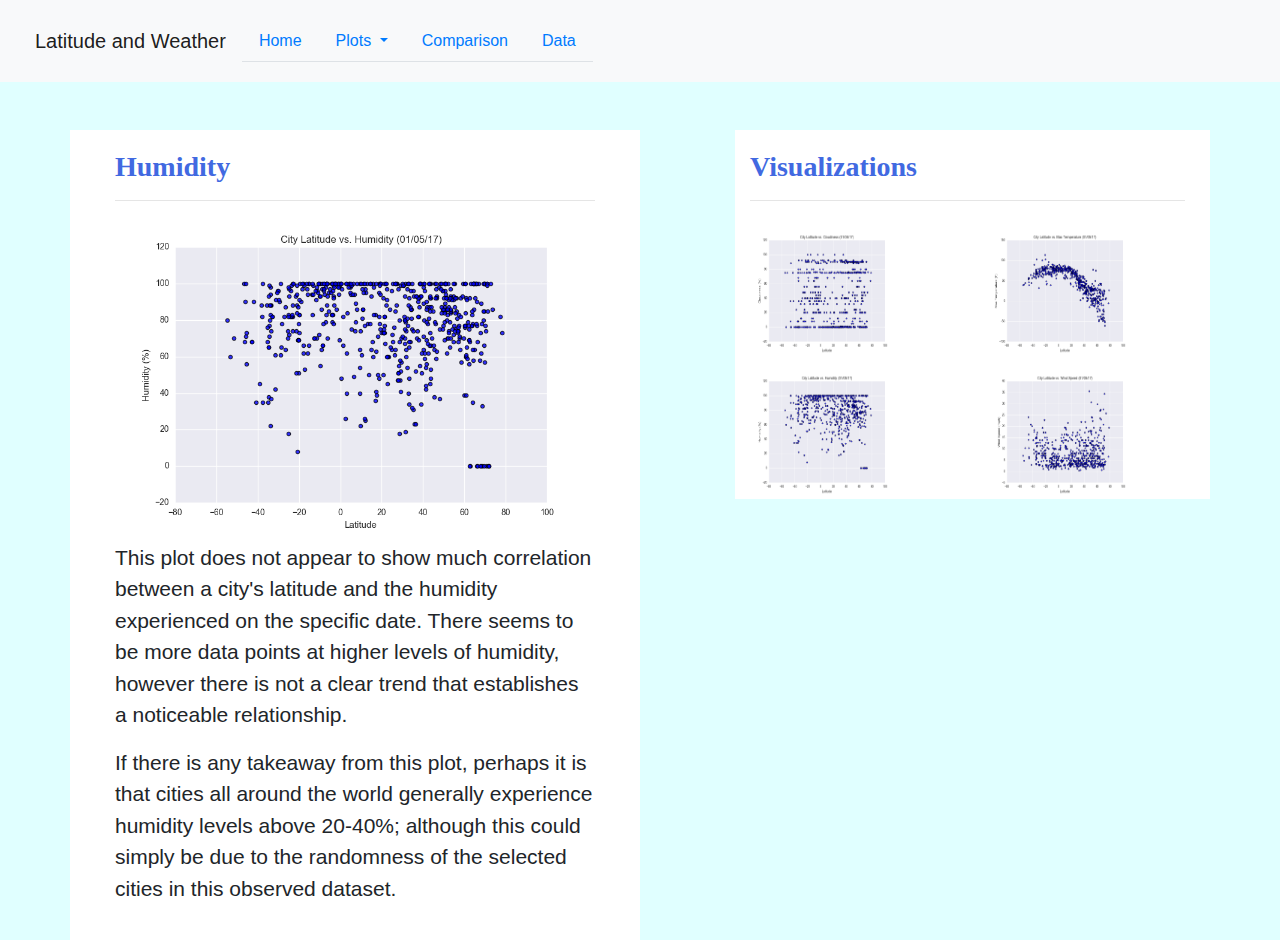
<file: WebVisualizations/humidity.html>
<!DOCTYPE html>
<html lang="en-us">

<head>
    <meta charset="UTF-8">
    <title> Landing Page</title>

    <link rel="stylesheet" href="https://stackpath.bootstrapcdn.com/bootstrap/4.3.1/css/bootstrap.min.css" integrity="sha384-ggOyR0iXCbMQv3Xipma34MD+dH/1fQ784/j6cY/iJTQUOhcWr7x9JvoRxT2MZw1T" crossorigin="anonymous">

    <script src="https://code.jquery.com/jquery-3.3.1.slim.min.js" integrity="sha384-q8i/X+965DzO0rT7abK41JStQIAqVgRVzpbzo5smXKp4YfRvH+8abtTE1Pi6jizo" crossorigin="anonymous"></script>
    <script src="https://cdnjs.cloudflare.com/ajax/libs/popper.js/1.14.7/umd/popper.min.js" integrity="sha384-UO2eT0CpHqdSJQ6hJty5KVphtPhzWj9WO1clHTMGa3JDZwrnQq4sF86dIHNDz0W1" crossorigin="anonymous"></script>
    <script src="https://stackpath.bootstrapcdn.com/bootstrap/4.3.1/js/bootstrap.min.js" integrity="sha384-JjSmVgyd0p3pXB1rRibZUAYoIIy6OrQ6VrjIEaFf/nJGzIxFDsf4x0xIM+B07jRM" crossorigin="anonymous"></script>

    <link rel="stylesheet" href="style.css">
</head>
<body>
    <nav class="navbar navbar-expand-lg navbar-light bg-light">
        <div class="container-fluid">
            <a class="navbar-brand" href="index.html">Latitude and Weather</a>
            <button class="navbar-toggler" type="button" data-toggle="collapse" data-target="#navbarSupportedContent" aria-controls="navbarSupportedContent" aria-expanded="false" aria-label="Toggle navigation">
                <span class="navbar-toggler-icon"></span>
            </button>

            <div class="collapse navbar-collapse" id="navbarSupportedContent">
                <ul class="nav nav-tabs">
                    <li class="nav-item active">
                        <a class="nav-link" href="index.html">Home<span class="sr-only">(current)</span></a>
                    </li>
                    <li class="nav-item dropdown">
                        <a class="nav-link dropdown-toggle" href="#" id="navbarDropdown" role="button" data-toggle="dropdown" aria-haspopup="true" aria-expanded="false">
                            Plots
                        </a>
                        <div class="dropdown-menu" aria-labelledby="navbarDropdown">
                            <a class="dropdown-item" href="cloudiness.html">Cloudiness</a>
                            <a class="dropdown-item" href="max_temp.html">Max Temp</a>
                            <a class="dropdown-item" href="humidity.html">Humidity</a>
                            <a class="dropdown-item" href="wind_speed.html">Wind Speed</a>
                        </div>
                    </li>
                    <li class="nav-item">
                        <a class="nav-link" href="comparison.html">Comparison</a>
                    </li>
                    <li class="nav-item">
                        <a class="nav-link" href="data.html">Data</a>
                    </li>
                </ul>
            </div>
        </div>
    </nav>
</body>
</br>
</br>
<body style="background-color: lightcyan;">
    <div class="container">
        <div class="row">
            <div class="col-md-6" style="background-color:white; padding: 45px; padding-top: 20px; padding-bottom: 20px;">
                <h3>Humidity</h3>
            <hr>
            <img src= "resources/assets/images/humidity.png" class="img-responsive fit-image">
            <p>This plot does not appear to show much correlation between a city's latitude and the humidity experienced on the specific date. There seems to be more data points at higher levels of humidity, however there is not a clear trend that establishes a noticeable relationship.</p>
            <p>If there is any takeaway from this plot, perhaps it is that cities all around the world generally experience humidity levels above 20-40%; although this could simply be due to the randomness of the selected cities in this observed dataset.</p>
            </div>
            <div class="col-md-1"></div>
                <div class="col-md-5 sidebar">
                    <div class="row">
                        <div class="col-md-12" style="background-color:white; padding-top: 20px; padding-right:25px;">
                            <h3>Visualizations</h3>
                            <hr>
                        </div>
                    </div>
                <div class="row">
                    <div class="col-md-6" style="background-color:white; padding-top: 10px; padding-right:10px;">
                        <a href="cloudiness.html"><img src="resources/assets/images/cloudiness.png" width="150px" height="131px"></a>
                    </div>
                    <div class="col-md-6" style="background-color:white; padding-top: 10px; padding-right:10px;">
                        <a href="max_temp.html"><img src="resources/assets/images/max_temp.png" width="150px" height="131px"></a>
                    </div>
                </div>
                <div class="row">
                    <div class="col-md-6" style="background-color:white; padding-top: 10px; padding-right:10px;">
                        <a href="humidity.html"><img src="resources/assets/images/humidity.png" width="150px" height="131px"></a>
                    </div>
                    <div class="col-md-6" style="background-color:white; padding-top: 10px; padding-right:10px;">
                        <a href="wind_speed.html"><img src="resources/assets/images/wind_speed.png" width="150px" height="131px"></a>
                    </div>
                </div>
            </div>
        </div>
    </div>
</body>
</file>
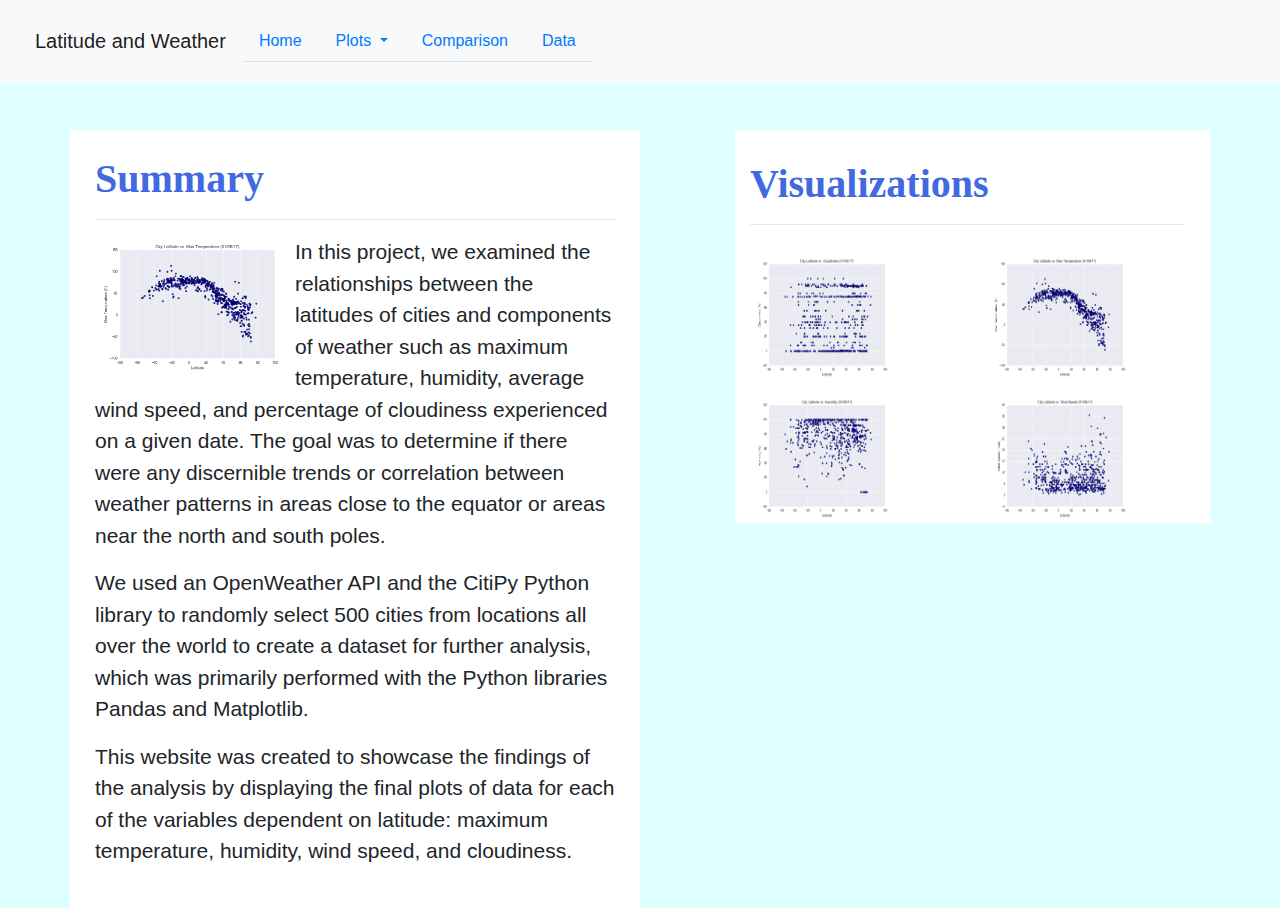
<file: WebVisualizations/landing_page.html>
<!DOCTYPE html>
<html lang="en-us">

<head>
    <meta charset="UTF-8">
    <title> Landing Page</title>

    <link rel="stylesheet" href="https://stackpath.bootstrapcdn.com/bootstrap/4.3.1/css/bootstrap.min.css" integrity="sha384-ggOyR0iXCbMQv3Xipma34MD+dH/1fQ784/j6cY/iJTQUOhcWr7x9JvoRxT2MZw1T" crossorigin="anonymous">

    <script src="https://code.jquery.com/jquery-3.3.1.slim.min.js" integrity="sha384-q8i/X+965DzO0rT7abK41JStQIAqVgRVzpbzo5smXKp4YfRvH+8abtTE1Pi6jizo" crossorigin="anonymous"></script>
    <script src="https://cdnjs.cloudflare.com/ajax/libs/popper.js/1.14.7/umd/popper.min.js" integrity="sha384-UO2eT0CpHqdSJQ6hJty5KVphtPhzWj9WO1clHTMGa3JDZwrnQq4sF86dIHNDz0W1" crossorigin="anonymous"></script>
    <script src="https://stackpath.bootstrapcdn.com/bootstrap/4.3.1/js/bootstrap.min.js" integrity="sha384-JjSmVgyd0p3pXB1rRibZUAYoIIy6OrQ6VrjIEaFf/nJGzIxFDsf4x0xIM+B07jRM" crossorigin="anonymous"></script>

    <link rel="stylesheet" href="style.css">
</head>

<body>
    <nav class="navbar navbar-expand-lg navbar-light bg-light">
        <div class="container-fluid">
            <a class="navbar-brand" href="landing_page.html">Latitude and Weather</a>
            <button class="navbar-toggler" type="button" data-toggle="collapse" data-target="#navbarSupportedContent" aria-controls="navbarSupportedContent" aria-expanded="false" aria-label="Toggle navigation">
                <span class="navbar-toggler-icon"></span>
            </button>

            <div class="collapse navbar-collapse" id="navbarSupportedContent">
                <ul class="nav nav-tabs">
                    <li class="nav-item active">
                        <a class="nav-link" href="landing_page.html">Home<span class="sr-only">(current)</span></a>
                    </li>
                    <li class="nav-item dropdown">
                        <a class="nav-link dropdown-toggle" href="#" id="navbarDropdown" role="button" data-toggle="dropdown" aria-haspopup="true" aria-expanded="false">
                            Plots
                        </a>
                        <div class="dropdown-menu" aria-labelledby="navbarDropdown">
                            <a class="dropdown-item" href="cloudiness.html">Cloudiness</a>
                            <a class="dropdown-item" href="max_temp.html">Max Temp</a>
                            <a class="dropdown-item" href="humidity.html">Humidity</a>
                            <a class="dropdown-item" href="wind_speed.html">Wind Speed</a>
                        </div>
                    </li>
                    <li class="nav-item">
                        <a class="nav-link" href="comparison.html">Comparison</a>
                    </li>
                    <li class="nav-item">
                        <a class="nav-link" href="data.html">Data</a>
                    </li>
                </ul>
            </div>
        </div>
    </nav>
</body>
</br>
</br>
<body style="background-color:lightcyan;">
    <div class="container">
        <div class="row">
            <div class="col-md-6" style="background-color:white; padding: 25px;">
            <h1>Summary</h1>
            <hr>
            <img src="resources/assets/images/max_temp.png" width="200px" height="140px" class="visualization rounded float-left">
            <p>In this project, we examined the relationships between the latitudes of cities and components of weather such as maximum temperature, humidity, average wind speed, and percentage of cloudiness experienced on a given date. The goal was to determine if there were any discernible trends or correlation between weather patterns in areas close to the equator or areas near the north and south poles.</p>
            <p>We used an OpenWeather API and the CitiPy Python library to randomly select 500 cities from locations all over the world to create a dataset for further analysis, which was primarily performed with the Python libraries Pandas and Matplotlib.</p>
            <p>This website was created to showcase the findings of the analysis by displaying the final plots of data for each of the variables dependent on latitude: maximum temperature, humidity, wind speed, and cloudiness.</p>
            </div>
            <div class="col-md-1"></div>
                <div class="col-md-5 sidebar">
                    <div class="row">
                        <div class="col-md-12" style="background-color:white; padding-top: 30px; padding-right:25px;">
                            <h1>Visualizations</h1>
                            <hr>
                        </div>
                    </div>
                <div class="row">
                    <div class="col-md-6" style="background-color:white; padding-top: 10px; padding-right:10px;">
                        <a href="cloudiness.html"><img src="resources/assets/images/cloudiness.png" width="150px" height="131px"></a>
                    </div>
                    <div class="col-md-6" style="background-color:white; padding-top: 10px; padding-right:10px;">
                        <a href="max_temp.html"><img src="resources/assets/images/max_temp.png" width="150px" height="131px"></a>
                    </div>
                </div>
                <div class="row">
                    <div class="col-md-6" style="background-color:white; padding-top: 10px; padding-right:10px;">
                        <a href="humidity.html"><img src="resources/assets/images/humidity.png" width="150px" height="131px"></a>
                    </div>
                    <div class="col-md-6" style="background-color:white; padding-top: 10px; padding-right:10px;">
                        <a href="wind_speed.html"><img src="resources/assets/images/wind_speed.png" width="150px" height="131px"></a>
                    </div>
                </div>
            </div>
        </div>
    </div>
</body>
</file>
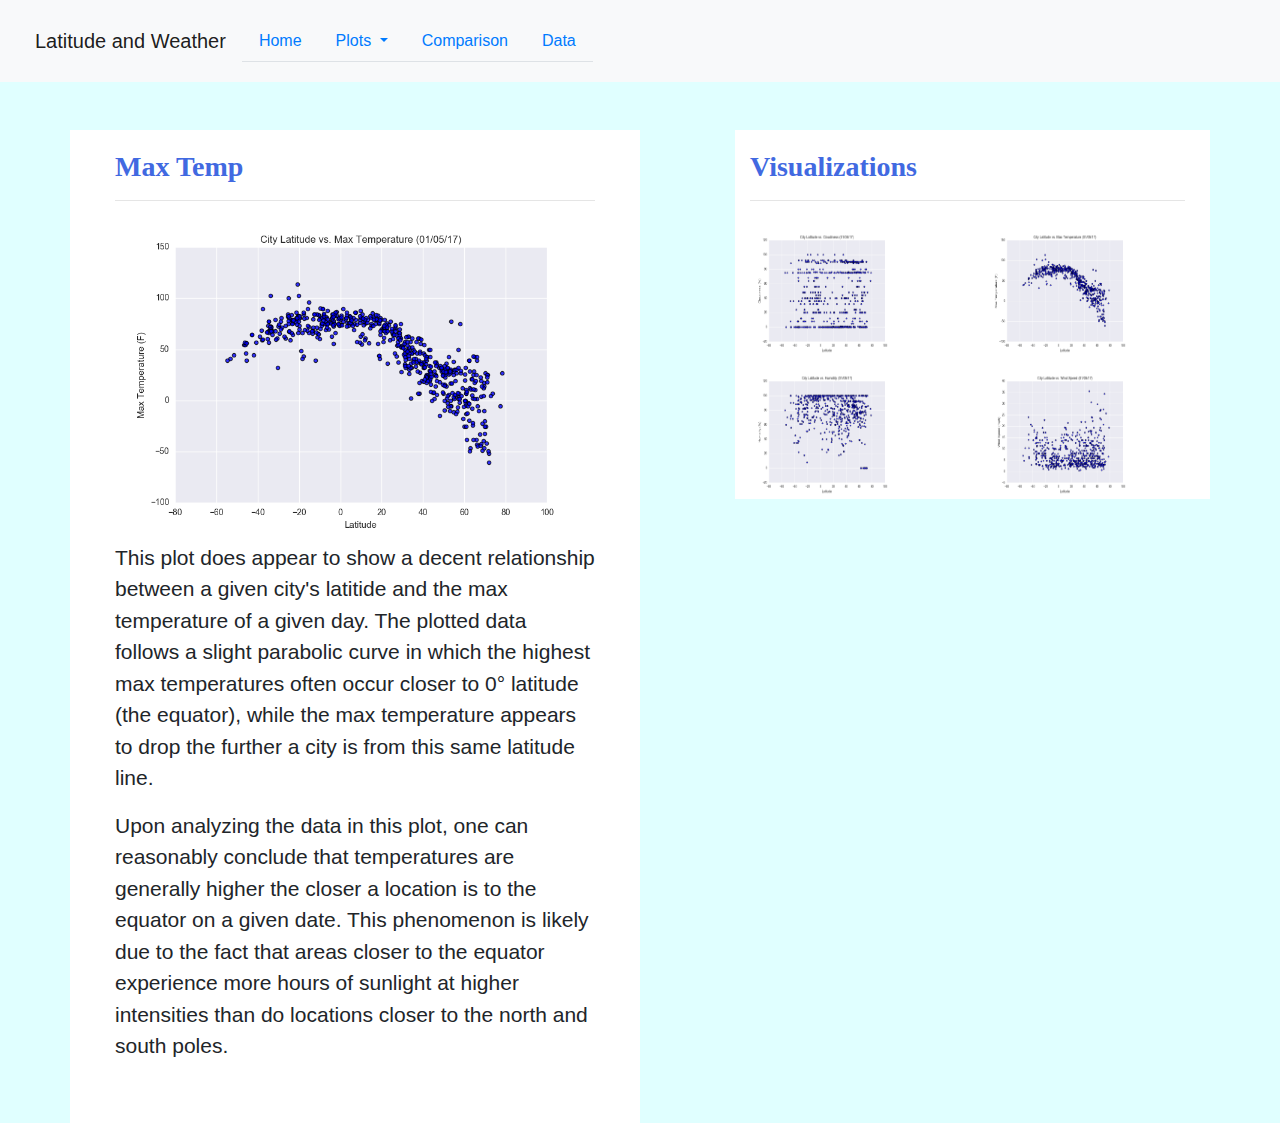
<file: WebVisualizations/max_temp.html>
<!DOCTYPE html>
<html lang="en-us">

<head>
    <meta charset="UTF-8">
    <title> Landing Page</title>

    <link rel="stylesheet" href="https://stackpath.bootstrapcdn.com/bootstrap/4.3.1/css/bootstrap.min.css" integrity="sha384-ggOyR0iXCbMQv3Xipma34MD+dH/1fQ784/j6cY/iJTQUOhcWr7x9JvoRxT2MZw1T" crossorigin="anonymous">

    <script src="https://code.jquery.com/jquery-3.3.1.slim.min.js" integrity="sha384-q8i/X+965DzO0rT7abK41JStQIAqVgRVzpbzo5smXKp4YfRvH+8abtTE1Pi6jizo" crossorigin="anonymous"></script>
    <script src="https://cdnjs.cloudflare.com/ajax/libs/popper.js/1.14.7/umd/popper.min.js" integrity="sha384-UO2eT0CpHqdSJQ6hJty5KVphtPhzWj9WO1clHTMGa3JDZwrnQq4sF86dIHNDz0W1" crossorigin="anonymous"></script>
    <script src="https://stackpath.bootstrapcdn.com/bootstrap/4.3.1/js/bootstrap.min.js" integrity="sha384-JjSmVgyd0p3pXB1rRibZUAYoIIy6OrQ6VrjIEaFf/nJGzIxFDsf4x0xIM+B07jRM" crossorigin="anonymous"></script>

    <link rel="stylesheet" href="style.css">
</head>
<body>
    <nav class="navbar navbar-expand-lg navbar-light bg-light">
        <div class="container-fluid">
            <a class="navbar-brand" href="index.html">Latitude and Weather</a>
            <button class="navbar-toggler" type="button" data-toggle="collapse" data-target="#navbarSupportedContent" aria-controls="navbarSupportedContent" aria-expanded="false" aria-label="Toggle navigation">
                <span class="navbar-toggler-icon"></span>
            </button>

            <div class="collapse navbar-collapse" id="navbarSupportedContent">
                <ul class="nav nav-tabs">
                    <li class="nav-item active">
                        <a class="nav-link" href="index.html">Home<span class="sr-only">(current)</span></a>
                    </li>
                    <li class="nav-item dropdown">
                        <a class="nav-link dropdown-toggle" href="#" id="navbarDropdown" role="button" data-toggle="dropdown" aria-haspopup="true" aria-expanded="false">
                            Plots
                        </a>
                        <div class="dropdown-menu" aria-labelledby="navbarDropdown">
                            <a class="dropdown-item" href="cloudiness.html">Cloudiness</a>
                            <a class="dropdown-item" href="max_temp.html">Max Temp</a>
                            <a class="dropdown-item" href="humidity.html">Humidity</a>
                            <a class="dropdown-item" href="wind_speed.html">Wind Speed</a>
                        </div>
                    </li>
                    <li class="nav-item">
                        <a class="nav-link" href="comparison.html">Comparison</a>
                    </li>
                    <li class="nav-item">
                        <a class="nav-link" href="data.html">Data</a>
                    </li>
                </ul>
            </div>
        </div>
    </nav>
</body>
</br>
</br>
<body style="background-color: lightcyan;">
    <div class="container">
        <div class="row">
            <div class="col-md-6" style="background-color:white; padding: 45px; padding-top: 20px;">
            <h3>Max Temp</h3>
            <hr>
            <img src= "resources/assets/images/max_temp.png" class="img-responsive fit-image">
            <p>This plot does appear to show a decent relationship between a given city's latitide and the max temperature of a given day. 
                The plotted data follows a slight parabolic curve in which the highest max temperatures often occur closer to 0° latitude (the equator), while the max temperature appears to drop the further a city is from this same latitude line.</p>
            <p>Upon analyzing the data in this plot, one can reasonably conclude that temperatures are generally higher the closer a location is to the equator on a given date. 
                This phenomenon is likely due to the fact that areas closer to the equator experience more hours of sunlight at higher intensities than do locations closer to the north and south poles.</p>
            </div>
            <div class="col-md-1"></div>
                <div class="col-md-5 sidebar">
                    <div class="row">
                        <div class="col-md-12" style="background-color:white; padding-top: 20px; padding-right:25px;">
                            <h3>Visualizations</h3>
                            <hr>
                        </div>
                    </div>
                <div class="row">
                    <div class="col-md-6" style="background-color:white; padding-top: 10px; padding-right:10px;">
                        <a href="cloudiness.html"><img src="resources/assets/images/cloudiness.png" width="150px" height="131px"></a>
                    </div>
                    <div class="col-md-6" style="background-color:white; padding-top: 10px; padding-right:10px;">
                        <a href="max_temp.html"><img src="resources/assets/images/max_temp.png" width="150px" height="131px"></a>
                    </div>
                </div>
                <div class="row">
                    <div class="col-md-6" style="background-color:white; padding-top: 10px; padding-right:10px;">
                        <a href="humidity.html"><img src="resources/assets/images/humidity.png" width="150px" height="131px"></a>
                    </div>
                    <div class="col-md-6" style="background-color:white; padding-top: 10px; padding-right:10px;">
                        <a href="wind_speed.html"><img src="resources/assets/images/wind_speed.png" width="150px" height="131px"></a>
                    </div>
                </div>
            </div>
        </div>
    </div>
    
</body>
</file>
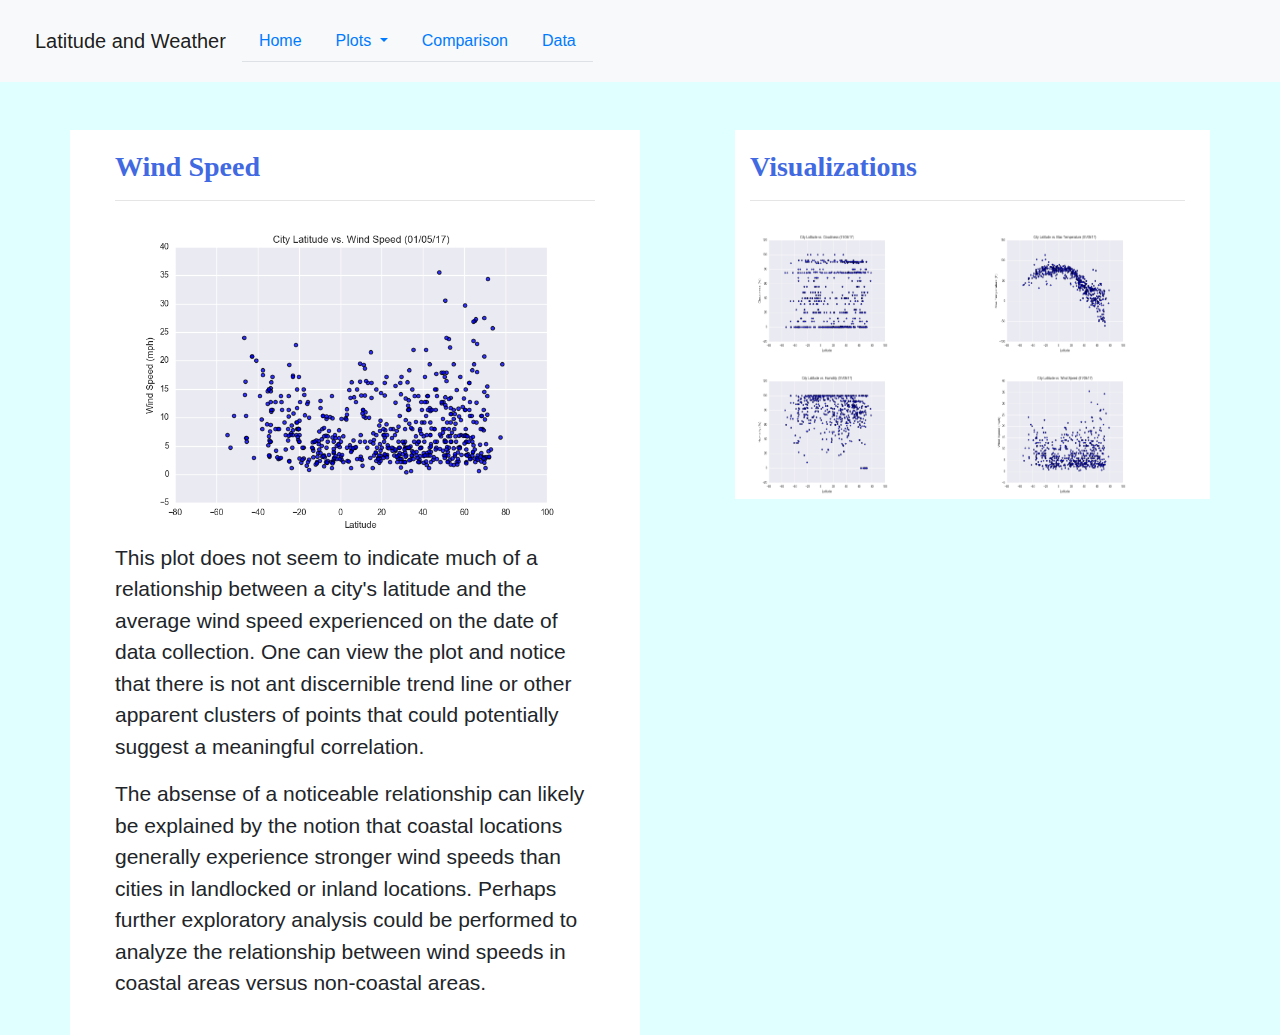
<file: WebVisualizations/wind_speed.html>
<!DOCTYPE html>
<html lang="en-us">

<head>
    <meta charset="UTF-8">
    <title> Landing Page</title>

    <link rel="stylesheet" href="https://stackpath.bootstrapcdn.com/bootstrap/4.3.1/css/bootstrap.min.css" integrity="sha384-ggOyR0iXCbMQv3Xipma34MD+dH/1fQ784/j6cY/iJTQUOhcWr7x9JvoRxT2MZw1T" crossorigin="anonymous">

    <script src="https://code.jquery.com/jquery-3.3.1.slim.min.js" integrity="sha384-q8i/X+965DzO0rT7abK41JStQIAqVgRVzpbzo5smXKp4YfRvH+8abtTE1Pi6jizo" crossorigin="anonymous"></script>
    <script src="https://cdnjs.cloudflare.com/ajax/libs/popper.js/1.14.7/umd/popper.min.js" integrity="sha384-UO2eT0CpHqdSJQ6hJty5KVphtPhzWj9WO1clHTMGa3JDZwrnQq4sF86dIHNDz0W1" crossorigin="anonymous"></script>
    <script src="https://stackpath.bootstrapcdn.com/bootstrap/4.3.1/js/bootstrap.min.js" integrity="sha384-JjSmVgyd0p3pXB1rRibZUAYoIIy6OrQ6VrjIEaFf/nJGzIxFDsf4x0xIM+B07jRM" crossorigin="anonymous"></script>

    <link rel="stylesheet" href="style.css">
</head>
<body>
    <nav class="navbar navbar-expand-lg navbar-light bg-light">
        <div class="container-fluid">
            <a class="navbar-brand" href="index.html">Latitude and Weather</a>
            <button class="navbar-toggler" type="button" data-toggle="collapse" data-target="#navbarSupportedContent" aria-controls="navbarSupportedContent" aria-expanded="false" aria-label="Toggle navigation">
                <span class="navbar-toggler-icon"></span>
            </button>

            <div class="collapse navbar-collapse" id="navbarSupportedContent">
                <ul class="nav nav-tabs">
                    <li class="nav-item active">
                        <a class="nav-link" href="index.html">Home<span class="sr-only">(current)</span></a>
                    </li>
                    <li class="nav-item dropdown">
                        <a class="nav-link dropdown-toggle" href="#" id="navbarDropdown" role="button" data-toggle="dropdown" aria-haspopup="true" aria-expanded="false">
                            Plots
                        </a>
                        <div class="dropdown-menu" aria-labelledby="navbarDropdown">
                            <a class="dropdown-item" href="cloudiness.html">Cloudiness</a>
                            <a class="dropdown-item" href="max_temp.html">Max Temp</a>
                            <a class="dropdown-item" href="humidity.html">Humidity</a>
                            <a class="dropdown-item" href="wind_speed.html">Wind Speed</a>
                        </div>
                    </li>
                    <li class="nav-item">
                        <a class="nav-link" href="comparison.html">Comparison</a>
                    </li>
                    <li class="nav-item">
                        <a class="nav-link" href="data.html">Data</a>
                    </li>
                </ul>
            </div>
        </div>
    </nav>
</body>
</br>
</br>
<body style="background-color: lightcyan;">
    <div class="container">
        <div class="row">
            <div class="col-md-6" style="background-color:white; padding: 45px; padding-top: 20px; padding-bottom: 20px;">
                <h3>Wind Speed</h3>
            <hr>
            <img src= "resources/assets/images/wind_speed.png" class="img-responsive fit-image">
            <p>This plot does not seem to indicate much of a relationship between a city's latitude and the average wind speed experienced on the date of data collection. One can view the plot and notice that there is not ant discernible trend line or other apparent clusters of points that could potentially suggest a meaningful correlation.</p>
            <p>The absense of a noticeable relationship can likely be explained by the notion that coastal locations generally experience stronger wind speeds than cities in landlocked or inland locations.
                Perhaps further exploratory analysis could be performed to analyze the relationship between wind speeds in coastal areas versus non-coastal areas.</p>
            </div>
            <div class="col-md-1"></div>
                <div class="col-md-5 sidebar">
                    <div class="row">
                        <div class="col-md-12" style="background-color:white; padding-top: 20px; padding-right:25px;">
                            <h3>Visualizations</h3>
                            <hr>
                        </div>
                    </div>
                <div class="row">
                    <div class="col-md-6" style="background-color:white; padding-top: 10px; padding-right:10px;">
                        <a href="cloudiness.html"><img src="resources/assets/images/cloudiness.png" width="150px" height="131px"></a>
                    </div>
                    <div class="col-md-6" style="background-color:white; padding-top: 10px; padding-right:10px;">
                        <a href="max_temp.html"><img src="resources/assets/images/max_temp.png" width="150px" height="131px"></a>
                    </div>
                </div>
                <div class="row">
                    <div class="col-md-6" style="background-color:white; padding-top: 10px; padding-right:10px;">
                        <a href="humidity.html"><img src="resources/assets/images/humidity.png" width="150px" height="131px"></a>
                    </div>
                    <div class="col-md-6" style="background-color:white; padding-top: 10px; padding-right:10px;">
                        <a href="wind_speed.html"><img src="resources/assets/images/wind_speed.png" width="150px" height="131px"></a>
                    </div>
                </div>
            </div>
        </div>
    </div>
</body>
</file>
<file: WebVisualizations/style.css>
.fit-image{
    width: 100%;
    height: 100%;
    object-fit: cover;
    height: 325px;
}

h1{
    color: royalblue;
    font-family: Georgia, Times, 'Times New Roman', serif;
    font-weight: bold
}

h3{
    color: royalblue;
    font-family: Georgia, 'Times New Roman', Times, serif;
    font-weight: bold
}

img:hover{
    background-color: royalblue;
}

.box {
    padding: 12px;
    background: whitesmoke;
    margin-top: 45px;
    margin-left: 5px;
    margin-right: 5px;
    margin-bottom: 20px;
    align-content: center;
}

p{
    font-size: 21px;
}

.navbar {
    margin-right: 0px;
    margin-left: 0px;
    padding: 20px;
    background: gray;
}

.col-1 {width: 8.33%;}
.col-2 {width: 16.66%;}
.col-3 {width: 25%;}
.col-4 {width: 33.33%;}
.col-5 {width: 41.66%;}
.col-6 {width: 50%;}
.col-7 {width: 58.33%;}
.col-8 {width: 66.66%;}
.col-9 {width: 75%;}
.col-10 {width: 83.33%;}
.col-11 {width: 91.66%;}
.col-12 {width: 100%;}
</file>
